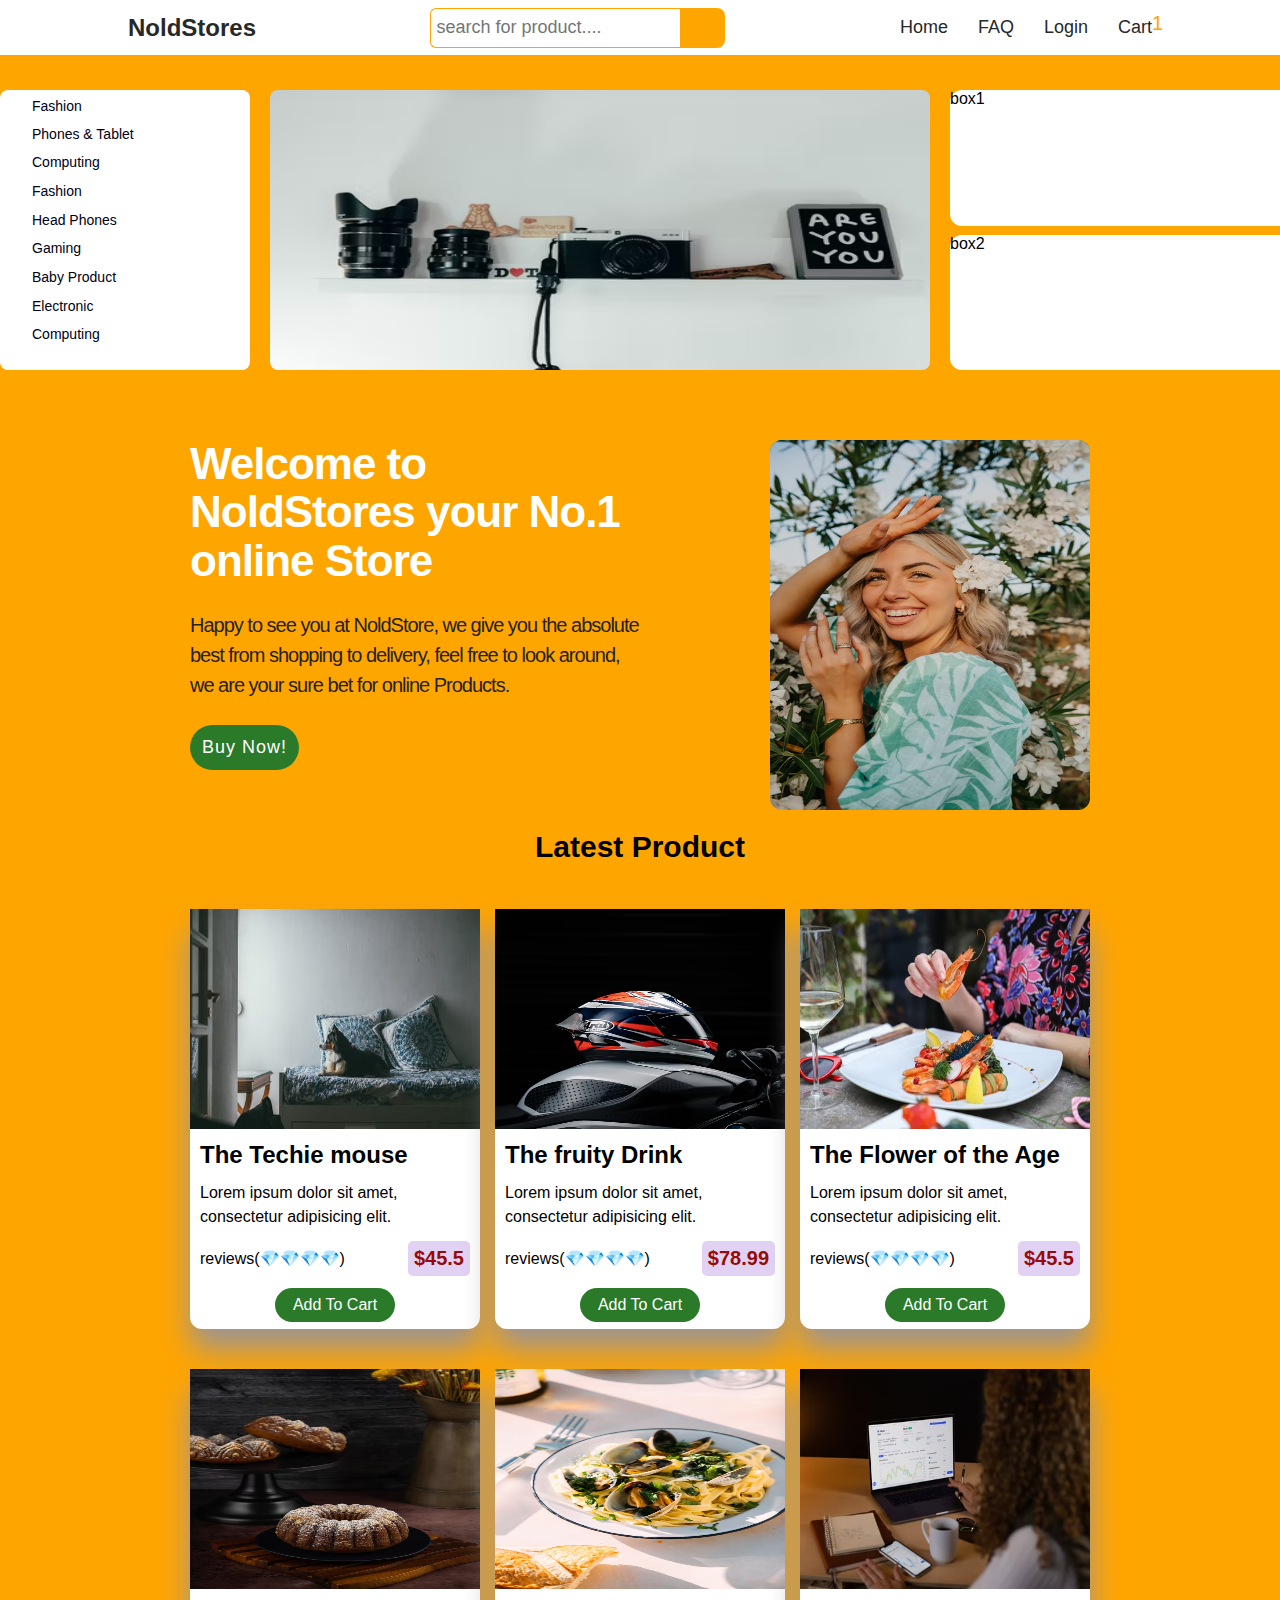
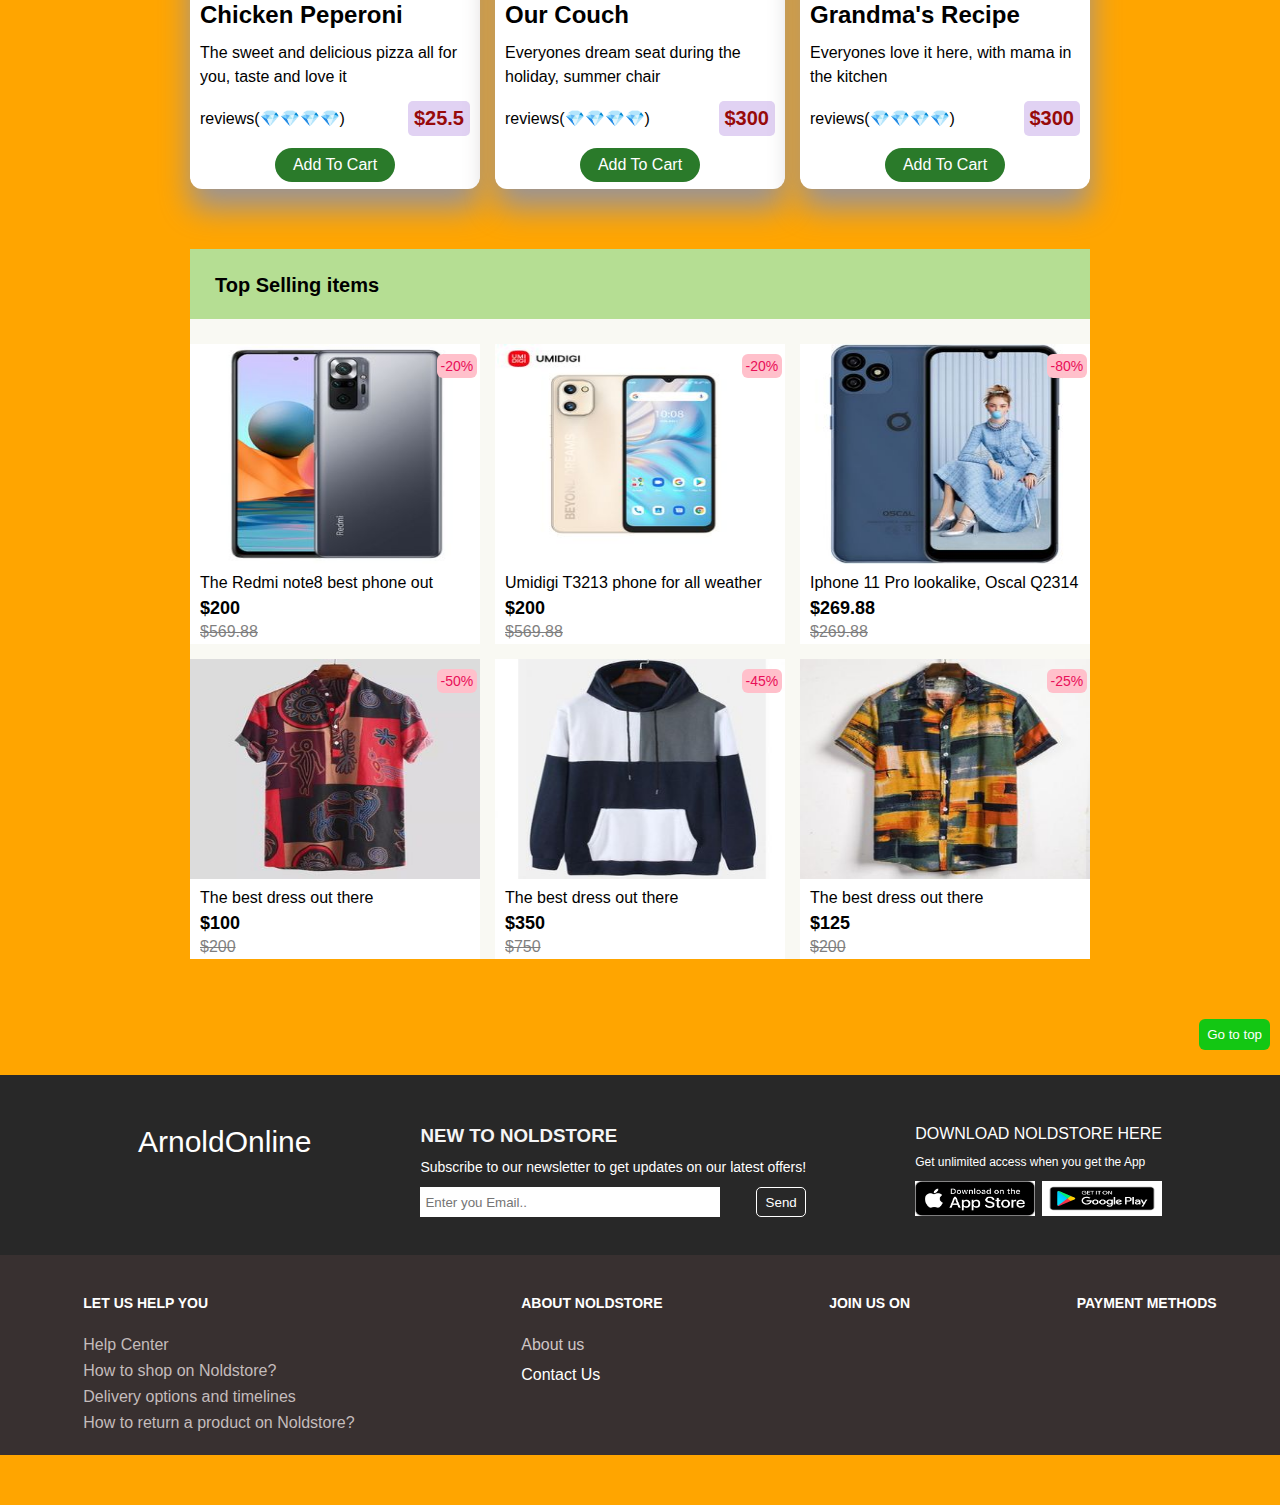
<file: index.html>
<!DOCTYPE html>
<html lang="en">
  <head>
    <meta charset="UTF-8" />
    <meta http-equiv="X-UA-Compatible" content="IE=edge" />
    <meta name="viewport" content="width=device-width, initial-scale=1.0" />
    <link rel="stylesheet" href="index.css" />
    <link
      rel="stylesheet"
      href="https://cdnjs.cloudflare.com/ajax/libs/font-awesome/6.1.1/css/all.min.css"
      integrity="sha512-KfkfwYDsLkIlwQp6LFnl8zNdLGxu9YAA1QvwINks4PhcElQSvqcyVLLD9aMhXd13uQjoXtEKNosOWaZqXgel0g=="
      crossorigin="anonymous"
      referrerpolicy="no-referrer"
    />
    <title>NoldStore</title>
  </head>

  <body>
    <!-- navbar start section -->
    <!-- navbar start section -->

    <div class="header-container-wrapper scrollClass">
      <div class="header-itemsContainer">
        <div class="header-name-title-nav">
          <a class="achor-class-header" href="index.html">NoldStores</a>
        </div>

        <div class="flex-searchAndBtn">
          <input
            type="text"
            placeholder="search for product...."
            class="search-input-headerBox"
          />
          <button class="search-nav-button">
            <i class="fa fa-search" aria-hidden="true"></i>
          </button>
        </div>

        <div class="listItems-of-header">
          <div class="header-listItems-each">
            <a class="achor-class-header" href="index.html">Home</a>
          </div>
          <div class="header-listItems-each">
            <a class="achor-class-header" href="faq.html">FAQ</a>
          </div>
          
          <div class="header-listItems-each">
            <a class="achor-class-header" href="login.html">Login</a>
          </div>
          <div class="header-listItems-each span-cart-number-wrapper">
            <a class="achor-class-header" href="cart.html">Cart</a>
            <span class="span-cart-number">1</span>
          </div>
        </div>
      </div>
    </div>

    <!-- navbar end section -->
    <!-- navbar end section -->

    <div class="header-container-first">
      <div class="container-filter-box">
        <div class="header-cont-values">
          <span>
            <i class="fa-solid fa-shirt"></i>
          </span>
          <a class="listItems-filter"  href="fashion.html">Fashion</a>
        
        </div>
        <div class="header-cont-values">
          <span><i class="fa fa-mobile" aria-hidden="true"></i></span>
         
           <a class="listItems-filter"  href="phoneTablet.html">Phones & Tablet</a>
        </div>
        <div class="header-cont-values">
          <span><i class="fa-solid fa-desktop"></i></span>
      
           <a class="listItems-filter"  href="computing.html">Computing</a>
        </div>
        <div class="header-cont-values">
          <div><i class="fa-solid fa-desktop"></i></div>
          <div>
             <a class="listItems-filter"  href="fashion.html">Fashion</a>
          </div>
        </div>
        <div class="header-cont-values">
          <span><i class="fa fa-headphones" aria-hidden="true"></i></span>
         
          <a class="listItems-filter"  href="heahPhones.html">Head Phones</a>
        </div>
        <div class="header-cont-values">
          <span><i class="fa fa-gamepad"></i></span>
          
          <a class="listItems-filter"  href="gaming.html">Gaming</a>
        </div>
        <div class="header-cont-values">
          <div><i class="fa fa-child" aria-hidden="true"></i></div>
          <div>
          
             <a class="listItems-filter"  href="babyproduct.html">Baby Product</a>
          </div>
        </div>
        <div class="header-cont-values">
          <span><i class="fa-solid fa-desktop"></i></span>
         
           <a class="listItems-filter"  href="electronics.html">Electronic</a>
        </div>
        <div class="header-cont-values">
          <span><i class="fa-solid fa-desktop"></i></span>
        
           <a class="listItems-filter"  href="computing.html">Computing</a>
        </div>
      </div>
      <div class="bilboard-container">
        <img src="/assets/iheader01.avif" alt="" class="hearder-cont-image" />
      </div>
      <div class="last-wing-container-box">
        <div class="last-wing-container-box-one">box1</div>
        <div class="last-wing-container-box-two">box2</div>
      </div>
    </div>

    <div class="container-one">
      <div class="container-one-header">
        <div class="header-writeup">
          <h1 class="header-intro">
            Welcome to NoldStores your No.1 online Store
          </h1>
          <p class="header-explana">
             Happy to see you at NoldStore, we give you the absolute best from shopping to delivery, feel free to look around, we are your sure bet for online Products. 
          </p>

          <button class="btn experiementBtn">Buy Now!</button>
        </div>
        <div class="header-img">
          <img
            class="img-first-header-container"
            src="./assets/img1.avif"
            alt=""
          />
        </div>
      </div>

      <div class="container-latest-product wereYouDeyGo">
        <h3 class="latest-product-header">Latest Product</h3>

        <div class="latest-product-display">
          <div class="latest-products">
            <div class="latest-product-box">
              <img
                src="./assets/img26.avif"
                alt=""
                class="latest-product-img"
              />
            </div>
            <div class="latest-product-container">
              <p class="latest-product-name">The Techie mouse</p>
              <p class="latest-product-des">
                Lorem ipsum dolor sit amet, consectetur adipisicing elit.
              </p>
              <div class="latest-product-rev-price">
                <p>reviews(💎💎💎💎)</p>
                <p class="latest-product-price">$45.5</p>
              </div>
              <div class="latest-product-btn">
                <p class="btn-p">Add To Cart</p>
              </div>
            </div>
          </div>
          <div class="latest-products">
            <div class="latest-product-box">
              <img
                src="./assets/img25.avif"
                alt=""
                class="latest-product-img"
              />
            </div>
            <div class="latest-product-container">
              <p class="latest-product-name">The fruity Drink</p>
              <p class="latest-product-des">
                Lorem ipsum dolor sit amet, consectetur adipisicing elit.
              </p>
              <div class="latest-product-rev-price">
                <p>reviews(💎💎💎💎)</p>
                <p class="latest-product-price">$78.99</p>
              </div>
              <div class="latest-product-btn">
                <p>Add To Cart</p>
              </div>
            </div>
          </div>
          <div class="latest-products">
            <div class="latest-product-box">
              <img
                src="./assets/img24.avif"
                alt=""
                class="latest-product-img"
              />
            </div>
            <div class="latest-product-container">
              <p class="latest-product-name">The Flower of the Age</p>
              <p class="latest-product-des">
                Lorem ipsum dolor sit amet, consectetur adipisicing elit.
              </p>
              <div class="latest-product-rev-price">
                <p>reviews(💎💎💎💎)</p>
                <p class="latest-product-price">$45.5</p>
              </div>
              <div class="latest-product-btn">
                <p>Add To Cart</p>
              </div>
            </div>
          </div>
          <div class="latest-products">
            <div class="latest-product-box">
              <img
                src="./assets/img23.avif"
                alt=""
                class="latest-product-img"
              />
            </div>
            <div class="latest-product-container">
              <p class="latest-product-name">Chicken Peperoni</p>
              <p class="latest-product-des">
                The sweet and delicious pizza all for you, taste and love it
              </p>
              <div class="latest-product-rev-price">
                <p>reviews(💎💎💎💎)</p>
                <p class="latest-product-price">$25.5</p>
              </div>
              <div class="latest-product-btn">
                <p>Add To Cart</p>
              </div>
            </div>
          </div>
          <div class="latest-products">
            <div class="latest-product-box">
              <img
                src="./assets//img20.avif"
                alt=""
                class="latest-product-img"
              />
            </div>
            <div class="latest-product-container">
              <p class="latest-product-name">Our Couch</p>
              <p class="latest-product-des">
                Everyones dream seat during the holiday, summer chair
              </p>
              <div class="latest-product-rev-price">
                <p>reviews(💎💎💎💎)</p>
                <p class="latest-product-price">$300</p>
              </div>
              <div class="latest-product-btn">
                <p>Add To Cart</p>
              </div>
            </div>
          </div>
          <div class="latest-products">
            <div class="latest-product-box">
              <img
                src="./assets//img21.avif"
                alt=""
                class="latest-product-img"
              />
            </div>
            <div class="latest-product-container">
              <p class="latest-product-name">Grandma's Recipe</p>
              <p class="latest-product-des">
                Everyones love it here, with mama in the kitchen
              </p>
              <div class="latest-product-rev-price">
                <p>reviews(💎💎💎💎)</p>
                <p class="latest-product-price">$300</p>
              </div>
              <div class="latest-product-btn">
                <p>Add To Cart</p>
              </div>
            </div>
          </div>
        </div>
      </div>

      <div class="top-selling-container">
        <div class="title-container">
          <p class="top-selling-title">Top Selling items</p>
        </div>
        <div class="top-items-container">
          <div class="top-items-cont">
            <div class="top-selling-img">
              <img src="./assets//img11.jpg" alt="" class="top-selling-image" />
            </div>
            <div class="container-checks">
              <p>The Redmi note8 best phone out</p>
              <p class="top-selling-price new-price-top">$200</p>
              <p class="top-selling-price old-top-price">$569.88</p>
              <div class="discount-price-top">-20%</div>
            </div>
          </div>
          <div class="top-items-cont">
            <div class="top-selling-img">
              <img src="./assets/img10.jpg" alt="" class="top-selling-image" />
            </div>
            <div class="container-checks">
              <p>Umidigi T3213 phone for all weather</p>
              <p class="top-selling-price new-price-top">$200</p>
              <p class="top-selling-price old-top-price">$569.88</p>
              <div class="discount-price-top">-20%</div>
            </div>
          </div>
          <div class="top-items-cont">
            <div class="top-selling-img">
              <img src="./assets/img9.jpg" alt="" class="top-selling-image" />
            </div>
            <div class="container-checks">
              <p>Iphone 11 Pro lookalike, Oscal Q2314</p>
              <p class="top-selling-price new-price-top">$269.88</p>
              <p class="top-selling-price old-top-price">$269.88</p>
              <div class="discount-price-top">-80%</div>
            </div>
          </div>
          <div class="top-items-cont">
            <div class="top-selling-img">
              <img src="./assets//img8.jpg" alt="" class="top-selling-image" />
            </div>
            <div class="container-checks">
              <p>The best dress out there</p>
              <p class="top-selling-price new-price-top">$100</p>
              <p class="top-selling-price old-top-price">$200</p>
              <div class="discount-price-top">-50%</div>
            </div>
          </div>
          <div class="top-items-cont">
            <div class="top-selling-img">
              <img src="./assets//img15.jpg" alt="" class="top-selling-image" />
            </div>
            <div class="container-checks">
              <p>The best dress out there</p>
              <p class="top-selling-price new-price-top">$350</p>
              <p class="top-selling-price old-top-price">$750</p>
              <div class="discount-price-top">-45%</div>
            </div>
          </div>
          <div class="top-items-cont">
            <div class="top-selling-img">
              <img src="./assets//img13.jpg" alt="" class="top-selling-image" />
            </div>
            <div class="container-checks">
              <p>The best dress out there</p>
              <p class="top-selling-price new-price-top">$125</p>
              <p class="top-selling-price old-top-price">$200</p>
              <div class="discount-price-top">-25%</div>
            </div>
          </div>
        </div>
      </div>
     
    </div>
    <!-- scrollTo btn -->
    <div class="gotoTop-BtnContainer">
      <button class="goToTop-Btn">Go to top</button>
    </div>

    <div class="footer-header">
      <div class="first-footer-container">
        <div class="footer-title">ArnoldOnline</div>
        <div class="middle-footer-con">
          <h3 class="new-letter-title">NEW TO NOLDSTORE</h3>
          <p class="newsletter-cont">
            Subscribe to our newsletter to get updates on our latest offers!
          </p>

          <div class="footer-input-form">
            <input
              type="text"
              class="input-newsletter"
              placeholder="Enter you Email.."
            />
            <button class="send-newsletter-btn">Send</button>
          </div>
        </div>
        <div class="footer-download-container">
          <p class="dowload-cont-footer">download NoldStore here</p>
          <p class="small-text-cont">
            Get unlimited access when you get the App
          </p>
          <div class="flex-both-link">
            <div class="dowload-store-link">
              <img
                src="/assets/appstore.png"
                alt=""
                class="download-link-image"
              />
            </div>
            <div class="dowload-store-link">
              <img
                src="/assets/google.png"
                alt=""
                class="download-link-image"
              />
            </div>
          </div>
        </div>
      </div>
    </div>
   

    <div class="footer-two-container">
      <div class="second-footer-itemContainer">
        <p class="second-footer-headingItem">LET US HELP YOU</p>
        <div class="headingItem-help-section">
          <p>Help Center</p>
          <p>How to shop on Noldstore?</p>
          <p>Delivery options and timelines</p>
          <p>How to return a product on Noldstore?</p>
        </div>
      </div>
      <div class="second-footer-itemContainer">
        <p class="second-footer-headingItem">ABOUT NOLDSTORE</p>
        <div class="second-footer-aboutUs">
          <p>About us</p>
          <p class="contact-us-page">
            <a class="contact-anchor-tag" href="contact.html">Contact Us</a>
          </p>
        </div>
      </div>
      <div class="second-footer-itemContainer">
        <p class="second-footer-headingItem">JOIN US ON</p>

        <div class="flex-social-icons">
          <span><i class="fa-brands fa-facebook-messenger"></i></span>
          <span><i class="fa-brands fa-instagram"></i></span>
          <span><i class="fa-brands fa-whatsapp"></i></span>
        </div>
      </div>
      <div class="second-footer-itemContainer">
        <p class="second-footer-headingItem">PAYMENT METHODS</p>

        <div class="second-footer-payment-section">
          <span><i class="fa-brands fa-cc-mastercard"></i></span>
          <span><i class="fa-brands fa-cc-visa"></i></span>
        </div>
      </div>
    </div>
    
    <script src="index.js"></script>
  </body>
</html>
</file>
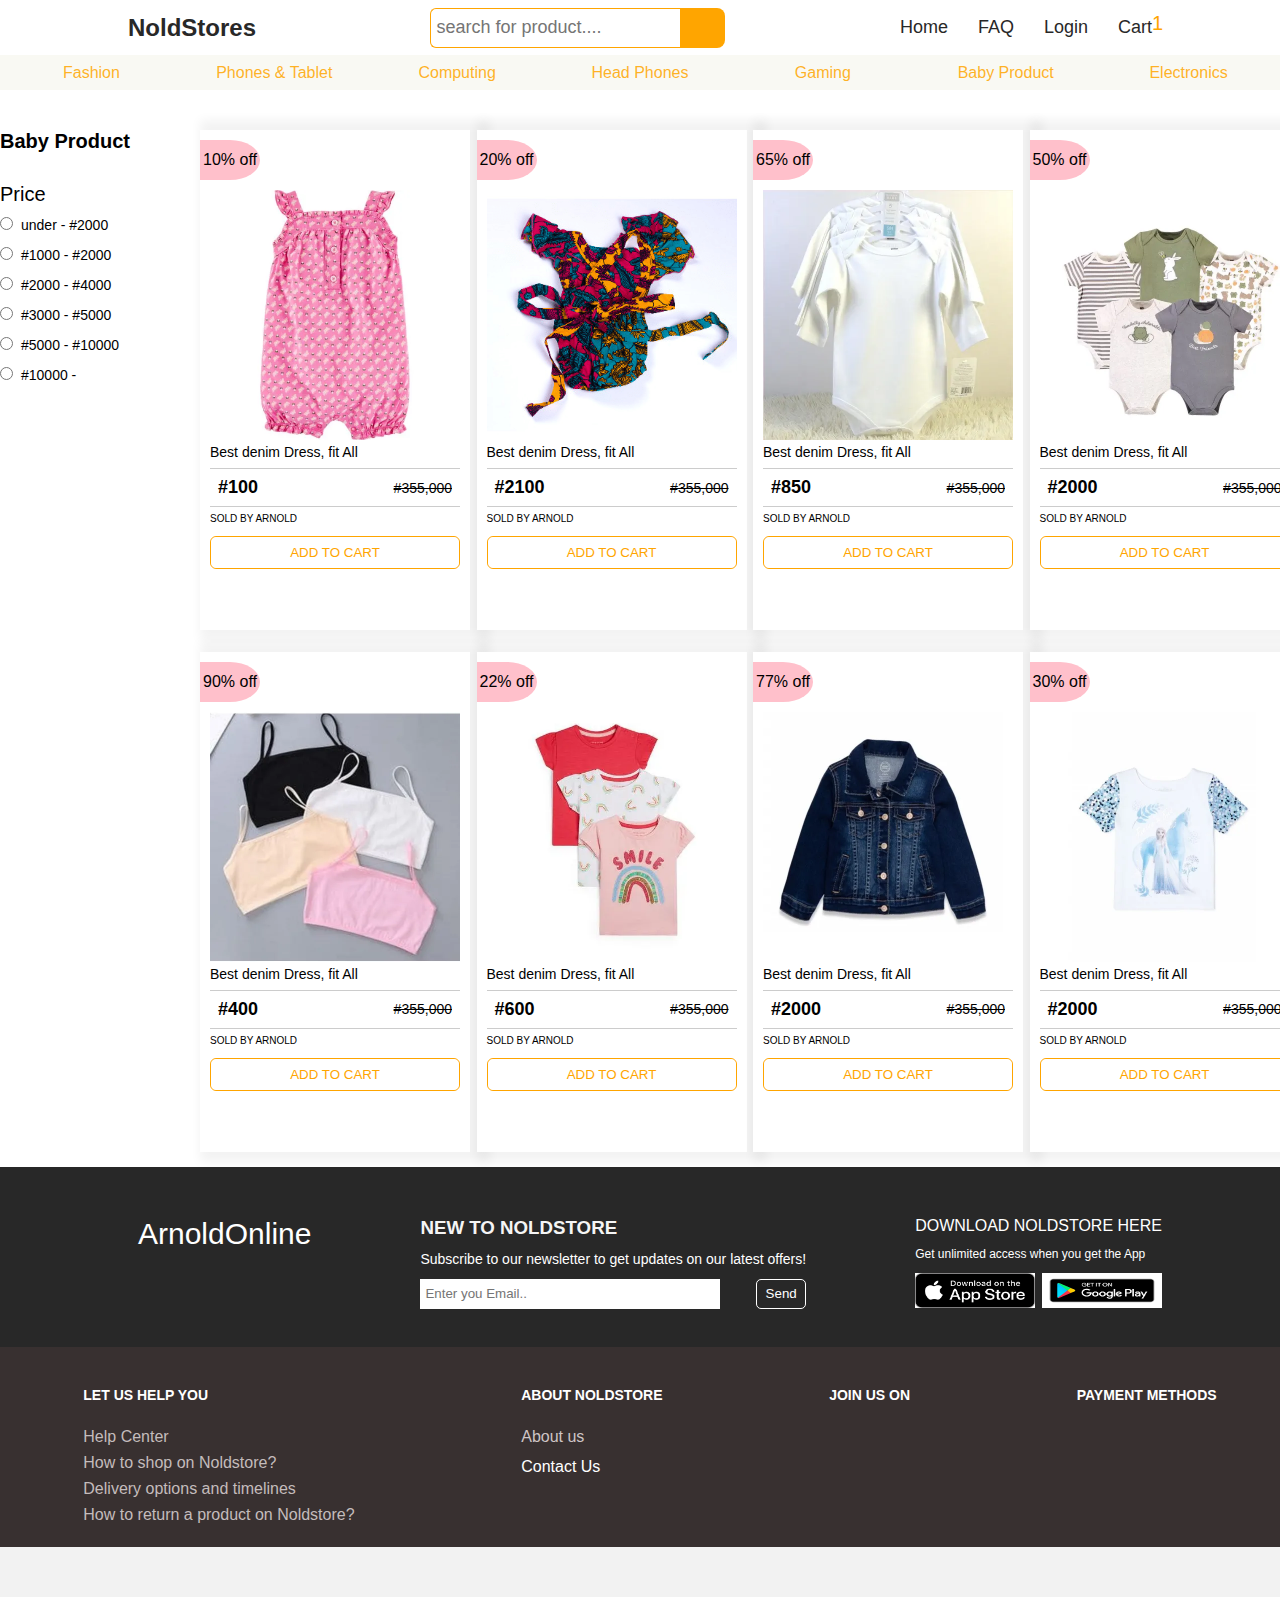
<file: babyproduct.html>
<!DOCTYPE html>
<html lang="en">
<head>
    <meta charset="UTF-8">
    <meta http-equiv="X-UA-Compatible" content="IE=edge">
    <meta name="viewport" content="width=device-width, initial-scale=1.0">
    <link rel="stylesheet" href="index.css" />
    <link
      rel="stylesheet"
      href="https://cdnjs.cloudflare.com/ajax/libs/font-awesome/6.1.1/css/all.min.css"
      integrity="sha512-KfkfwYDsLkIlwQp6LFnl8zNdLGxu9YAA1QvwINks4PhcElQSvqcyVLLD9aMhXd13uQjoXtEKNosOWaZqXgel0g=="
      crossorigin="anonymous"
      referrerpolicy="no-referrer"
    />
    <title>Baby Product</title>
</head>
<body class="change-body-pickers">
    <!-- navbar start section -->
    <!-- navbar start section -->

    <div class="header-container-wrapper">
        <div class="header-itemsContainer">
          <div class="header-name-title-nav">
            <a class="achor-class-header" href="index.html">NoldStores</a>
          </div>
  
          <div class="flex-searchAndBtn">
            <input
              type="text"
              placeholder="search for product...."
              class="search-input-headerBox"
            />
            <button class="search-nav-button">
              <i class="fa fa-search" aria-hidden="true"></i>
            </button>
          </div>
  
          <div class="listItems-of-header">
            <div class="header-listItems-each">
              <a class="achor-class-header" href="index.html">Home</a>
            </div>
            <div class="header-listItems-each">
              <a class="achor-class-header" href="faq.html">FAQ</a>
            </div>
            
            <div class="header-listItems-each">
              <a class="achor-class-header" href="login.html">Login</a>
            </div>
            <div class="header-listItems-each span-cart-number-wrapper">
              <a class="achor-class-header" href="cart.html">Cart</a>
              <span class="span-cart-number">1</span>
            </div>
          </div>
        </div>
      </div>
  
      <!-- navbar end section -->
      <!-- navbar end section -->

      <!-- search bar auto reverse section -->
      <!-- search bar auto reverse section -->


      <div class="sub-navBar-Container">
          <div class="eachFilter-link-container">
              <a class="anchor-linksClass" href="fashion.html">Fashion</a>
          </div>
          <div class="eachFilter-link-container">
              <a class="anchor-linksClass" href="phoneTablet.html">Phones & Tablet</a>
          </div>
          <div class="eachFilter-link-container">
              <a class="anchor-linksClass" href="computing.html">Computing</a>
          </div>
          <div class="eachFilter-link-container">
              <a class="anchor-linksClass" href="heahPhones.html">Head Phones</a>
          </div>
          <div class="eachFilter-link-container">
              <a class="anchor-linksClass" href="gaming.html">Gaming</a>
          </div>
          <div class="eachFilter-link-container">
              <a class="anchor-linksClass" href="babyproduct.html">Baby Product</a>
          </div>
          <div class="eachFilter-link-container">
              <a class="anchor-linksClass" href="electronics.html">Electronics</a>
          </div>
      </div>
      <!-- search bar auto reverse section -->
      <!-- search bar auto reverse section -->

      <div class="dividerContainer-LeftRight">
      <div class="dividerContainer-InnerCont">


        <div class="productSectionCont-left productSectionCont">
          <div class="topHeadingContainer-title">Baby Product</div>
          <p class="topHeadingContainer">Price</p>

          <div class="priceFilterContainer">
            <div><input type="radio" name="radioB"></div>
            <p class="priceElectronic-Cont">under - #2000</p>
          </div>
          <div class="priceFilterContainer">
            <div><input type="radio" name="radioB"></div>
            <p class="priceElectronic-Cont">#1000 - #2000</p>
          </div>
          <div class="priceFilterContainer">
            <div><input type="radio" name="radioB"></div>
            <p class="priceElectronic-Cont">#2000 - #4000</p>
          </div>
          <div class="priceFilterContainer">
            <div><input type="radio" name="radioB"></div>
            <p class="priceElectronic-Cont">#3000 - #5000</p>
          </div>
          <div class="priceFilterContainer">
            <div><input type="radio" name="radioB"></div>
            <p class="priceElectronic-Cont">#5000 - #10000</p>
          </div>
          <div class="priceFilterContainer">
            <div><input type="radio" name="radioB"></div>
            <p class="priceElectronic-Cont">#10000 - </p>
          </div>


        </div>
        
        <div class="productSectionCont-right productSectionCont">
          <div class="EachproductElectronic tester1">
          <!--  <div class="electronicProduct-cont ">
            <div class="priceTopDiscount">
              <p class="paragWriteUp">6% off</p>
              <span class="favouriteCont-electronic"><i class="fa-regular fa-heart"></i></span>
            </div>

            <div class="detailsPart-electronics">
              <div class="imageElectronicPRoduct">
                <img src="assets/bbp1.webp" alt="" class="imageElectronicPArt">
              </div>

              <p class="productTitle-electronic">Samsung 43' Full HD Smart TV- Ua43t5300</p>
             
                <hr class="hrClass-electronic">
             <div class="priceCont-electronic">
           
              <p class="newPRice-electronic">#305,000</p>
              <p class="oldPRice-electronic">#355,000</p>
          
             </div>
             <hr class="hrClass-electronic">
              <p class="soldBy-electronic">SOLD BY <span class="kongaArnold">ARNOLD</span></p>
           <div class="reviewsCont-electronics">
            <span><i class="fa-regular fa-star"></i></span>
            <span><i class="fa-regular fa-star"></i></span>
            <span><i class="fa-regular fa-star"></i></span>
            <span><i class="fa-regular fa-star"></i></span>
            <span class="reviewStyle-electronic"><i class="fa-regular fa-star"></i></span>
           </div>
           <div class="buttoncont-electronics">
            <button class="btnCont-electronic">ADD TO CART</button>
           </div>
            </div>



           </div>
           <div class="electronicProduct-cont ">
            <div class="priceTopDiscount">
              <p class="paragWriteUp">6% off</p>
              <span class="favouriteCont-electronic"><i class="fa-regular fa-heart"></i></span>
            </div>

            <div class="detailsPart-electronics">
              <div class="imageElectronicPRoduct">
                <img src="assets/bbp2.webp" alt="" class="imageElectronicPArt">
              </div>

              <p class="productTitle-electronic">Samsung 43' Full HD Smart TV- Ua43t5300</p>
             
                <hr class="hrClass-electronic">
             <div class="priceCont-electronic">
           
              <p class="newPRice-electronic">#305,000</p>
              <p class="oldPRice-electronic">#355,000</p>
          
             </div>
             <hr class="hrClass-electronic">
              <p class="soldBy-electronic">SOLD BY <span class="kongaArnold">ARNOLD</span></p>
           <div class="reviewsCont-electronics">
            <span><i class="fa-regular fa-star"></i></span>
            <span><i class="fa-regular fa-star"></i></span>
            <span><i class="fa-regular fa-star"></i></span>
            <span><i class="fa-regular fa-star"></i></span>
            <span class="reviewStyle-electronic"><i class="fa-regular fa-star"></i></span>
           </div>
           <div class="buttoncont-electronics">
            <button class="btnCont-electronic">ADD TO CART</button>
           </div>
            </div>



           </div>
           <div class="electronicProduct-cont">
            <div class="priceTopDiscount">
              <p class="paragWriteUp">6% off</p>
              <span class="favouriteCont-electronic"><i class="fa-regular fa-heart"></i></span>
            </div>

            <div class="detailsPart-electronics">
              <div class="imageElectronicPRoduct">
                <img src="assets/bbp3.webp" alt="" class="imageElectronicPArt">
              </div>

              <p class="productTitle-electronic">Samsung 43' Full HD Smart TV- Ua43t5300</p>
             
                <hr class="hrClass-electronic">
             <div class="priceCont-electronic">
           
              <p class="newPRice-electronic">#305,000</p>
              <p class="oldPRice-electronic">#355,000</p>
          
             </div>
             <hr class="hrClass-electronicD">
              <p class="soldBy-electronic">SOLD BY <span class="kongaArnold">ARNOLD</span></p>
           <div class="reviewsCont-electronics">
            <span><i class="fa-regular fa-star"></i></span>
            <span><i class="fa-regular fa-star"></i></span>
            <span><i class="fa-regular fa-star"></i></span>
            <span><i class="fa-regular fa-star"></i></span>
            <span class="reviewStyle-electronic"><i class="fa-regular fa-star"></i></span>
           </div>
           <div class="buttoncont-electronics">
            <button class="btnCont-electronic">ADD TO CART</button>
           </div>
            </div>



           </div>
           <div class="electronicProduct-cont">
            <div class="priceTopDiscount">
              <p class="paragWriteUp">6% off</p>
              <span class="favouriteCont-electronic"><i class="fa-regular fa-heart"></i></span>
            </div>

            <div class="detailsPart-electronics">
              <div class="imageElectronicPRoduct">
                <img src="assets/bbp4.webp" alt="" class="imageElectronicPArt">
              </div>

              <p class="productTitle-electronic">Samsung 43' Full HD Smart TV- Ua43t5300</p>
             
                <hr class="hrClass-electronic">
             <div class="priceCont-electronic">
           
              <p class="newPRice-electronic">#305,000</p>
              <p class="oldPRice-electronic">#355,000</p>
          
             </div>
             <hr class="hrClass-electronic">
              <p class="soldBy-electronic">SOLD BY <span class="kongaArnold">ARNOLD</span></p>
           <div class="reviewsCont-electronics">
            <span><i class="fa-regular fa-star"></i></span>
            <span><i class="fa-regular fa-star"></i></span>
            <span><i class="fa-regular fa-star"></i></span>
            <span><i class="fa-regular fa-star"></i></span>
            <span class="reviewStyle-electronic"><i class="fa-regular fa-star"></i></span>
           </div>
           <div class="buttoncont-electronics">
            <button class="btnCont-electronic">ADD TO CART</button>
           </div>
            </div>



           </div>

           <div class="electronicProduct-cont">
            <div class="priceTopDiscount">
              <p class="paragWriteUp">6% off</p>
              <span class="favouriteCont-electronic"><i class="fa-regular fa-heart"></i></span>
            </div>

            <div class="detailsPart-electronics">
              <div class="imageElectronicPRoduct">
                <img src="assets/bbp5.webp" alt="" class="imageElectronicPArt">
              </div>

              <p class="productTitle-electronic">Samsung 43' Full HD Smart TV- Ua43t5300</p>
             
                <hr class="hrClass-electronic">
             <div class="priceCont-electronic">
           
              <p class="newPRice-electronic">#305,000</p>
              <p class="oldPRice-electronic">#355,000</p>
          
             </div>
             <hr class="hrClass-electronic">
              <p class="soldBy-electronic">SOLD BY <span class="kongaArnold">ARNOLD</span></p>
           <div class="reviewsCont-electronics">
            <span><i class="fa-regular fa-star"></i></span>
            <span><i class="fa-regular fa-star"></i></span>
            <span><i class="fa-regular fa-star"></i></span>
            <span><i class="fa-regular fa-star"></i></span>
            <span class="reviewStyle-electronic"><i class="fa-regular fa-star"></i></span>
           </div>
           <div class="buttoncont-electronics">
            <button class="btnCont-electronic">ADD TO CART</button>
           </div>
            </div>



           </div>
           <div class="electronicProduct-cont">
            <div class="priceTopDiscount">
              <p class="paragWriteUp">6% off</p>
              <span class="favouriteCont-electronic"><i class="fa-regular fa-heart"></i></span>
            </div>

            <div class="detailsPart-electronics">
              <div class="imageElectronicPRoduct">
                <img src="assets/bbp6.webp" alt="" class="imageElectronicPArt">
              </div>

              <p class="productTitle-electronic">Samsung 43' Full HD Smart TV- Ua43t5300</p>
             
                <hr class="hrClass-electronic">
             <div class="priceCont-electronic">
           
              <p class="newPRice-electronic">#305,000</p>
              <p class="oldPRice-electronic">#355,000</p>
          
             </div>
             <hr class="hrClass-electronic">
              <p class="soldBy-electronic">SOLD BY <span class="kongaArnold">ARNOLD</span></p>
           <div class="reviewsCont-electronics">
            <span><i class="fa-regular fa-star"></i></span>
            <span><i class="fa-regular fa-star"></i></span>
            <span><i class="fa-regular fa-star"></i></span>
            <span><i class="fa-regular fa-star"></i></span>
            <span class="reviewStyle-electronic"><i class="fa-regular fa-star"></i></span>
           </div>
           <div class="buttoncont-electronics">
            <button class="btnCont-electronic">ADD TO CART</button>
           </div>
            </div>



           </div>
           <div class="electronicProduct-cont">
            <div class="priceTopDiscount">
              <p class="paragWriteUp">6% off</p>
              <span class="favouriteCont-electronic"><i class="fa-regular fa-heart"></i></span>
            </div>

            <div class="detailsPart-electronics">
              <div class="imageElectronicPRoduct">
                <img src="assets/bbp7.webp" alt="" class="imageElectronicPArt">
              </div>

              <p class="productTitle-electronic">Samsung 43' Full HD Smart TV- Ua43t5300</p>
             
                <hr class="hrClass-electronic">
             <div class="priceCont-electronic">
           
              <p class="newPRice-electronic">#305,000</p>
              <p class="oldPRice-electronic">#355,000</p>
          
             </div>
             <hr class="hrClass-electronic">
              <p class="soldBy-electronic">SOLD BY <span class="kongaArnold">ARNOLD</span></p>
           <div class="reviewsCont-electronics">
            <span><i class="fa-regular fa-star"></i></span>
            <span><i class="fa-regular fa-star"></i></span>
            <span><i class="fa-regular fa-star"></i></span>
            <span><i class="fa-regular fa-star"></i></span>
            <span class="reviewStyle-electronic"><i class="fa-regular fa-star"></i></span>
           </div>
           <div class="buttoncont-electronics">
            <button class="btnCont-electronic">ADD TO CART</button>
           </div>
            </div>



           </div>
           <div class="electronicProduct-cont">
            <div class="priceTopDiscount">
              <p class="paragWriteUp">6% off</p>
              <span class="favouriteCont-electronic"><i class="fa-regular fa-heart"></i></span>
            </div>

            <div class="detailsPart-electronics">
              <div class="imageElectronicPRoduct">
                <img src="assets/bbp8.webp" alt="" class="imageElectronicPArt">
              </div>

              <p class="productTitle-electronic">Samsung 43' Full HD Smart TV- Ua43t5300</p>
             
                <hr class="hrClass-electronic">
             <div class="priceCont-electronic">
           
              <p class="newPRice-electronic">#305,000</p>
              <p class="oldPRice-electronic">#355,000</p>
          
             </div>
             <hr class="hrClass-electronic">
              <p class="soldBy-electronic">SOLD BY <span class="kongaArnold">ARNOLD</span></p>
           <div class="reviewsCont-electronics">
            <span><i class="fa-regular fa-star"></i></span>
            <span><i class="fa-regular fa-star"></i></span>
            <span><i class="fa-regular fa-star"></i></span>
            <span><i class="fa-regular fa-star"></i></span>
            <span class="reviewStyle-electronic"><i class="fa-regular fa-star"></i></span>
           </div>
           <div class="buttoncont-electronics">
            <button class="btnCont-electronic">ADD TO CART</button>
           </div>
            </div>



           </div> --> 
           
          </div>
        </div>
      </div>

      </div>



      <!-- footer -->
      <!-- footer -->
      <div class="footer-header">
        <div class="first-footer-container">
          <div class="footer-title">ArnoldOnline</div>
          <div class="middle-footer-con">
            <h3 class="new-letter-title">NEW TO NOLDSTORE</h3>
            <p class="newsletter-cont">
              Subscribe to our newsletter to get updates on our latest offers!
            </p>
  
            <div class="footer-input-form">
              <input
                type="text"
                class="input-newsletter"
                placeholder="Enter you Email.."
              />
              <button class="send-newsletter-btn">Send</button>
            </div>
          </div>
          <div class="footer-download-container">
            <p class="dowload-cont-footer">download NoldStore here</p>
            <p class="small-text-cont">
              Get unlimited access when you get the App
            </p>
            <div class="flex-both-link">
              <div class="dowload-store-link">
                <img
                  src="/assets/appstore.png"
                  alt=""
                  class="download-link-image"
                />
              </div>
              <div class="dowload-store-link">
                <img
                  src="/assets/google.png"
                  alt=""
                  class="download-link-image"
                />
              </div>
            </div>
          </div>
        </div>
      </div>
     
  
      <div class="footer-two-container">
        <div class="second-footer-itemContainer">
          <p class="second-footer-headingItem">LET US HELP YOU</p>
          <div class="headingItem-help-section">
            <p>Help Center</p>
            <p>How to shop on Noldstore?</p>
            <p>Delivery options and timelines</p>
            <p>How to return a product on Noldstore?</p>
          </div>
        </div>
        <div class="second-footer-itemContainer">
          <p class="second-footer-headingItem">ABOUT NOLDSTORE</p>
          <div class="second-footer-aboutUs">
            <p>About us</p>
            <p class="contact-us-page">
              <a class="contact-anchor-tag" href="contact.html">Contact Us</a>
            </p>
          </div>
        </div>
        <div class="second-footer-itemContainer">
          <p class="second-footer-headingItem">JOIN US ON</p>
  
          <div class="flex-social-icons">
            <span><i class="fa-brands fa-facebook-messenger"></i></span>
            <span><i class="fa-brands fa-instagram"></i></span>
            <span><i class="fa-brands fa-whatsapp"></i></span>
          </div>
        </div>
        <div class="second-footer-itemContainer">
          <p class="second-footer-headingItem">PAYMENT METHODS</p>
  
          <div class="second-footer-payment-section">
            <span><i class="fa-brands fa-cc-mastercard"></i></span>
            <span><i class="fa-brands fa-cc-visa"></i></span>
          </div>
        </div>
      </div>

       <!-- footer -->
      <!-- footer -->

      <script src="babyproduct.js"></script>
    
</body>
</html>
</file>
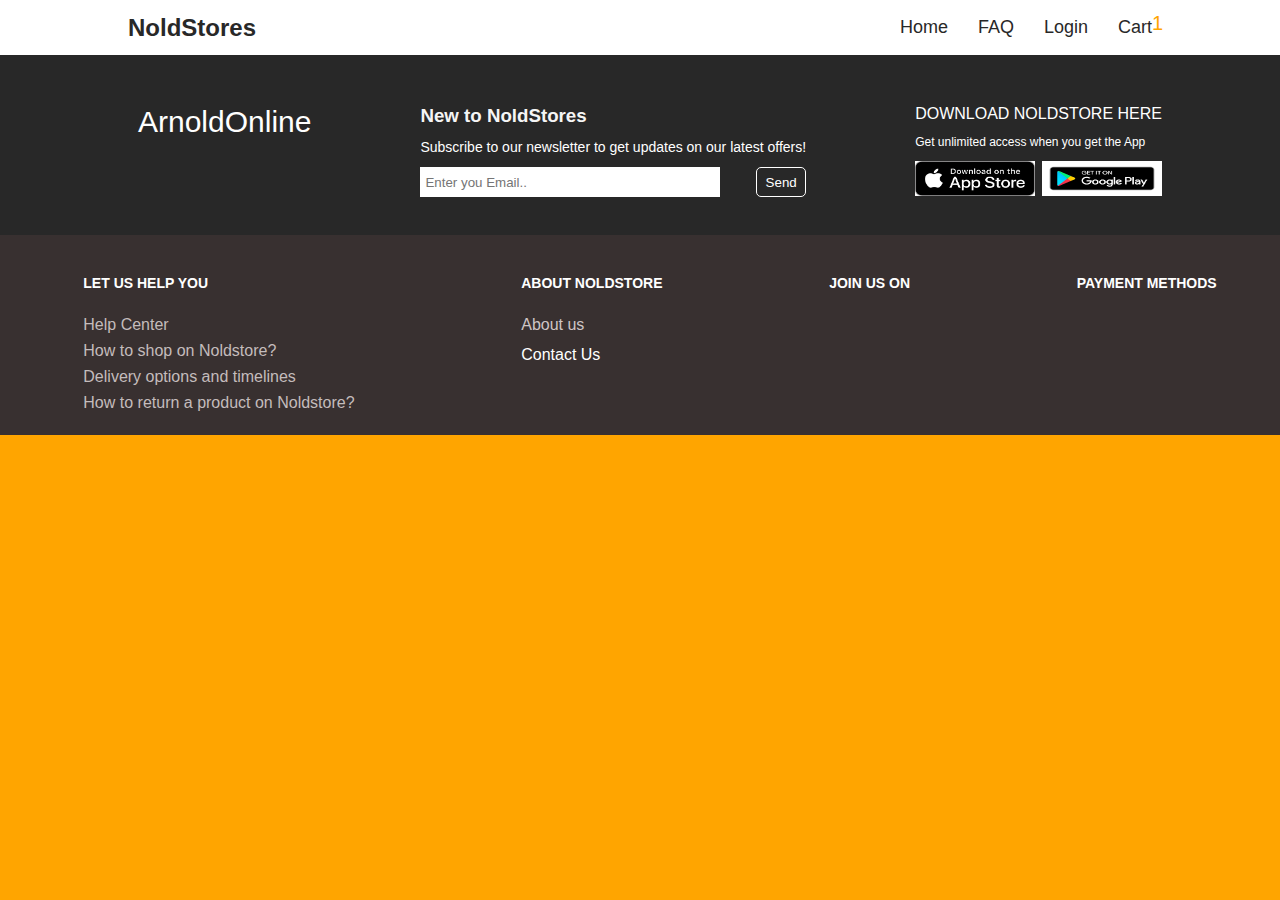
<file: cart.html>
<!DOCTYPE html>
<html lang="en">
<head>
    <meta charset="UTF-8">
    <meta http-equiv="X-UA-Compatible" content="IE=edge">
    <meta name="viewport" content="width=device-width, initial-scale=1.0" />
    <link rel="stylesheet" href="index.css" />
    <link
      rel="stylesheet"
      href="https://cdnjs.cloudflare.com/ajax/libs/font-awesome/6.1.1/css/all.min.css"
      integrity="sha512-KfkfwYDsLkIlwQp6LFnl8zNdLGxu9YAA1QvwINks4PhcElQSvqcyVLLD9aMhXd13uQjoXtEKNosOWaZqXgel0g=="
      crossorigin="anonymous"
      referrerpolicy="no-referrer"
    />
    <title>cart page</title>
</head>
<body>
    <!-- navbar start section -->
    <!-- navbar start section -->

    <div class="header-container-wrapper">
        <div class="header-itemsContainer">
            <div class="header-name-title-nav">
                <a class="achor-class-header" href="index.html">NoldStores</a>
            </div>

            <!-- <div class="flex-searchAndBtn">
            <input
              type="text"
              placeholder="search for product...."
              class="search-input-headerBox"
            />
            <button class="search-nav-button">
              <i class="fa fa-search" aria-hidden="true"></i>
            </button>
          </div> -->

            <div class="listItems-of-header">
                <div class="header-listItems-each">
                    <a class="achor-class-header" href="index.html">Home</a>
                </div>
                <div class="header-listItems-each">
                    <a class="achor-class-header" href="faq.html">FAQ</a>
                </div>
                <div class="header-listItems-each">
                    <a class="achor-class-header" href="login.html">Login</a>
                </div>
                <div class="header-listItems-each span-cart-number-wrapper">
                    <a class="achor-class-header" href="cart.html">Cart</a>
                    <span class="span-cart-number">1</span>
                </div>
            </div>
        </div>
    </div>

    <!-- navbar end section -->
    <!-- navbar end section -->








     <!-- footer start -->
    <!-- footer start -->
    <div class="footer-header">
        <div class="first-footer-container">
            <div class="footer-title">ArnoldOnline</div>
            <div class="middle-footer-con">
                <h3 class="new-letter-title">New to NoldStores</h3>
                <p class="newsletter-cont">
                    Subscribe to our newsletter to get updates on our latest offers!
                </p>

                <div class="footer-input-form">
                    <input type="text" class="input-newsletter" placeholder="Enter you Email.." />
                    <button class="send-newsletter-btn">Send</button>
                </div>
            </div>
            <div class="footer-download-container">
                <p class="dowload-cont-footer">download NoldStore here</p>
                <p class="small-text-cont">
                    Get unlimited access when you get the App
                </p>
                <div class="flex-both-link">
                    <div class="dowload-store-link">
                        <img src="/assets/appstore.png" alt="" class="download-link-image" />
                    </div>
                    <div class="dowload-store-link">
                        <img src="/assets/google.png" alt="" class="download-link-image" />
                    </div>
                </div>
            </div>
        </div>
    </div>

    <!-- second footer -->
    <!-- second footer -->

    <div class="footer-two-container">
        <div class="second-footer-itemContainer">
            <p class="second-footer-headingItem">LET US HELP YOU</p>
            <div class="headingItem-help-section">
                <p>Help Center</p>
                <p>How to shop on Noldstore?</p>
                <p>Delivery options and timelines</p>
                <p>How to return a product on Noldstore?</p>
            </div>
        </div>
        <div class="second-footer-itemContainer">
            <p class="second-footer-headingItem">ABOUT NOLDSTORE</p>
            <div class="second-footer-aboutUs">
                <p>About us</p>
                <p class="contact-us-page">
                    <a class="contact-anchor-tag" href="contact.html">Contact Us</a>
                </p>
            </div>
        </div>
        <div class="second-footer-itemContainer">
            <p class="second-footer-headingItem">JOIN US ON</p>

            <div class="flex-social-icons">
                <span><i class="fa-brands fa-facebook-messenger"></i></span>
                <span><i class="fa-brands fa-instagram"></i></span>
                <span><i class="fa-brands fa-whatsapp"></i></span>
            </div>
        </div>
        <div class="second-footer-itemContainer">
            <p class="second-footer-headingItem">PAYMENT METHODS</p>

            <div class="second-footer-payment-section">
                <span><i class="fa-brands fa-cc-mastercard"></i></span>
                <span><i class="fa-brands fa-cc-visa"></i></span>
            </div>
        </div>
    </div>

    <!-- second footer ends-->
    <!-- second footer ends -->

    <!-- footer end -->
    <!-- footer end -->

</body>
</html>
</file>
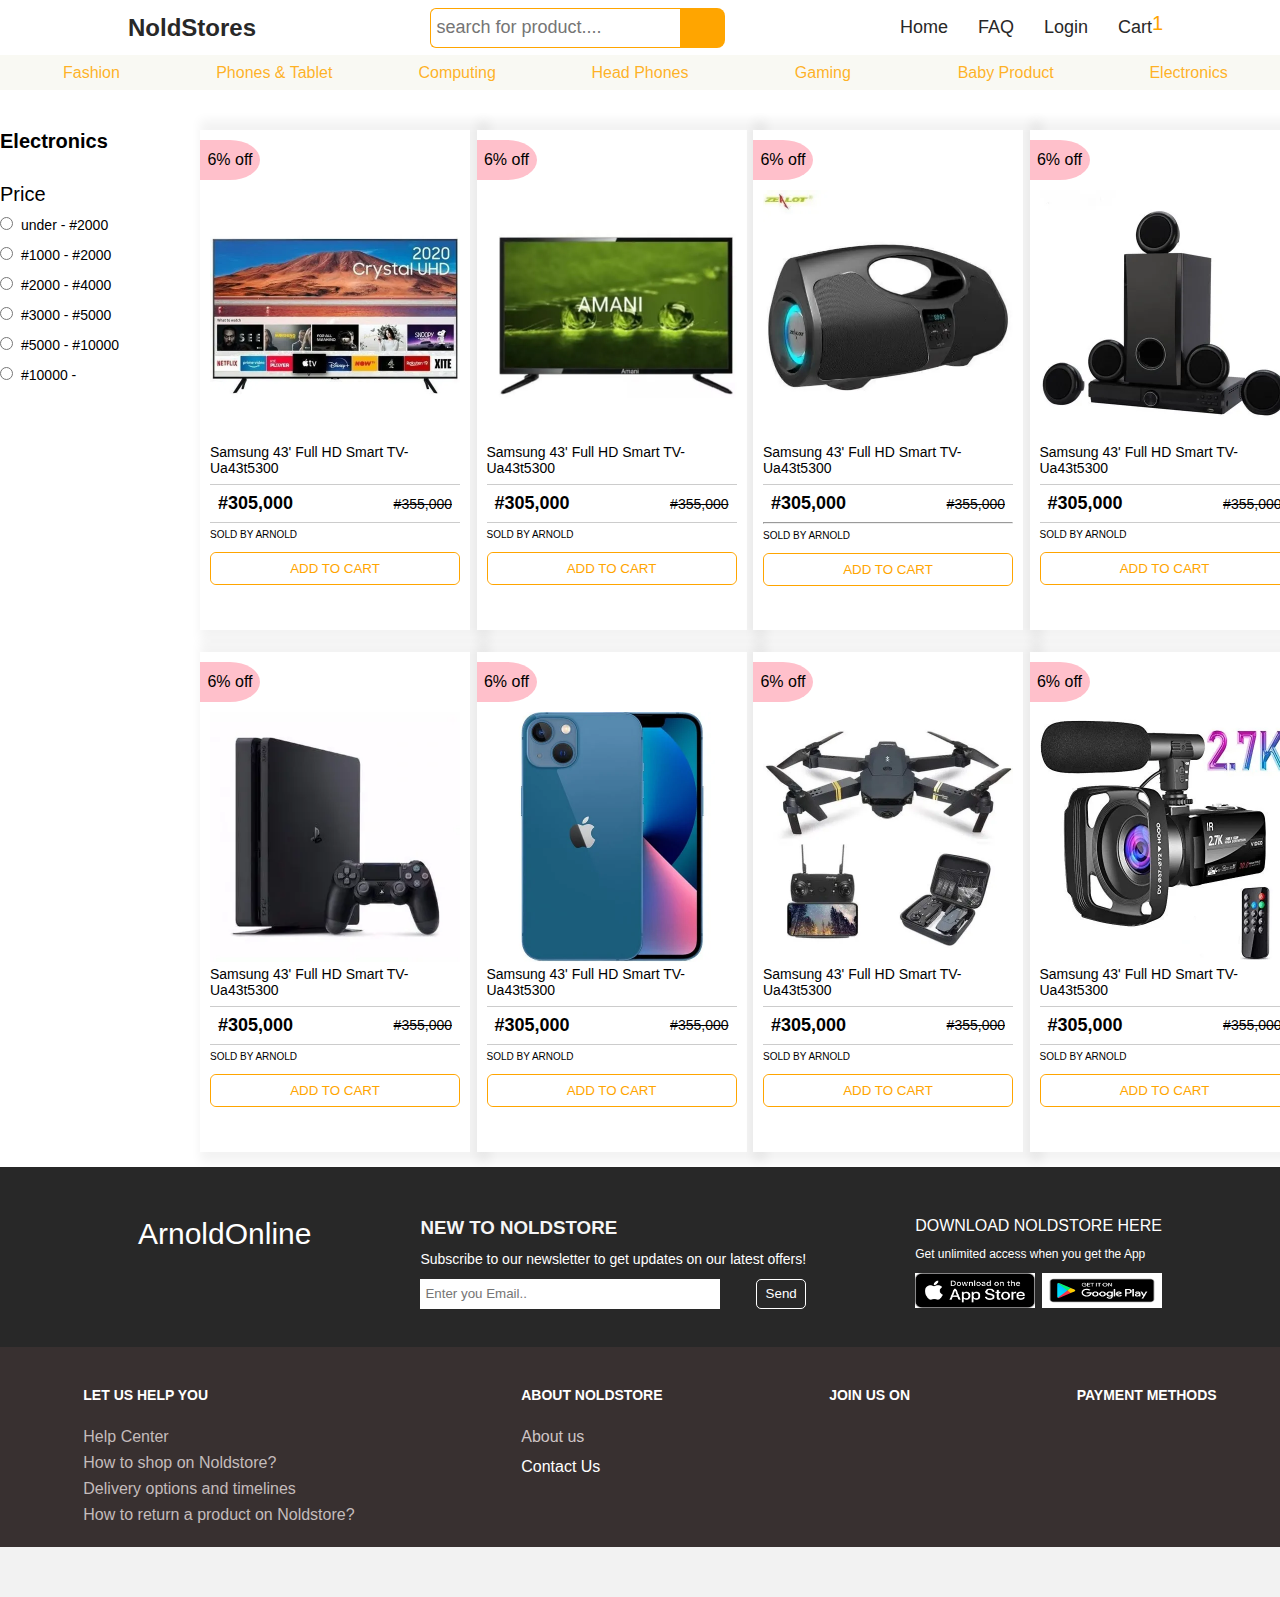
<file: computing.html>
<!DOCTYPE html>
<html lang="en">
<head>
    <meta charset="UTF-8">
    <meta http-equiv="X-UA-Compatible" content="IE=edge">
    <meta name="viewport" content="width=device-width, initial-scale=1.0">
    <link rel="stylesheet" href="index.css" />
    <link
      rel="stylesheet"
      href="https://cdnjs.cloudflare.com/ajax/libs/font-awesome/6.1.1/css/all.min.css"
      integrity="sha512-KfkfwYDsLkIlwQp6LFnl8zNdLGxu9YAA1QvwINks4PhcElQSvqcyVLLD9aMhXd13uQjoXtEKNosOWaZqXgel0g=="
      crossorigin="anonymous"
      referrerpolicy="no-referrer"
    />
    <title>Computing</title>
</head>
<body class="change-body-pickers">
    <!-- navbar start section -->
    <!-- navbar start section -->

    <div class="header-container-wrapper">
        <div class="header-itemsContainer">
          <div class="header-name-title-nav">
            <a class="achor-class-header" href="index.html">NoldStores</a>
          </div>
  
          <div class="flex-searchAndBtn">
            <input
              type="text"
              placeholder="search for product...."
              class="search-input-headerBox"
            />
            <button class="search-nav-button">
              <i class="fa fa-search" aria-hidden="true"></i>
            </button>
          </div>
  
          <div class="listItems-of-header">
            <div class="header-listItems-each">
              <a class="achor-class-header" href="index.html">Home</a>
            </div>
            <div class="header-listItems-each">
              <a class="achor-class-header" href="faq.html">FAQ</a>
            </div>
            
            <div class="header-listItems-each">
              <a class="achor-class-header" href="login.html">Login</a>
            </div>
            <div class="header-listItems-each span-cart-number-wrapper">
              <a class="achor-class-header" href="cart.html">Cart</a>
              <span class="span-cart-number">1</span>
            </div>
          </div>
        </div>
      </div>
  
      <!-- navbar end section -->
      <!-- navbar end section -->

      <!-- search bar auto reverse section -->
      <!-- search bar auto reverse section -->


      <div class="sub-navBar-Container">
          <div class="eachFilter-link-container">
              <a class="anchor-linksClass" href="fashion.html">Fashion</a>
          </div>
          <div class="eachFilter-link-container">
              <a class="anchor-linksClass" href="phoneTablet.html">Phones & Tablet</a>
          </div>
          <div class="eachFilter-link-container">
              <a class="anchor-linksClass" href="computing.html">Computing</a>
          </div>
          <div class="eachFilter-link-container">
              <a class="anchor-linksClass" href="heahPhones.html">Head Phones</a>
          </div>
          <div class="eachFilter-link-container">
              <a class="anchor-linksClass" href="gaming.html">Gaming</a>
          </div>
          <div class="eachFilter-link-container">
              <a class="anchor-linksClass" href="babyproduct.html">Baby Product</a>
          </div>
          <div class="eachFilter-link-container">
              <a class="anchor-linksClass" href="electronics.html">Electronics</a>
          </div>
      </div>
      <!-- search bar auto reverse section -->
      <!-- search bar auto reverse section -->

      <div class="dividerContainer-LeftRight">
      <div class="dividerContainer-InnerCont">


        <div class="productSectionCont-left productSectionCont">
          <div class="topHeadingContainer-title">Electronics</div>
          <p class="topHeadingContainer">Price</p>

          <div class="priceFilterContainer">
            <div><input type="radio" name="radioB"></div>
            <p class="priceElectronic-Cont">under - #2000</p>
          </div>
          <div class="priceFilterContainer">
            <div><input type="radio" name="radioB"></div>
            <p class="priceElectronic-Cont">#1000 - #2000</p>
          </div>
          <div class="priceFilterContainer">
            <div><input type="radio" name="radioB"></div>
            <p class="priceElectronic-Cont">#2000 - #4000</p>
          </div>
          <div class="priceFilterContainer">
            <div><input type="radio" name="radioB"></div>
            <p class="priceElectronic-Cont">#3000 - #5000</p>
          </div>
          <div class="priceFilterContainer">
            <div><input type="radio" name="radioB"></div>
            <p class="priceElectronic-Cont">#5000 - #10000</p>
          </div>
          <div class="priceFilterContainer">
            <div><input type="radio" name="radioB"></div>
            <p class="priceElectronic-Cont">#10000 - </p>
          </div>


        </div>
        
        <div class="productSectionCont-right productSectionCont">
          <div class="EachproductElectronic">
           <div class="electronicProduct-cont">
            <div class="priceTopDiscount">
              <p class="paragWriteUp">6% off</p>
              <span class="favouriteCont-electronic"><i class="fa-regular fa-heart"></i></span>
            </div>

            <div class="detailsPart-electronics">
              <div class="imageElectronicPRoduct">
                <img src="assets/elect1.webp" alt="" class="imageElectronicPArt">
              </div>

              <p class="productTitle-electronic">Samsung 43' Full HD Smart TV- Ua43t5300</p>
             
                <hr class="hrClass-electronic">
             <div class="priceCont-electronic">
           
              <p class="newPRice-electronic">#305,000</p>
              <p class="oldPRice-electronic">#355,000</p>
          
             </div>
             <hr class="hrClass-electronic">
              <p class="soldBy-electronic">SOLD BY <span class="kongaArnold">ARNOLD</span></p>
           <div class="reviewsCont-electronics">
            <span><i class="fa-regular fa-star"></i></span>
            <span><i class="fa-regular fa-star"></i></span>
            <span><i class="fa-regular fa-star"></i></span>
            <span><i class="fa-regular fa-star"></i></span>
            <span class="reviewStyle-electronic"><i class="fa-regular fa-star"></i></span>
           </div>
           <div class="buttoncont-electronics">
            <button class="btnCont-electronic">ADD TO CART</button>
           </div>
            </div>



           </div>
           <div class="electronicProduct-cont">
            <div class="priceTopDiscount">
              <p class="paragWriteUp">6% off</p>
              <span class="favouriteCont-electronic"><i class="fa-regular fa-heart"></i></span>
            </div>

            <div class="detailsPart-electronics">
              <div class="imageElectronicPRoduct">
                <img src="assets/elect2.webp" alt="" class="imageElectronicPArt">
              </div>

              <p class="productTitle-electronic">Samsung 43' Full HD Smart TV- Ua43t5300</p>
             
                <hr class="hrClass-electronic">
             <div class="priceCont-electronic">
           
              <p class="newPRice-electronic">#305,000</p>
              <p class="oldPRice-electronic">#355,000</p>
          
             </div>
             <hr class="hrClass-electronic">
              <p class="soldBy-electronic">SOLD BY <span class="kongaArnold">ARNOLD</span></p>
           <div class="reviewsCont-electronics">
            <span><i class="fa-regular fa-star"></i></span>
            <span><i class="fa-regular fa-star"></i></span>
            <span><i class="fa-regular fa-star"></i></span>
            <span><i class="fa-regular fa-star"></i></span>
            <span class="reviewStyle-electronic"><i class="fa-regular fa-star"></i></span>
           </div>
           <div class="buttoncont-electronics">
            <button class="btnCont-electronic">ADD TO CART</button>
           </div>
            </div>



           </div>
           <div class="electronicProduct-cont">
            <div class="priceTopDiscount">
              <p class="paragWriteUp">6% off</p>
              <span class="favouriteCont-electronic"><i class="fa-regular fa-heart"></i></span>
            </div>

            <div class="detailsPart-electronics">
              <div class="imageElectronicPRoduct">
                <img src="assets/elect3.webp" alt="" class="imageElectronicPArt">
              </div>

              <p class="productTitle-electronic">Samsung 43' Full HD Smart TV- Ua43t5300</p>
             
                <hr class="hrClass-electronic">
             <div class="priceCont-electronic">
           
              <p class="newPRice-electronic">#305,000</p>
              <p class="oldPRice-electronic">#355,000</p>
          
             </div>
             <hr class="hrClass-electronicD">
              <p class="soldBy-electronic">SOLD BY <span class="kongaArnold">ARNOLD</span></p>
           <div class="reviewsCont-electronics">
            <span><i class="fa-regular fa-star"></i></span>
            <span><i class="fa-regular fa-star"></i></span>
            <span><i class="fa-regular fa-star"></i></span>
            <span><i class="fa-regular fa-star"></i></span>
            <span class="reviewStyle-electronic"><i class="fa-regular fa-star"></i></span>
           </div>
           <div class="buttoncont-electronics">
            <button class="btnCont-electronic">ADD TO CART</button>
           </div>
            </div>



           </div>
           <div class="electronicProduct-cont">
            <div class="priceTopDiscount">
              <p class="paragWriteUp">6% off</p>
              <span class="favouriteCont-electronic"><i class="fa-regular fa-heart"></i></span>
            </div>

            <div class="detailsPart-electronics">
              <div class="imageElectronicPRoduct">
                <img src="assets/elect4.webp" alt="" class="imageElectronicPArt">
              </div>

              <p class="productTitle-electronic">Samsung 43' Full HD Smart TV- Ua43t5300</p>
             
                <hr class="hrClass-electronic">
             <div class="priceCont-electronic">
           
              <p class="newPRice-electronic">#305,000</p>
              <p class="oldPRice-electronic">#355,000</p>
          
             </div>
             <hr class="hrClass-electronic">
              <p class="soldBy-electronic">SOLD BY <span class="kongaArnold">ARNOLD</span></p>
           <div class="reviewsCont-electronics">
            <span><i class="fa-regular fa-star"></i></span>
            <span><i class="fa-regular fa-star"></i></span>
            <span><i class="fa-regular fa-star"></i></span>
            <span><i class="fa-regular fa-star"></i></span>
            <span class="reviewStyle-electronic"><i class="fa-regular fa-star"></i></span>
           </div>
           <div class="buttoncont-electronics">
            <button class="btnCont-electronic">ADD TO CART</button>
           </div>
            </div>



           </div>

           <div class="electronicProduct-cont">
            <div class="priceTopDiscount">
              <p class="paragWriteUp">6% off</p>
              <span class="favouriteCont-electronic"><i class="fa-regular fa-heart"></i></span>
            </div>

            <div class="detailsPart-electronics">
              <div class="imageElectronicPRoduct">
                <img src="assets/elect5.webp" alt="" class="imageElectronicPArt">
              </div>

              <p class="productTitle-electronic">Samsung 43' Full HD Smart TV- Ua43t5300</p>
             
                <hr class="hrClass-electronic">
             <div class="priceCont-electronic">
           
              <p class="newPRice-electronic">#305,000</p>
              <p class="oldPRice-electronic">#355,000</p>
          
             </div>
             <hr class="hrClass-electronic">
              <p class="soldBy-electronic">SOLD BY <span class="kongaArnold">ARNOLD</span></p>
           <div class="reviewsCont-electronics">
            <span><i class="fa-regular fa-star"></i></span>
            <span><i class="fa-regular fa-star"></i></span>
            <span><i class="fa-regular fa-star"></i></span>
            <span><i class="fa-regular fa-star"></i></span>
            <span class="reviewStyle-electronic"><i class="fa-regular fa-star"></i></span>
           </div>
           <div class="buttoncont-electronics">
            <button class="btnCont-electronic">ADD TO CART</button>
           </div>
            </div>



           </div>
           <div class="electronicProduct-cont">
            <div class="priceTopDiscount">
              <p class="paragWriteUp">6% off</p>
              <span class="favouriteCont-electronic"><i class="fa-regular fa-heart"></i></span>
            </div>

            <div class="detailsPart-electronics">
              <div class="imageElectronicPRoduct">
                <img src="assets/elect6.webp" alt="" class="imageElectronicPArt">
              </div>

              <p class="productTitle-electronic">Samsung 43' Full HD Smart TV- Ua43t5300</p>
             
                <hr class="hrClass-electronic">
             <div class="priceCont-electronic">
           
              <p class="newPRice-electronic">#305,000</p>
              <p class="oldPRice-electronic">#355,000</p>
          
             </div>
             <hr class="hrClass-electronic">
              <p class="soldBy-electronic">SOLD BY <span class="kongaArnold">ARNOLD</span></p>
           <div class="reviewsCont-electronics">
            <span><i class="fa-regular fa-star"></i></span>
            <span><i class="fa-regular fa-star"></i></span>
            <span><i class="fa-regular fa-star"></i></span>
            <span><i class="fa-regular fa-star"></i></span>
            <span class="reviewStyle-electronic"><i class="fa-regular fa-star"></i></span>
           </div>
           <div class="buttoncont-electronics">
            <button class="btnCont-electronic">ADD TO CART</button>
           </div>
            </div>



           </div>
           <div class="electronicProduct-cont">
            <div class="priceTopDiscount">
              <p class="paragWriteUp">6% off</p>
              <span class="favouriteCont-electronic"><i class="fa-regular fa-heart"></i></span>
            </div>

            <div class="detailsPart-electronics">
              <div class="imageElectronicPRoduct">
                <img src="assets/elect7.webp" alt="" class="imageElectronicPArt">
              </div>

              <p class="productTitle-electronic">Samsung 43' Full HD Smart TV- Ua43t5300</p>
             
                <hr class="hrClass-electronic">
             <div class="priceCont-electronic">
           
              <p class="newPRice-electronic">#305,000</p>
              <p class="oldPRice-electronic">#355,000</p>
          
             </div>
             <hr class="hrClass-electronic">
              <p class="soldBy-electronic">SOLD BY <span class="kongaArnold">ARNOLD</span></p>
           <div class="reviewsCont-electronics">
            <span><i class="fa-regular fa-star"></i></span>
            <span><i class="fa-regular fa-star"></i></span>
            <span><i class="fa-regular fa-star"></i></span>
            <span><i class="fa-regular fa-star"></i></span>
            <span class="reviewStyle-electronic"><i class="fa-regular fa-star"></i></span>
           </div>
           <div class="buttoncont-electronics">
            <button class="btnCont-electronic">ADD TO CART</button>
           </div>
            </div>



           </div>
           <div class="electronicProduct-cont">
            <div class="priceTopDiscount">
              <p class="paragWriteUp">6% off</p>
              <span class="favouriteCont-electronic"><i class="fa-regular fa-heart"></i></span>
            </div>

            <div class="detailsPart-electronics">
              <div class="imageElectronicPRoduct">
                <img src="assets/elect8.webp" alt="" class="imageElectronicPArt">
              </div>

              <p class="productTitle-electronic">Samsung 43' Full HD Smart TV- Ua43t5300</p>
             
                <hr class="hrClass-electronic">
             <div class="priceCont-electronic">
           
              <p class="newPRice-electronic">#305,000</p>
              <p class="oldPRice-electronic">#355,000</p>
          
             </div>
             <hr class="hrClass-electronic">
              <p class="soldBy-electronic">SOLD BY <span class="kongaArnold">ARNOLD</span></p>
           <div class="reviewsCont-electronics">
            <span><i class="fa-regular fa-star"></i></span>
            <span><i class="fa-regular fa-star"></i></span>
            <span><i class="fa-regular fa-star"></i></span>
            <span><i class="fa-regular fa-star"></i></span>
            <span class="reviewStyle-electronic"><i class="fa-regular fa-star"></i></span>
           </div>
           <div class="buttoncont-electronics">
            <button class="btnCont-electronic">ADD TO CART</button>
           </div>
            </div>



           </div>
          
          </div>
        </div>
      </div>

      </div>



      <!-- footer -->
      <!-- footer -->
      <div class="footer-header">
        <div class="first-footer-container">
          <div class="footer-title">ArnoldOnline</div>
          <div class="middle-footer-con">
            <h3 class="new-letter-title">NEW TO NOLDSTORE</h3>
            <p class="newsletter-cont">
              Subscribe to our newsletter to get updates on our latest offers!
            </p>
  
            <div class="footer-input-form">
              <input
                type="text"
                class="input-newsletter"
                placeholder="Enter you Email.."
              />
              <button class="send-newsletter-btn">Send</button>
            </div>
          </div>
          <div class="footer-download-container">
            <p class="dowload-cont-footer">download NoldStore here</p>
            <p class="small-text-cont">
              Get unlimited access when you get the App
            </p>
            <div class="flex-both-link">
              <div class="dowload-store-link">
                <img
                  src="/assets/appstore.png"
                  alt=""
                  class="download-link-image"
                />
              </div>
              <div class="dowload-store-link">
                <img
                  src="/assets/google.png"
                  alt=""
                  class="download-link-image"
                />
              </div>
            </div>
          </div>
        </div>
      </div>
     
  
      <div class="footer-two-container">
        <div class="second-footer-itemContainer">
          <p class="second-footer-headingItem">LET US HELP YOU</p>
          <div class="headingItem-help-section">
            <p>Help Center</p>
            <p>How to shop on Noldstore?</p>
            <p>Delivery options and timelines</p>
            <p>How to return a product on Noldstore?</p>
          </div>
        </div>
        <div class="second-footer-itemContainer">
          <p class="second-footer-headingItem">ABOUT NOLDSTORE</p>
          <div class="second-footer-aboutUs">
            <p>About us</p>
            <p class="contact-us-page">
              <a class="contact-anchor-tag" href="contact.html">Contact Us</a>
            </p>
          </div>
        </div>
        <div class="second-footer-itemContainer">
          <p class="second-footer-headingItem">JOIN US ON</p>
  
          <div class="flex-social-icons">
            <span><i class="fa-brands fa-facebook-messenger"></i></span>
            <span><i class="fa-brands fa-instagram"></i></span>
            <span><i class="fa-brands fa-whatsapp"></i></span>
          </div>
        </div>
        <div class="second-footer-itemContainer">
          <p class="second-footer-headingItem">PAYMENT METHODS</p>
  
          <div class="second-footer-payment-section">
            <span><i class="fa-brands fa-cc-mastercard"></i></span>
            <span><i class="fa-brands fa-cc-visa"></i></span>
          </div>
        </div>
      </div>

       <!-- footer -->
      <!-- footer -->
    
</body>
</html>
</file>
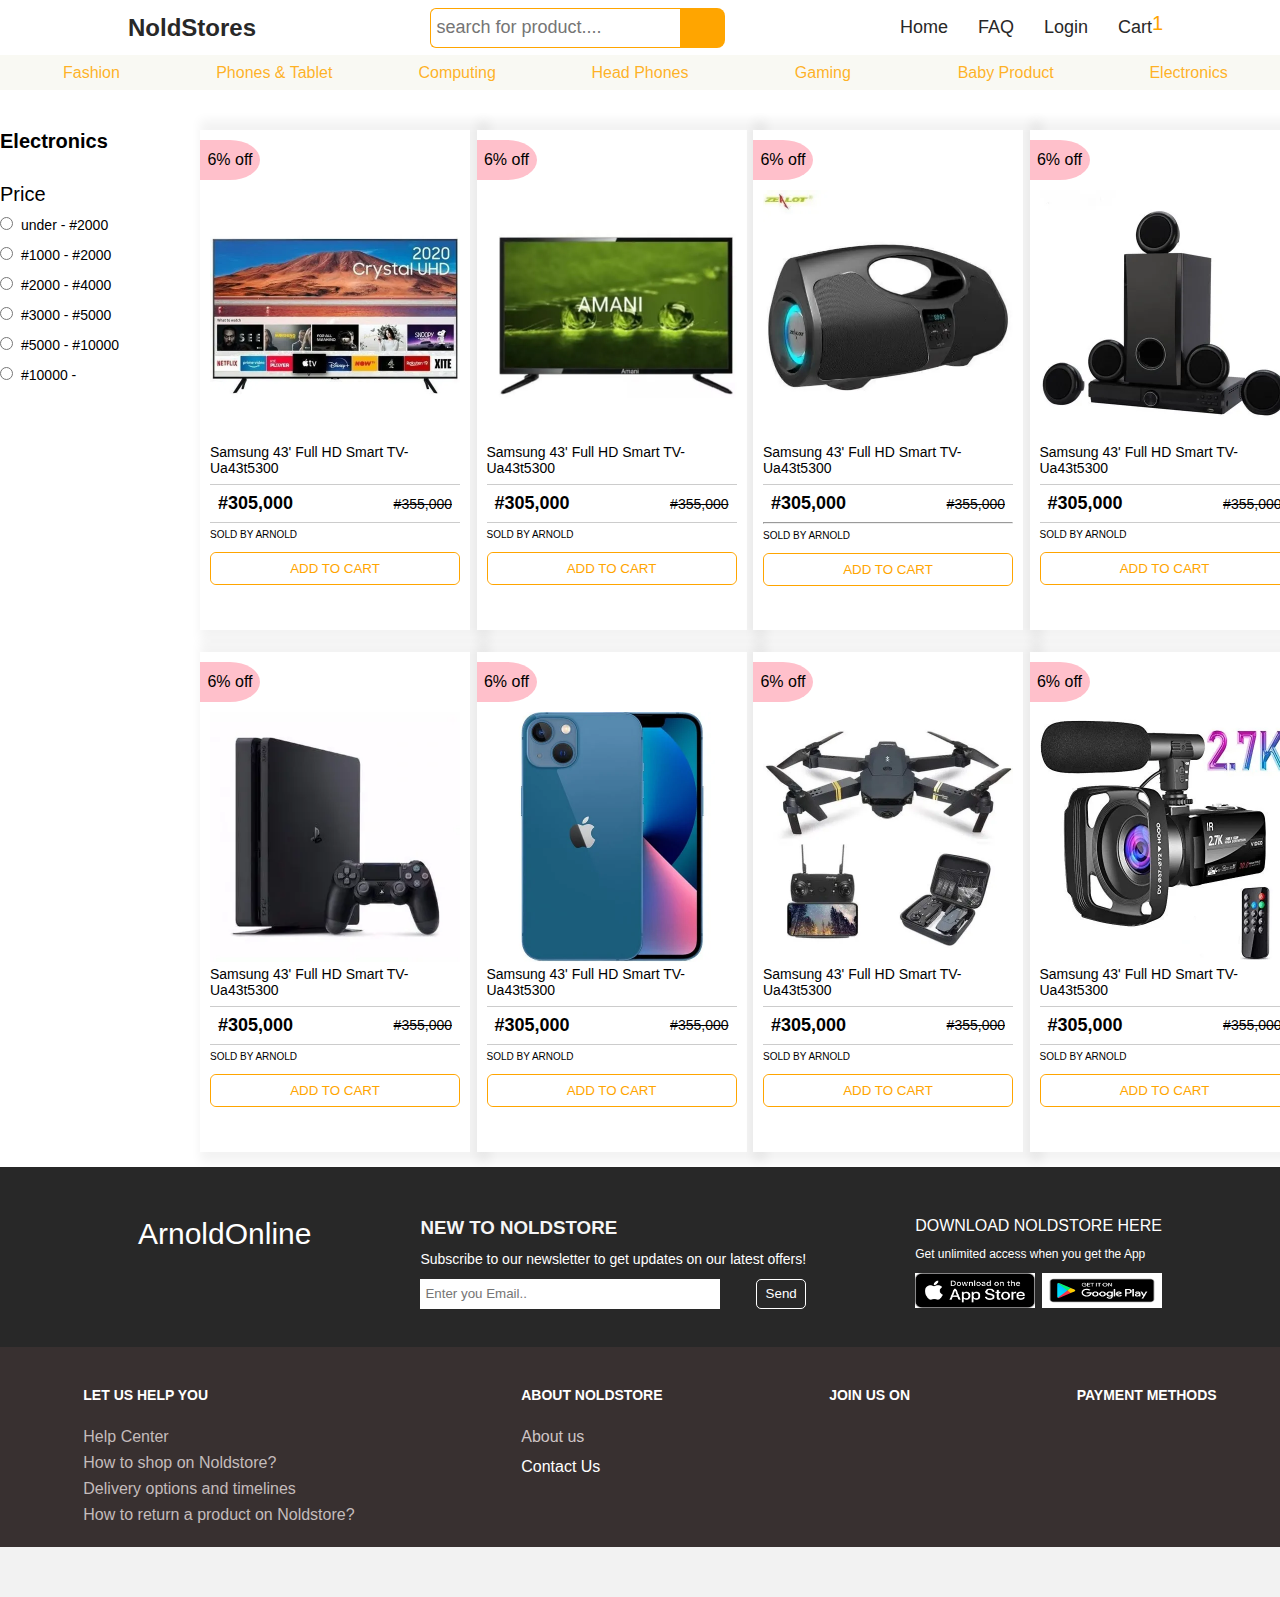
<file: electronics.html>
<!DOCTYPE html>
<html lang="en">
<head>
    <meta charset="UTF-8">
    <meta http-equiv="X-UA-Compatible" content="IE=edge">
    <meta name="viewport" content="width=device-width, initial-scale=1.0">
    <link rel="stylesheet" href="index.css" />
    <link
      rel="stylesheet"
      href="https://cdnjs.cloudflare.com/ajax/libs/font-awesome/6.1.1/css/all.min.css"
      integrity="sha512-KfkfwYDsLkIlwQp6LFnl8zNdLGxu9YAA1QvwINks4PhcElQSvqcyVLLD9aMhXd13uQjoXtEKNosOWaZqXgel0g=="
      crossorigin="anonymous"
      referrerpolicy="no-referrer"
    />
    <title>Electronics</title>
</head>
<body class="change-body-pickers">
    <!-- navbar start section -->
    <!-- navbar start section -->

    <div class="header-container-wrapper">
        <div class="header-itemsContainer">
          <div class="header-name-title-nav">
            <a class="achor-class-header" href="index.html">NoldStores</a>
          </div>
  
          <div class="flex-searchAndBtn">
            <input
              type="text"
              placeholder="search for product...."
              class="search-input-headerBox"
            />
            <button class="search-nav-button">
              <i class="fa fa-search" aria-hidden="true"></i>
            </button>
          </div>
  
          <div class="listItems-of-header">
            <div class="header-listItems-each">
              <a class="achor-class-header" href="index.html">Home</a>
            </div>
            <div class="header-listItems-each">
              <a class="achor-class-header" href="faq.html">FAQ</a>
            </div>
            
            <div class="header-listItems-each">
              <a class="achor-class-header" href="login.html">Login</a>
            </div>
            <div class="header-listItems-each span-cart-number-wrapper">
              <a class="achor-class-header" href="cart.html">Cart</a>
              <span class="span-cart-number">1</span>
            </div>
          </div>
        </div>
      </div>
  
      <!-- navbar end section -->
      <!-- navbar end section -->

      <!-- search bar auto reverse section -->
      <!-- search bar auto reverse section -->


      <div class="sub-navBar-Container">
          <div class="eachFilter-link-container">
              <a class="anchor-linksClass" href="fashion.html">Fashion</a>
          </div>
          <div class="eachFilter-link-container">
              <a class="anchor-linksClass" href="phoneTablet.html">Phones & Tablet</a>
          </div>
          <div class="eachFilter-link-container">
              <a class="anchor-linksClass" href="computing.html">Computing</a>
          </div>
          <div class="eachFilter-link-container">
              <a class="anchor-linksClass" href="heahPhones.html">Head Phones</a>
          </div>
          <div class="eachFilter-link-container">
              <a class="anchor-linksClass" href="gaming.html">Gaming</a>
          </div>
          <div class="eachFilter-link-container">
              <a class="anchor-linksClass" href="babyproduct.html">Baby Product</a>
          </div>
          <div class="eachFilter-link-container">
              <a class="anchor-linksClass" href="electronics.html">Electronics</a>
          </div>
      </div>
      <!-- search bar auto reverse section -->
      <!-- search bar auto reverse section -->

      <div class="dividerContainer-LeftRight">
      <div class="dividerContainer-InnerCont">


        <div class="productSectionCont-left productSectionCont">
          <div class="topHeadingContainer-title">Electronics</div>
          <p class="topHeadingContainer">Price</p>

          <div class="priceFilterContainer">
            <div><input type="radio" name="radioB"></div>
            <p class="priceElectronic-Cont">under - #2000</p>
          </div>
          <div class="priceFilterContainer">
            <div><input type="radio" name="radioB"></div>
            <p class="priceElectronic-Cont">#1000 - #2000</p>
          </div>
          <div class="priceFilterContainer">
            <div><input type="radio" name="radioB"></div>
            <p class="priceElectronic-Cont">#2000 - #4000</p>
          </div>
          <div class="priceFilterContainer">
            <div><input type="radio" name="radioB"></div>
            <p class="priceElectronic-Cont">#3000 - #5000</p>
          </div>
          <div class="priceFilterContainer">
            <div><input type="radio" name="radioB"></div>
            <p class="priceElectronic-Cont">#5000 - #10000</p>
          </div>
          <div class="priceFilterContainer">
            <div><input type="radio" name="radioB"></div>
            <p class="priceElectronic-Cont">#10000 - </p>
          </div>


        </div>
        
        <div class="productSectionCont-right productSectionCont">
          <div class="EachproductElectronic">
           <div class="electronicProduct-cont">
            <div class="priceTopDiscount">
              <p class="paragWriteUp">6% off</p>
              <span class="favouriteCont-electronic"><i class="fa-regular fa-heart"></i></span>
            </div>

            <div class="detailsPart-electronics">
              <div class="imageElectronicPRoduct">
                <img src="assets/elect1.webp" alt="" class="imageElectronicPArt">
              </div>

              <p class="productTitle-electronic">Samsung 43' Full HD Smart TV- Ua43t5300</p>
             
                <hr class="hrClass-electronic">
             <div class="priceCont-electronic">
           
              <p class="newPRice-electronic">#305,000</p>
              <p class="oldPRice-electronic">#355,000</p>
          
             </div>
             <hr class="hrClass-electronic">
              <p class="soldBy-electronic">SOLD BY <span class="kongaArnold">ARNOLD</span></p>
           <div class="reviewsCont-electronics">
            <span><i class="fa-regular fa-star"></i></span>
            <span><i class="fa-regular fa-star"></i></span>
            <span><i class="fa-regular fa-star"></i></span>
            <span><i class="fa-regular fa-star"></i></span>
            <span class="reviewStyle-electronic"><i class="fa-regular fa-star"></i></span>
           </div>
           <div class="buttoncont-electronics">
            <button class="btnCont-electronic">ADD TO CART</button>
           </div>
            </div>



           </div>
           <div class="electronicProduct-cont">
            <div class="priceTopDiscount">
              <p class="paragWriteUp">6% off</p>
              <span class="favouriteCont-electronic"><i class="fa-regular fa-heart"></i></span>
            </div>

            <div class="detailsPart-electronics">
              <div class="imageElectronicPRoduct">
                <img src="assets/elect2.webp" alt="" class="imageElectronicPArt">
              </div>

              <p class="productTitle-electronic">Samsung 43' Full HD Smart TV- Ua43t5300</p>
             
                <hr class="hrClass-electronic">
             <div class="priceCont-electronic">
           
              <p class="newPRice-electronic">#305,000</p>
              <p class="oldPRice-electronic">#355,000</p>
          
             </div>
             <hr class="hrClass-electronic">
              <p class="soldBy-electronic">SOLD BY <span class="kongaArnold">ARNOLD</span></p>
           <div class="reviewsCont-electronics">
            <span><i class="fa-regular fa-star"></i></span>
            <span><i class="fa-regular fa-star"></i></span>
            <span><i class="fa-regular fa-star"></i></span>
            <span><i class="fa-regular fa-star"></i></span>
            <span class="reviewStyle-electronic"><i class="fa-regular fa-star"></i></span>
           </div>
           <div class="buttoncont-electronics">
            <button class="btnCont-electronic">ADD TO CART</button>
           </div>
            </div>



           </div>
           <div class="electronicProduct-cont">
            <div class="priceTopDiscount">
              <p class="paragWriteUp">6% off</p>
              <span class="favouriteCont-electronic"><i class="fa-regular fa-heart"></i></span>
            </div>

            <div class="detailsPart-electronics">
              <div class="imageElectronicPRoduct">
                <img src="assets/elect3.webp" alt="" class="imageElectronicPArt">
              </div>

              <p class="productTitle-electronic">Samsung 43' Full HD Smart TV- Ua43t5300</p>
             
                <hr class="hrClass-electronic">
             <div class="priceCont-electronic">
           
              <p class="newPRice-electronic">#305,000</p>
              <p class="oldPRice-electronic">#355,000</p>
          
             </div>
             <hr class="hrClass-electronicD">
              <p class="soldBy-electronic">SOLD BY <span class="kongaArnold">ARNOLD</span></p>
           <div class="reviewsCont-electronics">
            <span><i class="fa-regular fa-star"></i></span>
            <span><i class="fa-regular fa-star"></i></span>
            <span><i class="fa-regular fa-star"></i></span>
            <span><i class="fa-regular fa-star"></i></span>
            <span class="reviewStyle-electronic"><i class="fa-regular fa-star"></i></span>
           </div>
           <div class="buttoncont-electronics">
            <button class="btnCont-electronic">ADD TO CART</button>
           </div>
            </div>



           </div>
           <div class="electronicProduct-cont">
            <div class="priceTopDiscount">
              <p class="paragWriteUp">6% off</p>
              <span class="favouriteCont-electronic"><i class="fa-regular fa-heart"></i></span>
            </div>

            <div class="detailsPart-electronics">
              <div class="imageElectronicPRoduct">
                <img src="assets/elect4.webp" alt="" class="imageElectronicPArt">
              </div>

              <p class="productTitle-electronic">Samsung 43' Full HD Smart TV- Ua43t5300</p>
             
                <hr class="hrClass-electronic">
             <div class="priceCont-electronic">
           
              <p class="newPRice-electronic">#305,000</p>
              <p class="oldPRice-electronic">#355,000</p>
          
             </div>
             <hr class="hrClass-electronic">
              <p class="soldBy-electronic">SOLD BY <span class="kongaArnold">ARNOLD</span></p>
           <div class="reviewsCont-electronics">
            <span><i class="fa-regular fa-star"></i></span>
            <span><i class="fa-regular fa-star"></i></span>
            <span><i class="fa-regular fa-star"></i></span>
            <span><i class="fa-regular fa-star"></i></span>
            <span class="reviewStyle-electronic"><i class="fa-regular fa-star"></i></span>
           </div>
           <div class="buttoncont-electronics">
            <button class="btnCont-electronic">ADD TO CART</button>
           </div>
            </div>



           </div>

           <div class="electronicProduct-cont">
            <div class="priceTopDiscount">
              <p class="paragWriteUp">6% off</p>
              <span class="favouriteCont-electronic"><i class="fa-regular fa-heart"></i></span>
            </div>

            <div class="detailsPart-electronics">
              <div class="imageElectronicPRoduct">
                <img src="assets/elect5.webp" alt="" class="imageElectronicPArt">
              </div>

              <p class="productTitle-electronic">Samsung 43' Full HD Smart TV- Ua43t5300</p>
             
                <hr class="hrClass-electronic">
             <div class="priceCont-electronic">
           
              <p class="newPRice-electronic">#305,000</p>
              <p class="oldPRice-electronic">#355,000</p>
          
             </div>
             <hr class="hrClass-electronic">
              <p class="soldBy-electronic">SOLD BY <span class="kongaArnold">ARNOLD</span></p>
           <div class="reviewsCont-electronics">
            <span><i class="fa-regular fa-star"></i></span>
            <span><i class="fa-regular fa-star"></i></span>
            <span><i class="fa-regular fa-star"></i></span>
            <span><i class="fa-regular fa-star"></i></span>
            <span class="reviewStyle-electronic"><i class="fa-regular fa-star"></i></span>
           </div>
           <div class="buttoncont-electronics">
            <button class="btnCont-electronic">ADD TO CART</button>
           </div>
            </div>



           </div>
           <div class="electronicProduct-cont">
            <div class="priceTopDiscount">
              <p class="paragWriteUp">6% off</p>
              <span class="favouriteCont-electronic"><i class="fa-regular fa-heart"></i></span>
            </div>

            <div class="detailsPart-electronics">
              <div class="imageElectronicPRoduct">
                <img src="assets/elect6.webp" alt="" class="imageElectronicPArt">
              </div>

              <p class="productTitle-electronic">Samsung 43' Full HD Smart TV- Ua43t5300</p>
             
                <hr class="hrClass-electronic">
             <div class="priceCont-electronic">
           
              <p class="newPRice-electronic">#305,000</p>
              <p class="oldPRice-electronic">#355,000</p>
          
             </div>
             <hr class="hrClass-electronic">
              <p class="soldBy-electronic">SOLD BY <span class="kongaArnold">ARNOLD</span></p>
           <div class="reviewsCont-electronics">
            <span><i class="fa-regular fa-star"></i></span>
            <span><i class="fa-regular fa-star"></i></span>
            <span><i class="fa-regular fa-star"></i></span>
            <span><i class="fa-regular fa-star"></i></span>
            <span class="reviewStyle-electronic"><i class="fa-regular fa-star"></i></span>
           </div>
           <div class="buttoncont-electronics">
            <button class="btnCont-electronic">ADD TO CART</button>
           </div>
            </div>



           </div>
           <div class="electronicProduct-cont">
            <div class="priceTopDiscount">
              <p class="paragWriteUp">6% off</p>
              <span class="favouriteCont-electronic"><i class="fa-regular fa-heart"></i></span>
            </div>

            <div class="detailsPart-electronics">
              <div class="imageElectronicPRoduct">
                <img src="assets/elect7.webp" alt="" class="imageElectronicPArt">
              </div>

              <p class="productTitle-electronic">Samsung 43' Full HD Smart TV- Ua43t5300</p>
             
                <hr class="hrClass-electronic">
             <div class="priceCont-electronic">
           
              <p class="newPRice-electronic">#305,000</p>
              <p class="oldPRice-electronic">#355,000</p>
          
             </div>
             <hr class="hrClass-electronic">
              <p class="soldBy-electronic">SOLD BY <span class="kongaArnold">ARNOLD</span></p>
           <div class="reviewsCont-electronics">
            <span><i class="fa-regular fa-star"></i></span>
            <span><i class="fa-regular fa-star"></i></span>
            <span><i class="fa-regular fa-star"></i></span>
            <span><i class="fa-regular fa-star"></i></span>
            <span class="reviewStyle-electronic"><i class="fa-regular fa-star"></i></span>
           </div>
           <div class="buttoncont-electronics">
            <button class="btnCont-electronic">ADD TO CART</button>
           </div>
            </div>



           </div>
           <div class="electronicProduct-cont">
            <div class="priceTopDiscount">
              <p class="paragWriteUp">6% off</p>
              <span class="favouriteCont-electronic"><i class="fa-regular fa-heart"></i></span>
            </div>

            <div class="detailsPart-electronics">
              <div class="imageElectronicPRoduct">
                <img src="assets/elect8.webp" alt="" class="imageElectronicPArt">
              </div>

              <p class="productTitle-electronic">Samsung 43' Full HD Smart TV- Ua43t5300</p>
             
                <hr class="hrClass-electronic">
             <div class="priceCont-electronic">
           
              <p class="newPRice-electronic">#305,000</p>
              <p class="oldPRice-electronic">#355,000</p>
          
             </div>
             <hr class="hrClass-electronic">
              <p class="soldBy-electronic">SOLD BY <span class="kongaArnold">ARNOLD</span></p>
           <div class="reviewsCont-electronics">
            <span><i class="fa-regular fa-star"></i></span>
            <span><i class="fa-regular fa-star"></i></span>
            <span><i class="fa-regular fa-star"></i></span>
            <span><i class="fa-regular fa-star"></i></span>
            <span class="reviewStyle-electronic"><i class="fa-regular fa-star"></i></span>
           </div>
           <div class="buttoncont-electronics">
            <button class="btnCont-electronic">ADD TO CART</button>
           </div>
            </div>



           </div>
          
          </div>
        </div>
      </div>

      </div>



      <!-- footer -->
      <!-- footer -->
      <div class="footer-header">
        <div class="first-footer-container">
          <div class="footer-title">ArnoldOnline</div>
          <div class="middle-footer-con">
            <h3 class="new-letter-title">NEW TO NOLDSTORE</h3>
            <p class="newsletter-cont">
              Subscribe to our newsletter to get updates on our latest offers!
            </p>
  
            <div class="footer-input-form">
              <input
                type="text"
                class="input-newsletter"
                placeholder="Enter you Email.."
              />
              <button class="send-newsletter-btn">Send</button>
            </div>
          </div>
          <div class="footer-download-container">
            <p class="dowload-cont-footer">download NoldStore here</p>
            <p class="small-text-cont">
              Get unlimited access when you get the App
            </p>
            <div class="flex-both-link">
              <div class="dowload-store-link">
                <img
                  src="/assets/appstore.png"
                  alt=""
                  class="download-link-image"
                />
              </div>
              <div class="dowload-store-link">
                <img
                  src="/assets/google.png"
                  alt=""
                  class="download-link-image"
                />
              </div>
            </div>
          </div>
        </div>
      </div>
     
  
      <div class="footer-two-container">
        <div class="second-footer-itemContainer">
          <p class="second-footer-headingItem">LET US HELP YOU</p>
          <div class="headingItem-help-section">
            <p>Help Center</p>
            <p>How to shop on Noldstore?</p>
            <p>Delivery options and timelines</p>
            <p>How to return a product on Noldstore?</p>
          </div>
        </div>
        <div class="second-footer-itemContainer">
          <p class="second-footer-headingItem">ABOUT NOLDSTORE</p>
          <div class="second-footer-aboutUs">
            <p>About us</p>
            <p class="contact-us-page">
              <a class="contact-anchor-tag" href="contact.html">Contact Us</a>
            </p>
          </div>
        </div>
        <div class="second-footer-itemContainer">
          <p class="second-footer-headingItem">JOIN US ON</p>
  
          <div class="flex-social-icons">
            <span><i class="fa-brands fa-facebook-messenger"></i></span>
            <span><i class="fa-brands fa-instagram"></i></span>
            <span><i class="fa-brands fa-whatsapp"></i></span>
          </div>
        </div>
        <div class="second-footer-itemContainer">
          <p class="second-footer-headingItem">PAYMENT METHODS</p>
  
          <div class="second-footer-payment-section">
            <span><i class="fa-brands fa-cc-mastercard"></i></span>
            <span><i class="fa-brands fa-cc-visa"></i></span>
          </div>
        </div>
      </div>

       <!-- footer -->
      <!-- footer -->
    
</body>
</html>
</file>
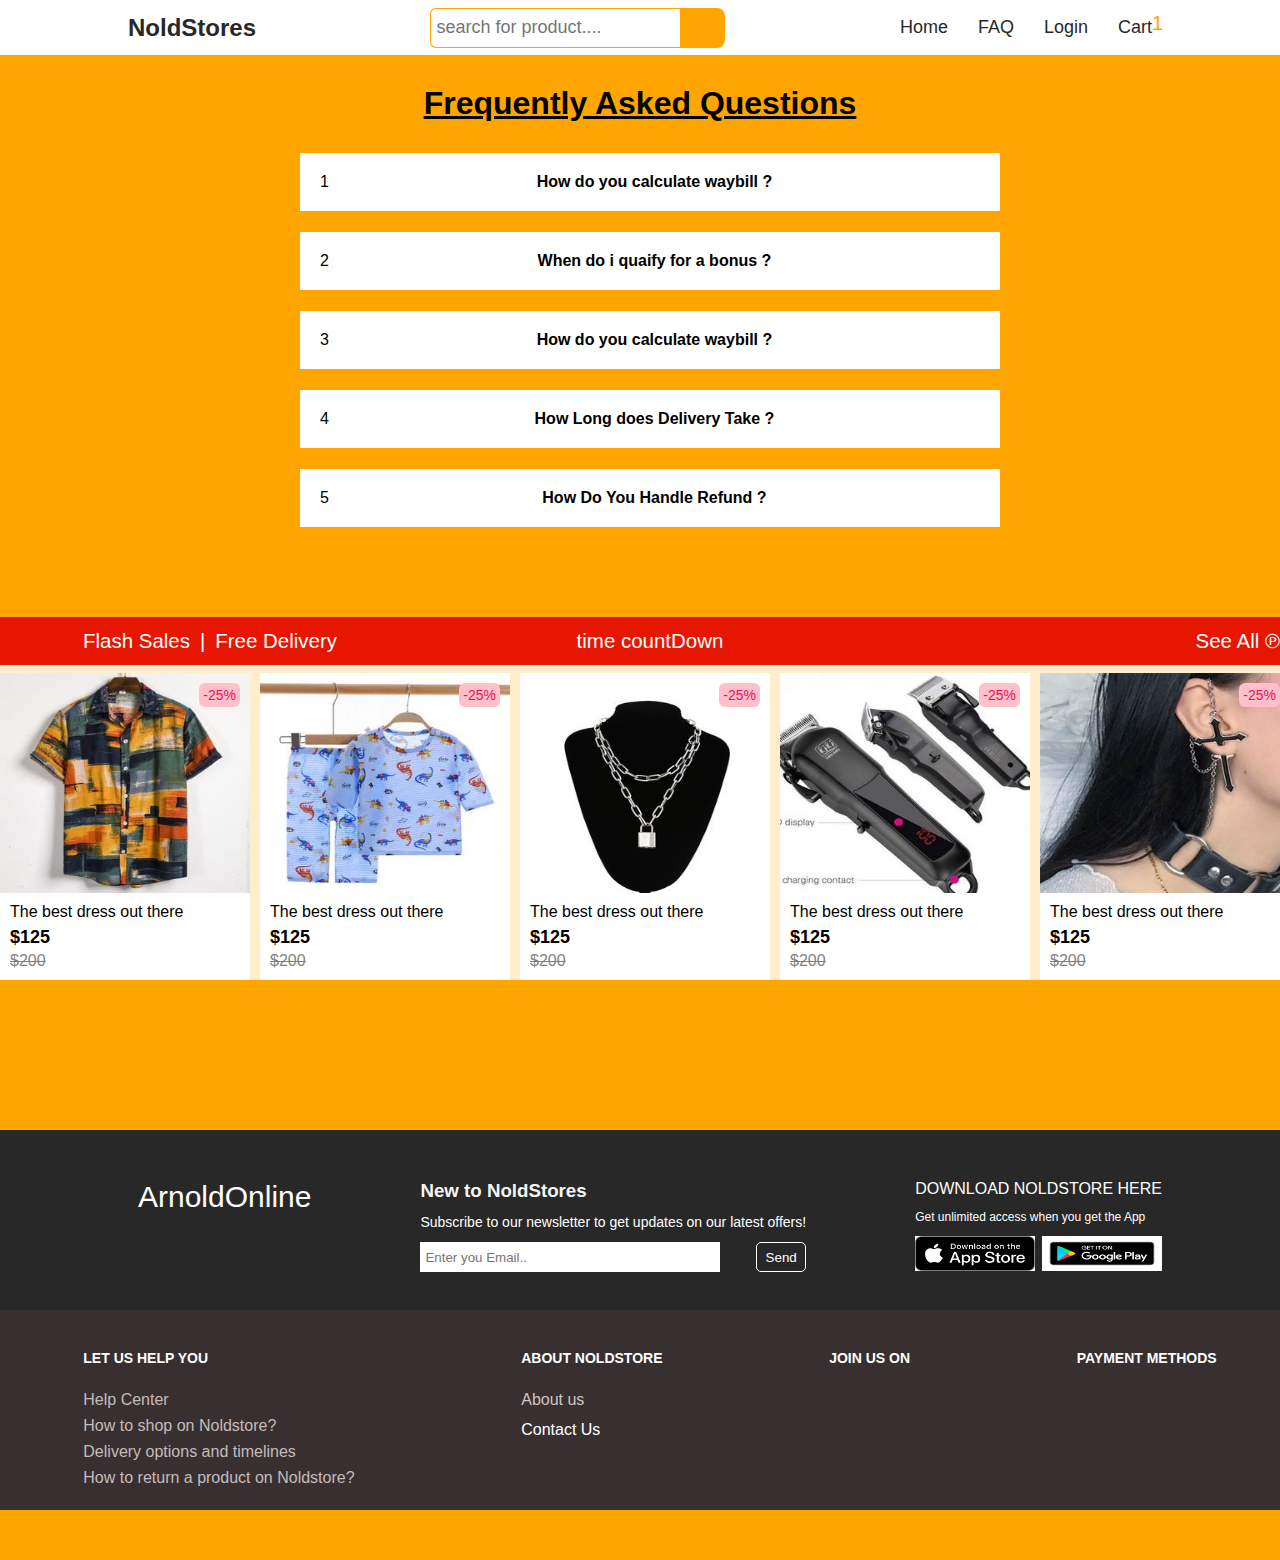
<file: faq.html>
<!DOCTYPE html>
<html lang="en">
  <head>
    <meta charset="UTF-8" />
    <meta http-equiv="X-UA-Compatible" content="IE=edge" />
    <meta name="viewport" content="width=device-width, initial-scale=1.0" />
    <link
      rel="stylesheet"
      href="https://cdnjs.cloudflare.com/ajax/libs/font-awesome/6.1.1/css/all.min.css"
      integrity="sha512-KfkfwYDsLkIlwQp6LFnl8zNdLGxu9YAA1QvwINks4PhcElQSvqcyVLLD9aMhXd13uQjoXtEKNosOWaZqXgel0g=="
      crossorigin="anonymous"
      referrerpolicy="no-referrer"
    />
    <link rel="stylesheet" href="index.css" />
    <title>FAQ</title>
  </head>
  <body>
    <!-- navbar start section -->
    <!-- navbar start section -->

    <div class="header-container-wrapper">
      <div class="header-itemsContainer">
        <div class="header-name-title-nav">
          <a class="achor-class-header" href="index.html">NoldStores</a>
        </div>

        <div class="flex-searchAndBtn">
          <input
            type="text"
            placeholder="search for product...."
            class="search-input-headerBox"
          />
          <button class="search-nav-button">
            <i class="fa fa-search" aria-hidden="true"></i>
          </button>
        </div>

        <div class="listItems-of-header">
          <div class="header-listItems-each">
            <a class="achor-class-header" href="index.html">Home</a>
          </div>
          <div class="header-listItems-each">
            <a class="achor-class-header" href="faq.html">FAQ</a>
          </div>
          <div class="header-listItems-each">
            <a class="achor-class-header" href="login.html">Login</a>
          </div>
          <div class="header-listItems-each span-cart-number-wrapper">
            <a class="achor-class-header" href="cart.html">Cart</a>
            <span class="span-cart-number">1</span>
          </div>
        </div>
      </div>
    </div>

    <!-- navbar end section -->
    <!-- navbar end section -->

    <h1 class="faq-header-title">Frequently Asked Questions</h1>

    <div class="faq-header-first-container">
      <!-- <div class="faq-container-box">
            <span>1</span>
            <p>How do i place my Order ?</p>
            <span><i class="fa-solid fa-angle-down"></i></span>
        </div>
        <div class="faq-container-box">
            <span>2</span>
            <p>How do i get my parcel ?</p>
            <span class=""><i class="fa-solid fa-angle-down "></i></span>
        </div> -->
      <div class="faq-container-box main-box-border-above">
        <span>1</span>
        <div>
          <p class="fag-cont-top-heading adder">
            How do you calculate waybill ?
          </p>
          <div class="inner-div-questions first hidden">
            <p class="the-answer-container-back-back">
              Lorem ipsum dolor, sit amet consectetur adipisicing elit. Modi
              corporis iste quia. Lorem ipsum dolor sit, amet consectetur
              adipisicing elit. Nostrum ducimus ea labore?
            </p>
            <ul>
              <li>
                Lorem ipsum dolor, sit amet consectetur adipisicing elit.
                Voluptas, praesentium.
              </li>
              <li>
                Lorem ipsum dolor, sit amet consectetur adipisicing elit.
                Voluptas, praesentium.
              </li>
              <li>
                Lorem ipsum dolor, sit amet consectetur adipisicing elit.
                Voluptas, praesentium.
              </li>
              <li>
                Lorem ipsum dolor, sit amet consectetur adipisicing elit.
                Voluptas, praesentium.
              </li>
            </ul>
          </div>
        </div>
        <span class="takeItDown"><i class="fa-solid fa-angle-down"></i></span>

        <span class="hidden the-other-angle secondAgle"
          ><i class="fa-solid fa-angle-up"></i
        ></span>
      </div>
      <div class="faq-container-box main-box-border-above">
        <span>2</span>
        <div>
          <p class="fag-cont-top-heading adder">
            When do i quaify for a bonus ?
          </p>
          <div class="inner-div-questions first hidden">
            <p class="the-answer-container-back-back">
              Lorem ipsum dolor, sit amet consectetur adipisicing elit. Modi
              corporis iste quia. Lorem ipsum dolor sit, amet consectetur
              adipisicing elit. Nostrum ducimus ea labore?
            </p>
            <ul>
              <li>
                Lorem ipsum dolor, sit amet consectetur adipisicing elit.
                Voluptas, praesentium.
              </li>
              <li>
                Lorem ipsum dolor, sit amet consectetur adipisicing elit.
                Voluptas, praesentium.
              </li>
              <li>
                Lorem ipsum dolor, sit amet consectetur adipisicing elit.
                Voluptas, praesentium.
              </li>
              <li>
                Lorem ipsum dolor, sit amet consectetur adipisicing elit.
                Voluptas, praesentium.
              </li>
            </ul>
          </div>
        </div>
        <span class="takeItDown"><i class="fa-solid fa-angle-down"></i></span>

        <span class="hidden the-other-angle secondAgle"
          ><i class="fa-solid fa-angle-up"></i
        ></span>
      </div>
      <div class="faq-container-box main-box-border-above">
        <span>3</span>
        <div>
          <p class="fag-cont-top-heading adder">
            How do you calculate waybill ?
          </p>
          <div class="inner-div-questions first hidden">
            <p class="the-answer-container-back-back">
              Lorem ipsum dolor, sit amet consectetur adipisicing elit. Modi
              corporis iste quia. Lorem ipsum dolor sit, amet consectetur
              adipisicing elit. Nostrum ducimus ea labore?
            </p>
            <ul>
              <li>
                Lorem ipsum dolor, sit amet consectetur adipisicing elit.
                Voluptas, praesentium.
              </li>
              <li>
                Lorem ipsum dolor, sit amet consectetur adipisicing elit.
                Voluptas, praesentium.
              </li>
              <li>
                Lorem ipsum dolor, sit amet consectetur adipisicing elit.
                Voluptas, praesentium.
              </li>
              <li>
                Lorem ipsum dolor, sit amet consectetur adipisicing elit.
                Voluptas, praesentium.
              </li>
            </ul>
          </div>
        </div>
        <span class="takeItDown"><i class="fa-solid fa-angle-down"></i></span>

        <span class="hidden the-other-angle secondAgle"
          ><i class="fa-solid fa-angle-up"></i
        ></span>
      </div>
      <div class="faq-container-box main-box-border-above">
        <span>4</span>
        <div>
          <p class="fag-cont-top-heading adder">
            How Long does Delivery Take ?
          </p>
          <div class="inner-div-questions first hidden">
            <p class="the-answer-container-back-back">
              Lorem ipsum dolor, sit amet consectetur adipisicing elit. Modi
              corporis iste quia. Lorem ipsum dolor sit, amet consectetur
              adipisicing elit. Nostrum ducimus ea labore?
            </p>
            <ul>
              <li>
                Lorem ipsum dolor, sit amet consectetur adipisicing elit.
                Voluptas, praesentium.
              </li>
              <li>
                Lorem ipsum dolor, sit amet consectetur adipisicing elit.
                Voluptas, praesentium.
              </li>
              <li>
                Lorem ipsum dolor, sit amet consectetur adipisicing elit.
                Voluptas, praesentium.
              </li>
              <li>
                Lorem ipsum dolor, sit amet consectetur adipisicing elit.
                Voluptas, praesentium.
              </li>
            </ul>
          </div>
        </div>
        <span class="takeItDown"><i class="fa-solid fa-angle-down"></i></span>

        <span class="hidden the-other-angle secondAgle"
          ><i class="fa-solid fa-angle-up"></i
        ></span>
      </div>
      <div class="faq-container-box main-box-border-above">
        <span>5</span>
        <div>
          <p class="fag-cont-top-heading adder">How Do You Handle Refund ?</p>
          <div class="inner-div-questions first hidden">
            <p class="the-answer-container-back-back">
              Lorem ipsum dolor, sit amet consectetur adipisicing elit. Modi
              corporis iste quia. Lorem ipsum dolor sit, amet consectetur
              adipisicing elit. Nostrum ducimus ea labore?
            </p>
            <ul>
              <li>
                Lorem ipsum dolor, sit amet consectetur adipisicing elit.
                Voluptas, praesentium.
              </li>
              <li>
                Lorem ipsum dolor, sit amet consectetur adipisicing elit.
                Voluptas, praesentium.
              </li>
              <li>
                Lorem ipsum dolor, sit amet consectetur adipisicing elit.
                Voluptas, praesentium.
              </li>
              <li>
                Lorem ipsum dolor, sit amet consectetur adipisicing elit.
                Voluptas, praesentium.
              </li>
            </ul>
          </div>
        </div>
        <span class="takeItDown"><i class="fa-solid fa-angle-down"></i></span>

        <span class="hidden the-other-angle secondAgle"
          ><i class="fa-solid fa-angle-up"></i
        ></span>
      </div>
    </div>

    <div class="flash-first-container">
      <div class="flash-sales-container">
        <p>Flash Sales</p>
        <span>|</span>
        <p>Free Delivery</p>
      </div>

      <div class="time-fixing-javascript">time countDown</div>

      <div class="flash-sales-see-more">See All &copysr;</div>
    </div>

    <div class="flash-all-goods-flash-sales">
      <div class="flash-top-items-cont">
        <div class="flash-top-selling-img">
          <img
            src="./assets//img13.jpg"
            alt=""
            class="flash-top-selling-image"
          />
        </div>
        <div class="flash-container-checks">
          <p>The best dress out there</p>
          <p class="top-selling-price flash-new-price-top">$125</p>
          <p class="top-selling-price flash-old-top-price">$200</p>
          <div class="flash-discount-price-top">-25%</div>
        </div>
      </div>
      <div class="flash-top-items-cont">
        <div class="flash-top-selling-img">
          <img
            src="./assets//img18.jpg"
            alt=""
            class="flash-top-selling-image"
          />
        </div>
        <div class="flash-container-checks">
          <p>The best dress out there</p>
          <p class="top-selling-price flash-new-price-top">$125</p>
          <p class="top-selling-price flash-old-top-price">$200</p>
          <div class="flash-discount-price-top">-25%</div>
        </div>
      </div>
      <div class="flash-top-items-cont">
        <div class="flash-top-selling-img">
          <img
            src="./assets//img12.jpg"
            alt=""
            class="flash-top-selling-image"
          />
        </div>
        <div class="flash-container-checks">
          <p>The best dress out there</p>
          <p class="top-selling-price flash-new-price-top">$125</p>
          <p class="top-selling-price flash-old-top-price">$200</p>
          <div class="flash-discount-price-top">-25%</div>
        </div>
      </div>
      <div class="flash-top-items-cont">
        <div class="flash-top-selling-img">
          <img
            src="./assets/img16.jpg"
            alt=""
            class="flash-top-selling-image"
          />
        </div>
        <div class="flash-container-checks">
          <p>The best dress out there</p>
          <p class="top-selling-price flash-new-price-top">$125</p>
          <p class="top-selling-price flash-old-top-price">$200</p>
          <div class="flash-discount-price-top">-25%</div>
        </div>
      </div>
      <div class="flash-top-items-cont">
        <div class="flash-top-selling-img">
          <img
            src="./assets//img17.jpg"
            alt=""
            class="flash-top-selling-image"
          />
        </div>
        <div class="flash-container-checks">
          <p>The best dress out there</p>
          <p class="top-selling-price flash-new-price-top">$125</p>
          <p class="top-selling-price flash-old-top-price">$200</p>
          <div class="flash-discount-price-top">-25%</div>
        </div>
      </div>
    </div>

    <!-- footer start -->
    <!-- footer start -->
    <div class="footer-header">
      <div class="first-footer-container">
        <div class="footer-title">ArnoldOnline</div>
        <div class="middle-footer-con">
          <h3 class="new-letter-title">New to NoldStores</h3>
          <p class="newsletter-cont">
            Subscribe to our newsletter to get updates on our latest offers!
          </p>

          <div class="footer-input-form">
            <input
              type="text"
              class="input-newsletter"
              placeholder="Enter you Email.."
            />
            <button class="send-newsletter-btn">Send</button>
          </div>
        </div>
        <div class="footer-download-container">
          <p class="dowload-cont-footer">download NoldStore here</p>
          <p class="small-text-cont">
            Get unlimited access when you get the App
          </p>
          <div class="flex-both-link">
            <div class="dowload-store-link">
              <img
                src="/assets/appstore.png"
                alt=""
                class="download-link-image"
              />
            </div>
            <div class="dowload-store-link">
              <img
                src="/assets/google.png"
                alt=""
                class="download-link-image"
              />
            </div>
          </div>
        </div>
      </div>
    </div>

    <!-- second footer -->
    <!-- second footer -->

    <div class="footer-two-container">
      <div class="second-footer-itemContainer">
        <p class="second-footer-headingItem">LET US HELP YOU</p>
        <div class="headingItem-help-section">
          <p>Help Center</p>
          <p>How to shop on Noldstore?</p>
          <p>Delivery options and timelines</p>
          <p>How to return a product on Noldstore?</p>
        </div>
      </div>
      <div class="second-footer-itemContainer">
        <p class="second-footer-headingItem">ABOUT NOLDSTORE</p>
        <div class="second-footer-aboutUs">
          <p>About us</p>
          <p class="contact-us-page">
            <a class="contact-anchor-tag" href="contact.html">Contact Us</a>
          </p>
        </div>
      </div>
      <div class="second-footer-itemContainer">
        <p class="second-footer-headingItem">JOIN US ON</p>

        <div class="flex-social-icons">
          <span><i class="fa-brands fa-facebook-messenger"></i></span>
          <span><i class="fa-brands fa-instagram"></i></span>
          <span><i class="fa-brands fa-whatsapp"></i></span>
        </div>
      </div>
      <div class="second-footer-itemContainer">
        <p class="second-footer-headingItem">PAYMENT METHODS</p>

        <div class="second-footer-payment-section">
          <span><i class="fa-brands fa-cc-mastercard"></i></span>
          <span><i class="fa-brands fa-cc-visa"></i></span>
        </div>
      </div>
    </div>

    <!-- second footer ends-->
    <!-- second footer ends -->

    <!-- footer end -->
    <!-- footer end -->

    <script src="index.js"></script>
  </body>
</html>
</file>
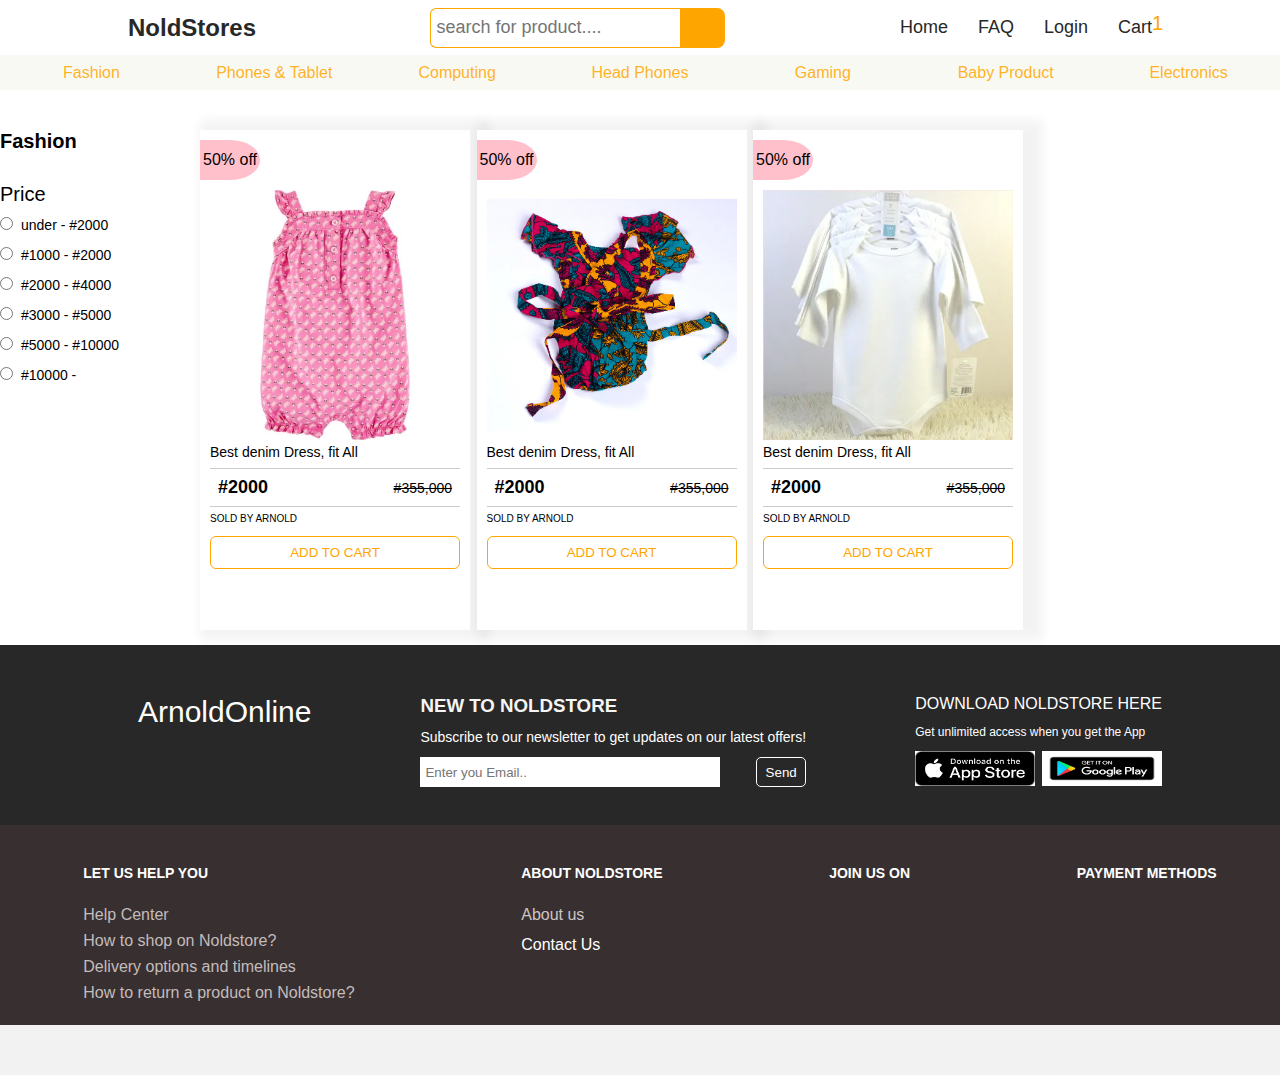
<file: fashion.html>
<!DOCTYPE html>
<html lang="en">
<head>
    <meta charset="UTF-8">
    <meta http-equiv="X-UA-Compatible" content="IE=edge">
    <meta name="viewport" content="width=device-width, initial-scale=1.0">
    <link rel="stylesheet" href="index.css" />
    <link
      rel="stylesheet"
      href="https://cdnjs.cloudflare.com/ajax/libs/font-awesome/6.1.1/css/all.min.css"
      integrity="sha512-KfkfwYDsLkIlwQp6LFnl8zNdLGxu9YAA1QvwINks4PhcElQSvqcyVLLD9aMhXd13uQjoXtEKNosOWaZqXgel0g=="
      crossorigin="anonymous"
      referrerpolicy="no-referrer"
    />
    <title>Fashion</title>
</head>
<body class="change-body-pickers">
    <!-- navbar start section -->
    <!-- navbar start section -->

    <div class="header-container-wrapper">
        <div class="header-itemsContainer">
          <div class="header-name-title-nav">
            <a class="achor-class-header" href="index.html">NoldStores</a>
          </div>
  
          <div class="flex-searchAndBtn">
            <input
              type="text"
              placeholder="search for product...."
              class="search-input-headerBox"
            />
            <button class="search-nav-button">
              <i class="fa fa-search" aria-hidden="true"></i>
            </button>
          </div>
  
          <div class="listItems-of-header">
            <div class="header-listItems-each">
              <a class="achor-class-header" href="index.html">Home</a>
            </div>
            <div class="header-listItems-each">
              <a class="achor-class-header" href="faq.html">FAQ</a>
            </div>
            
            <div class="header-listItems-each">
              <a class="achor-class-header" href="login.html">Login</a>
            </div>
            <div class="header-listItems-each span-cart-number-wrapper">
              <a class="achor-class-header" href="cart.html">Cart</a>
              <span class="span-cart-number">1</span>
            </div>
          </div>
        </div>
      </div>
  
      <!-- navbar end section -->
      <!-- navbar end section -->

      <!-- search bar auto reverse section -->
      <!-- search bar auto reverse section -->


      <div class="sub-navBar-Container">
          <div class="eachFilter-link-container">
              <a class="anchor-linksClass" href="fashion.html">Fashion</a>
          </div>
          <div class="eachFilter-link-container">
              <a class="anchor-linksClass" href="phoneTablet.html">Phones & Tablet</a>
          </div>
          <div class="eachFilter-link-container">
              <a class="anchor-linksClass" href="computing.html">Computing</a>
          </div>
          <div class="eachFilter-link-container">
              <a class="anchor-linksClass" href="heahPhones.html">Head Phones</a>
          </div>
          <div class="eachFilter-link-container">
              <a class="anchor-linksClass" href="gaming.html">Gaming</a>
          </div>
          <div class="eachFilter-link-container">
              <a class="anchor-linksClass" href="babyproduct.html">Baby Product</a>
          </div>
          <div class="eachFilter-link-container">
              <a class="anchor-linksClass" href="electronics.html">Electronics</a>
          </div>
      </div>
      <!-- search bar auto reverse section -->
      <!-- search bar auto reverse section -->

      <div class="dividerContainer-LeftRight">
      <div class="dividerContainer-InnerCont">


        <div class="productSectionCont-left productSectionCont">
          <div class="topHeadingContainer-title">Fashion</div>
          <p class="topHeadingContainer">Price</p>

          <div class="priceFilterContainer">
            <div><input type="radio" name="radioB"></div>
            <p class="priceElectronic-Cont">under - #2000</p>
          </div>
          <div class="priceFilterContainer">
            <div><input type="radio" name="radioB"></div>
            <p class="priceElectronic-Cont">#1000 - #2000</p>
          </div>
          <div class="priceFilterContainer">
            <div><input type="radio" name="radioB"></div>
            <p class="priceElectronic-Cont">#2000 - #4000</p>
          </div>
          <div class="priceFilterContainer">
            <div><input type="radio" name="radioB"></div>
            <p class="priceElectronic-Cont">#3000 - #5000</p>
          </div>
          <div class="priceFilterContainer">
            <div><input type="radio" name="radioB"></div>
            <p class="priceElectronic-Cont">#5000 - #10000</p>
          </div>
          <div class="priceFilterContainer">
            <div><input type="radio" name="radioB"></div>
            <p class="priceElectronic-Cont">#10000 - </p>
          </div>


        </div>
        
        <div class="productSectionCont-right productSectionCont">
          <div class="EachproductElectronic fashionDiv">
           <!-- <div class="electronicProduct-cont">
            <div class="priceTopDiscount">
              <p class="paragWriteUp">6% off</p>
              <span class="favouriteCont-electronic"><i class="fa-regular fa-heart"></i></span>
            </div>

            <div class="detailsPart-electronics">
              <div class="imageElectronicPRoduct">
                <img src="assets/fash1.webp" alt="" class="imageElectronicPArt">
              </div>

              <p class="productTitle-electronic">Samsung 43' Full HD Smart TV- Ua43t5300</p>
             
                <hr class="hrClass-electronic">
             <div class="priceCont-electronic">
           
              <p class="newPRice-electronic">#305,000</p>
              <p class="oldPRice-electronic">#355,000</p>
          
             </div>
             <hr class="hrClass-electronic">
              <p class="soldBy-electronic">SOLD BY <span class="kongaArnold">ARNOLD</span></p>
           <div class="reviewsCont-electronics">
            <span><i class="fa-regular fa-star"></i></span>
            <span><i class="fa-regular fa-star"></i></span>
            <span><i class="fa-regular fa-star"></i></span>
            <span><i class="fa-regular fa-star"></i></span>
            <span class="reviewStyle-electronic"><i class="fa-regular fa-star"></i></span>
           </div>
           <div class="buttoncont-electronics">
            <button class="btnCont-electronic">ADD TO CART</button>
           </div>
            </div>



           </div>
           <div class="electronicProduct-cont">
            <div class="priceTopDiscount">
              <p class="paragWriteUp">6% off</p>
              <span class="favouriteCont-electronic"><i class="fa-regular fa-heart"></i></span>
            </div>

            <div class="detailsPart-electronics">
              <div class="imageElectronicPRoduct">
                <img src="assets/fash2.webp" alt="" class="imageElectronicPArt">
              </div>

              <p class="productTitle-electronic">Samsung 43' Full HD Smart TV- Ua43t5300</p>
             
                <hr class="hrClass-electronic">
             <div class="priceCont-electronic">
           
              <p class="newPRice-electronic">#305,000</p>
              <p class="oldPRice-electronic">#355,000</p>
          
             </div>
             <hr class="hrClass-electronic">
              <p class="soldBy-electronic">SOLD BY <span class="kongaArnold">ARNOLD</span></p>
           <div class="reviewsCont-electronics">
            <span><i class="fa-regular fa-star"></i></span>
            <span><i class="fa-regular fa-star"></i></span>
            <span><i class="fa-regular fa-star"></i></span>
            <span><i class="fa-regular fa-star"></i></span>
            <span class="reviewStyle-electronic"><i class="fa-regular fa-star"></i></span>
           </div>
           <div class="buttoncont-electronics">
            <button class="btnCont-electronic">ADD TO CART</button>
           </div>
            </div>



           </div>
           <div class="electronicProduct-cont">
            <div class="priceTopDiscount">
              <p class="paragWriteUp">6% off</p>
              <span class="favouriteCont-electronic"><i class="fa-regular fa-heart"></i></span>
            </div>

            <div class="detailsPart-electronics">
              <div class="imageElectronicPRoduct">
                <img src="assets/fash3.webp" alt="" class="imageElectronicPArt">
              </div>

              <p class="productTitle-electronic">Samsung 43' Full HD Smart TV- Ua43t5300</p>
             
                <hr class="hrClass-electronic">
             <div class="priceCont-electronic">
           
              <p class="newPRice-electronic">#305,000</p>
              <p class="oldPRice-electronic">#355,000</p>
          
             </div>
             <hr class="hrClass-electronicD">
              <p class="soldBy-electronic">SOLD BY <span class="kongaArnold">ARNOLD</span></p>
           <div class="reviewsCont-electronics">
            <span><i class="fa-regular fa-star"></i></span>
            <span><i class="fa-regular fa-star"></i></span>
            <span><i class="fa-regular fa-star"></i></span>
            <span><i class="fa-regular fa-star"></i></span>
            <span class="reviewStyle-electronic"><i class="fa-regular fa-star"></i></span>
           </div>
           <div class="buttoncont-electronics">
            <button class="btnCont-electronic">ADD TO CART</button>
           </div>
            </div>



           </div>
           <div class="electronicProduct-cont">
            <div class="priceTopDiscount">
              <p class="paragWriteUp">6% off</p>
              <span class="favouriteCont-electronic"><i class="fa-regular fa-heart"></i></span>
            </div>

            <div class="detailsPart-electronics">
              <div class="imageElectronicPRoduct">
                <img src="assets/fash4.webp" alt="" class="imageElectronicPArt">
              </div>

              <p class="productTitle-electronic">Samsung 43' Full HD Smart TV- Ua43t5300</p>
             
                <hr class="hrClass-electronic">
             <div class="priceCont-electronic">
           
              <p class="newPRice-electronic">#305,000</p>
              <p class="oldPRice-electronic">#355,000</p>
          
             </div>
             <hr class="hrClass-electronic">
              <p class="soldBy-electronic">SOLD BY <span class="kongaArnold">ARNOLD</span></p>
           <div class="reviewsCont-electronics">
            <span><i class="fa-regular fa-star"></i></span>
            <span><i class="fa-regular fa-star"></i></span>
            <span><i class="fa-regular fa-star"></i></span>
            <span><i class="fa-regular fa-star"></i></span>
            <span class="reviewStyle-electronic"><i class="fa-regular fa-star"></i></span>
           </div>
           <div class="buttoncont-electronics">
            <button class="btnCont-electronic">ADD TO CART</button>
           </div>
            </div>



           </div>

           <div class="electronicProduct-cont">
            <div class="priceTopDiscount">
              <p class="paragWriteUp">6% off</p>
              <span class="favouriteCont-electronic"><i class="fa-regular fa-heart"></i></span>
            </div>

            <div class="detailsPart-electronics">
              <div class="imageElectronicPRoduct">
                <img src="assets/fash5.webp" alt="" class="imageElectronicPArt">
              </div>

              <p class="productTitle-electronic">Samsung 43' Full HD Smart TV- Ua43t5300</p>
             
                <hr class="hrClass-electronic">
             <div class="priceCont-electronic">
           
              <p class="newPRice-electronic">#305,000</p>
              <p class="oldPRice-electronic">#355,000</p>
          
             </div>
             <hr class="hrClass-electronic">
              <p class="soldBy-electronic">SOLD BY <span class="kongaArnold">ARNOLD</span></p>
           <div class="reviewsCont-electronics">
            <span><i class="fa-regular fa-star"></i></span>
            <span><i class="fa-regular fa-star"></i></span>
            <span><i class="fa-regular fa-star"></i></span>
            <span><i class="fa-regular fa-star"></i></span>
            <span class="reviewStyle-electronic"><i class="fa-regular fa-star"></i></span>
           </div>
           <div class="buttoncont-electronics">
            <button class="btnCont-electronic">ADD TO CART</button>
           </div>
            </div>



           </div>
           <div class="electronicProduct-cont">
            <div class="priceTopDiscount">
              <p class="paragWriteUp">6% off</p>
              <span class="favouriteCont-electronic"><i class="fa-regular fa-heart"></i></span>
            </div>

            <div class="detailsPart-electronics">
              <div class="imageElectronicPRoduct">
                <img src="assets/fash6.webp" alt="" class="imageElectronicPArt">
              </div>

              <p class="productTitle-electronic">Samsung 43' Full HD Smart TV- Ua43t5300</p>
             
                <hr class="hrClass-electronic">
             <div class="priceCont-electronic">
           
              <p class="newPRice-electronic">#305,000</p>
              <p class="oldPRice-electronic">#355,000</p>
          
             </div>
             <hr class="hrClass-electronic">
              <p class="soldBy-electronic">SOLD BY <span class="kongaArnold">ARNOLD</span></p>
           <div class="reviewsCont-electronics">
            <span><i class="fa-regular fa-star"></i></span>
            <span><i class="fa-regular fa-star"></i></span>
            <span><i class="fa-regular fa-star"></i></span>
            <span><i class="fa-regular fa-star"></i></span>
            <span class="reviewStyle-electronic"><i class="fa-regular fa-star"></i></span>
           </div>
           <div class="buttoncont-electronics">
            <button class="btnCont-electronic">ADD TO CART</button>
           </div>
            </div>



           </div>
           <div class="electronicProduct-cont">
            <div class="priceTopDiscount">
              <p class="paragWriteUp">6% off</p>
              <span class="favouriteCont-electronic"><i class="fa-regular fa-heart"></i></span>
            </div>

            <div class="detailsPart-electronics">
              <div class="imageElectronicPRoduct">
                <img src="assets/fash7.webp" alt="" class="imageElectronicPArt">
              </div>

              <p class="productTitle-electronic">Samsung 43' Full HD Smart TV- Ua43t5300</p>
             
                <hr class="hrClass-electronic">
             <div class="priceCont-electronic">
           
              <p class="newPRice-electronic">#305,000</p>
              <p class="oldPRice-electronic">#355,000</p>
          
             </div>
             <hr class="hrClass-electronic">
              <p class="soldBy-electronic">SOLD BY <span class="kongaArnold">ARNOLD</span></p>
           <div class="reviewsCont-electronics">
            <span><i class="fa-regular fa-star"></i></span>
            <span><i class="fa-regular fa-star"></i></span>
            <span><i class="fa-regular fa-star"></i></span>
            <span><i class="fa-regular fa-star"></i></span>
            <span class="reviewStyle-electronic"><i class="fa-regular fa-star"></i></span>
           </div>
           <div class="buttoncont-electronics">
            <button class="btnCont-electronic">ADD TO CART</button>
           </div>
            </div>



           </div>
           <div class="electronicProduct-cont">
            <div class="priceTopDiscount">
              <p class="paragWriteUp">6% off</p>
              <span class="favouriteCont-electronic"><i class="fa-regular fa-heart"></i></span>
            </div>

            <div class="detailsPart-electronics">
              <div class="imageElectronicPRoduct">
                <img src="assets/fash8.webp" alt="" class="imageElectronicPArt">
              </div>

              <p class="productTitle-electronic">Samsung 43' Full HD Smart TV- Ua43t5300</p>
             
                <hr class="hrClass-electronic">
             <div class="priceCont-electronic">
           
              <p class="newPRice-electronic">#305,000</p>
              <p class="oldPRice-electronic">#355,000</p>
          
             </div>
             <hr class="hrClass-electronic">
              <p class="soldBy-electronic">SOLD BY <span class="kongaArnold">ARNOLD</span></p>
           <div class="reviewsCont-electronics">
            <span><i class="fa-regular fa-star"></i></span>
            <span><i class="fa-regular fa-star"></i></span>
            <span><i class="fa-regular fa-star"></i></span>
            <span><i class="fa-regular fa-star"></i></span>
            <span class="reviewStyle-electronic"><i class="fa-regular fa-star"></i></span>
           </div>
           <div class="buttoncont-electronics">
            <button class="btnCont-electronic">ADD TO CART</button>
           </div>
            </div>



           </div> -->
          
          </div>
        </div>
      </div>

      </div>



      <!-- footer -->
      <!-- footer -->
      <div class="footer-header">
        <div class="first-footer-container">
          <div class="footer-title">ArnoldOnline</div>
          <div class="middle-footer-con">
            <h3 class="new-letter-title">NEW TO NOLDSTORE</h3>
            <p class="newsletter-cont">
              Subscribe to our newsletter to get updates on our latest offers!
            </p>
  
            <div class="footer-input-form">
              <input
                type="text"
                class="input-newsletter"
                placeholder="Enter you Email.."
              />
              <button class="send-newsletter-btn">Send</button>
            </div>
          </div>
          <div class="footer-download-container">
            <p class="dowload-cont-footer">download NoldStore here</p>
            <p class="small-text-cont">
              Get unlimited access when you get the App
            </p>
            <div class="flex-both-link">
              <div class="dowload-store-link">
                <img
                  src="/assets/appstore.png"
                  alt=""
                  class="download-link-image"
                />
              </div>
              <div class="dowload-store-link">
                <img
                  src="/assets/google.png"
                  alt=""
                  class="download-link-image"
                />
              </div>
            </div>
          </div>
        </div>
      </div>
     
  
      <div class="footer-two-container">
        <div class="second-footer-itemContainer">
          <p class="second-footer-headingItem">LET US HELP YOU</p>
          <div class="headingItem-help-section">
            <p>Help Center</p>
            <p>How to shop on Noldstore?</p>
            <p>Delivery options and timelines</p>
            <p>How to return a product on Noldstore?</p>
          </div>
        </div>
        <div class="second-footer-itemContainer">
          <p class="second-footer-headingItem">ABOUT NOLDSTORE</p>
          <div class="second-footer-aboutUs">
            <p>About us</p>
            <p class="contact-us-page">
              <a class="contact-anchor-tag" href="contact.html">Contact Us</a>
            </p>
          </div>
        </div>
        <div class="second-footer-itemContainer">
          <p class="second-footer-headingItem">JOIN US ON</p>
  
          <div class="flex-social-icons">
            <span><i class="fa-brands fa-facebook-messenger"></i></span>
            <span><i class="fa-brands fa-instagram"></i></span>
            <span><i class="fa-brands fa-whatsapp"></i></span>
          </div>
        </div>
        <div class="second-footer-itemContainer">
          <p class="second-footer-headingItem">PAYMENT METHODS</p>
  
          <div class="second-footer-payment-section">
            <span><i class="fa-brands fa-cc-mastercard"></i></span>
            <span><i class="fa-brands fa-cc-visa"></i></span>
          </div>
        </div>
      </div>

       <!-- footer -->
      <!-- footer -->
    <script src="fash.js"></script>
</body>
</html>
</file>
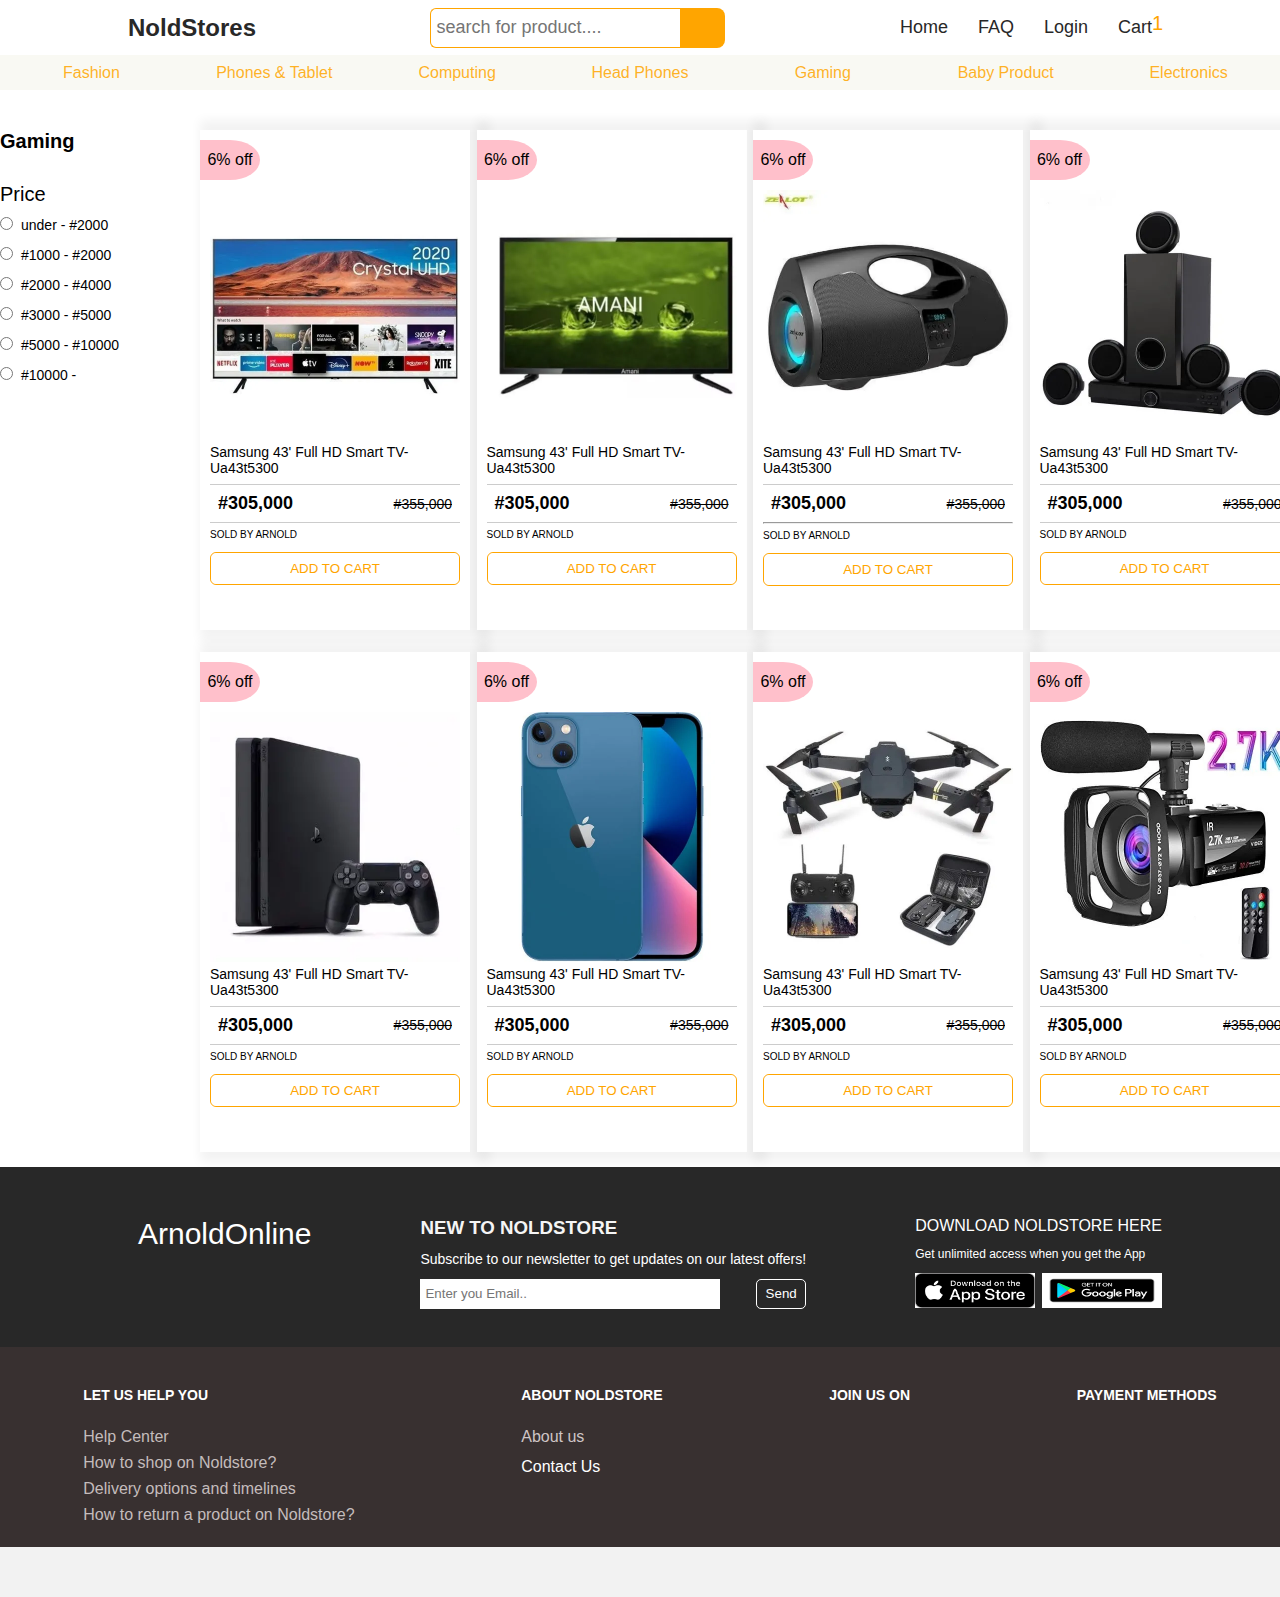
<file: gaming.html>
<!DOCTYPE html>
<html lang="en">
<head>
    <meta charset="UTF-8">
    <meta http-equiv="X-UA-Compatible" content="IE=edge">
    <meta name="viewport" content="width=device-width, initial-scale=1.0">
    <link rel="stylesheet" href="index.css" />
    <link
      rel="stylesheet"
      href="https://cdnjs.cloudflare.com/ajax/libs/font-awesome/6.1.1/css/all.min.css"
      integrity="sha512-KfkfwYDsLkIlwQp6LFnl8zNdLGxu9YAA1QvwINks4PhcElQSvqcyVLLD9aMhXd13uQjoXtEKNosOWaZqXgel0g=="
      crossorigin="anonymous"
      referrerpolicy="no-referrer"
    />
    <title>Gaming</title>
</head>
<body class="change-body-pickers">
    <!-- navbar start section -->
    <!-- navbar start section -->

    <div class="header-container-wrapper">
        <div class="header-itemsContainer">
          <div class="header-name-title-nav">
            <a class="achor-class-header" href="index.html">NoldStores</a>
          </div>
  
          <div class="flex-searchAndBtn">
            <input
              type="text"
              placeholder="search for product...."
              class="search-input-headerBox"
            />
            <button class="search-nav-button">
              <i class="fa fa-search" aria-hidden="true"></i>
            </button>
          </div>
  
          <div class="listItems-of-header">
            <div class="header-listItems-each">
              <a class="achor-class-header" href="index.html">Home</a>
            </div>
            <div class="header-listItems-each">
              <a class="achor-class-header" href="faq.html">FAQ</a>
            </div>
            
            <div class="header-listItems-each">
              <a class="achor-class-header" href="login.html">Login</a>
            </div>
            <div class="header-listItems-each span-cart-number-wrapper">
              <a class="achor-class-header" href="cart.html">Cart</a>
              <span class="span-cart-number">1</span>
            </div>
          </div>
        </div>
      </div>
  
      <!-- navbar end section -->
      <!-- navbar end section -->

      <!-- search bar auto reverse section -->
      <!-- search bar auto reverse section -->


      <div class="sub-navBar-Container">
          <div class="eachFilter-link-container">
              <a class="anchor-linksClass" href="fashion.html">Fashion</a>
          </div>
          <div class="eachFilter-link-container">
              <a class="anchor-linksClass" href="phoneTablet.html">Phones & Tablet</a>
          </div>
          <div class="eachFilter-link-container">
              <a class="anchor-linksClass" href="computing.html">Computing</a>
          </div>
          <div class="eachFilter-link-container">
              <a class="anchor-linksClass" href="heahPhones.html">Head Phones</a>
          </div>
          <div class="eachFilter-link-container">
              <a class="anchor-linksClass" href="gaming.html">Gaming</a>
          </div>
          <div class="eachFilter-link-container">
              <a class="anchor-linksClass" href="babyproduct.html">Baby Product</a>
          </div>
          <div class="eachFilter-link-container">
              <a class="anchor-linksClass" href="electronics.html">Electronics</a>
          </div>
      </div>
      <!-- search bar auto reverse section -->
      <!-- search bar auto reverse section -->

      <div class="dividerContainer-LeftRight">
      <div class="dividerContainer-InnerCont">


        <div class="productSectionCont-left productSectionCont">
          <div class="topHeadingContainer-title">Gaming</div>
          <p class="topHeadingContainer">Price</p>

          <div class="priceFilterContainer">
            <div><input type="radio" name="radioB"></div>
            <p class="priceElectronic-Cont">under - #2000</p>
          </div>
          <div class="priceFilterContainer">
            <div><input type="radio" name="radioB"></div>
            <p class="priceElectronic-Cont">#1000 - #2000</p>
          </div>
          <div class="priceFilterContainer">
            <div><input type="radio" name="radioB"></div>
            <p class="priceElectronic-Cont">#2000 - #4000</p>
          </div>
          <div class="priceFilterContainer">
            <div><input type="radio" name="radioB"></div>
            <p class="priceElectronic-Cont">#3000 - #5000</p>
          </div>
          <div class="priceFilterContainer">
            <div><input type="radio" name="radioB"></div>
            <p class="priceElectronic-Cont">#5000 - #10000</p>
          </div>
          <div class="priceFilterContainer">
            <div><input type="radio" name="radioB"></div>
            <p class="priceElectronic-Cont">#10000 - </p>
          </div>


        </div>
        
        <div class="productSectionCont-right productSectionCont">
          <div class="EachproductElectronic">
           <div class="electronicProduct-cont">
            <div class="priceTopDiscount">
              <p class="paragWriteUp">6% off</p>
              <span class="favouriteCont-electronic"><i class="fa-regular fa-heart"></i></span>
            </div>

            <div class="detailsPart-electronics">
              <div class="imageElectronicPRoduct">
                <img src="assets/elect1.webp" alt="" class="imageElectronicPArt">
              </div>

              <p class="productTitle-electronic">Samsung 43' Full HD Smart TV- Ua43t5300</p>
             
                <hr class="hrClass-electronic">
             <div class="priceCont-electronic">
           
              <p class="newPRice-electronic">#305,000</p>
              <p class="oldPRice-electronic">#355,000</p>
          
             </div>
             <hr class="hrClass-electronic">
              <p class="soldBy-electronic">SOLD BY <span class="kongaArnold">ARNOLD</span></p>
           <div class="reviewsCont-electronics">
            <span><i class="fa-regular fa-star"></i></span>
            <span><i class="fa-regular fa-star"></i></span>
            <span><i class="fa-regular fa-star"></i></span>
            <span><i class="fa-regular fa-star"></i></span>
            <span class="reviewStyle-electronic"><i class="fa-regular fa-star"></i></span>
           </div>
           <div class="buttoncont-electronics">
            <button class="btnCont-electronic">ADD TO CART</button>
           </div>
            </div>



           </div>
           <div class="electronicProduct-cont">
            <div class="priceTopDiscount">
              <p class="paragWriteUp">6% off</p>
              <span class="favouriteCont-electronic"><i class="fa-regular fa-heart"></i></span>
            </div>

            <div class="detailsPart-electronics">
              <div class="imageElectronicPRoduct">
                <img src="assets/elect2.webp" alt="" class="imageElectronicPArt">
              </div>

              <p class="productTitle-electronic">Samsung 43' Full HD Smart TV- Ua43t5300</p>
             
                <hr class="hrClass-electronic">
             <div class="priceCont-electronic">
           
              <p class="newPRice-electronic">#305,000</p>
              <p class="oldPRice-electronic">#355,000</p>
          
             </div>
             <hr class="hrClass-electronic">
              <p class="soldBy-electronic">SOLD BY <span class="kongaArnold">ARNOLD</span></p>
           <div class="reviewsCont-electronics">
            <span><i class="fa-regular fa-star"></i></span>
            <span><i class="fa-regular fa-star"></i></span>
            <span><i class="fa-regular fa-star"></i></span>
            <span><i class="fa-regular fa-star"></i></span>
            <span class="reviewStyle-electronic"><i class="fa-regular fa-star"></i></span>
           </div>
           <div class="buttoncont-electronics">
            <button class="btnCont-electronic">ADD TO CART</button>
           </div>
            </div>



           </div>
           <div class="electronicProduct-cont">
            <div class="priceTopDiscount">
              <p class="paragWriteUp">6% off</p>
              <span class="favouriteCont-electronic"><i class="fa-regular fa-heart"></i></span>
            </div>

            <div class="detailsPart-electronics">
              <div class="imageElectronicPRoduct">
                <img src="assets/elect3.webp" alt="" class="imageElectronicPArt">
              </div>

              <p class="productTitle-electronic">Samsung 43' Full HD Smart TV- Ua43t5300</p>
             
                <hr class="hrClass-electronic">
             <div class="priceCont-electronic">
           
              <p class="newPRice-electronic">#305,000</p>
              <p class="oldPRice-electronic">#355,000</p>
          
             </div>
             <hr class="hrClass-electronicD">
              <p class="soldBy-electronic">SOLD BY <span class="kongaArnold">ARNOLD</span></p>
           <div class="reviewsCont-electronics">
            <span><i class="fa-regular fa-star"></i></span>
            <span><i class="fa-regular fa-star"></i></span>
            <span><i class="fa-regular fa-star"></i></span>
            <span><i class="fa-regular fa-star"></i></span>
            <span class="reviewStyle-electronic"><i class="fa-regular fa-star"></i></span>
           </div>
           <div class="buttoncont-electronics">
            <button class="btnCont-electronic">ADD TO CART</button>
           </div>
            </div>



           </div>
           <div class="electronicProduct-cont">
            <div class="priceTopDiscount">
              <p class="paragWriteUp">6% off</p>
              <span class="favouriteCont-electronic"><i class="fa-regular fa-heart"></i></span>
            </div>

            <div class="detailsPart-electronics">
              <div class="imageElectronicPRoduct">
                <img src="assets/elect4.webp" alt="" class="imageElectronicPArt">
              </div>

              <p class="productTitle-electronic">Samsung 43' Full HD Smart TV- Ua43t5300</p>
             
                <hr class="hrClass-electronic">
             <div class="priceCont-electronic">
           
              <p class="newPRice-electronic">#305,000</p>
              <p class="oldPRice-electronic">#355,000</p>
          
             </div>
             <hr class="hrClass-electronic">
              <p class="soldBy-electronic">SOLD BY <span class="kongaArnold">ARNOLD</span></p>
           <div class="reviewsCont-electronics">
            <span><i class="fa-regular fa-star"></i></span>
            <span><i class="fa-regular fa-star"></i></span>
            <span><i class="fa-regular fa-star"></i></span>
            <span><i class="fa-regular fa-star"></i></span>
            <span class="reviewStyle-electronic"><i class="fa-regular fa-star"></i></span>
           </div>
           <div class="buttoncont-electronics">
            <button class="btnCont-electronic">ADD TO CART</button>
           </div>
            </div>



           </div>

           <div class="electronicProduct-cont">
            <div class="priceTopDiscount">
              <p class="paragWriteUp">6% off</p>
              <span class="favouriteCont-electronic"><i class="fa-regular fa-heart"></i></span>
            </div>

            <div class="detailsPart-electronics">
              <div class="imageElectronicPRoduct">
                <img src="assets/elect5.webp" alt="" class="imageElectronicPArt">
              </div>

              <p class="productTitle-electronic">Samsung 43' Full HD Smart TV- Ua43t5300</p>
             
                <hr class="hrClass-electronic">
             <div class="priceCont-electronic">
           
              <p class="newPRice-electronic">#305,000</p>
              <p class="oldPRice-electronic">#355,000</p>
          
             </div>
             <hr class="hrClass-electronic">
              <p class="soldBy-electronic">SOLD BY <span class="kongaArnold">ARNOLD</span></p>
           <div class="reviewsCont-electronics">
            <span><i class="fa-regular fa-star"></i></span>
            <span><i class="fa-regular fa-star"></i></span>
            <span><i class="fa-regular fa-star"></i></span>
            <span><i class="fa-regular fa-star"></i></span>
            <span class="reviewStyle-electronic"><i class="fa-regular fa-star"></i></span>
           </div>
           <div class="buttoncont-electronics">
            <button class="btnCont-electronic">ADD TO CART</button>
           </div>
            </div>



           </div>
           <div class="electronicProduct-cont">
            <div class="priceTopDiscount">
              <p class="paragWriteUp">6% off</p>
              <span class="favouriteCont-electronic"><i class="fa-regular fa-heart"></i></span>
            </div>

            <div class="detailsPart-electronics">
              <div class="imageElectronicPRoduct">
                <img src="assets/elect6.webp" alt="" class="imageElectronicPArt">
              </div>

              <p class="productTitle-electronic">Samsung 43' Full HD Smart TV- Ua43t5300</p>
             
                <hr class="hrClass-electronic">
             <div class="priceCont-electronic">
           
              <p class="newPRice-electronic">#305,000</p>
              <p class="oldPRice-electronic">#355,000</p>
          
             </div>
             <hr class="hrClass-electronic">
              <p class="soldBy-electronic">SOLD BY <span class="kongaArnold">ARNOLD</span></p>
           <div class="reviewsCont-electronics">
            <span><i class="fa-regular fa-star"></i></span>
            <span><i class="fa-regular fa-star"></i></span>
            <span><i class="fa-regular fa-star"></i></span>
            <span><i class="fa-regular fa-star"></i></span>
            <span class="reviewStyle-electronic"><i class="fa-regular fa-star"></i></span>
           </div>
           <div class="buttoncont-electronics">
            <button class="btnCont-electronic">ADD TO CART</button>
           </div>
            </div>



           </div>
           <div class="electronicProduct-cont">
            <div class="priceTopDiscount">
              <p class="paragWriteUp">6% off</p>
              <span class="favouriteCont-electronic"><i class="fa-regular fa-heart"></i></span>
            </div>

            <div class="detailsPart-electronics">
              <div class="imageElectronicPRoduct">
                <img src="assets/elect7.webp" alt="" class="imageElectronicPArt">
              </div>

              <p class="productTitle-electronic">Samsung 43' Full HD Smart TV- Ua43t5300</p>
             
                <hr class="hrClass-electronic">
             <div class="priceCont-electronic">
           
              <p class="newPRice-electronic">#305,000</p>
              <p class="oldPRice-electronic">#355,000</p>
          
             </div>
             <hr class="hrClass-electronic">
              <p class="soldBy-electronic">SOLD BY <span class="kongaArnold">ARNOLD</span></p>
           <div class="reviewsCont-electronics">
            <span><i class="fa-regular fa-star"></i></span>
            <span><i class="fa-regular fa-star"></i></span>
            <span><i class="fa-regular fa-star"></i></span>
            <span><i class="fa-regular fa-star"></i></span>
            <span class="reviewStyle-electronic"><i class="fa-regular fa-star"></i></span>
           </div>
           <div class="buttoncont-electronics">
            <button class="btnCont-electronic">ADD TO CART</button>
           </div>
            </div>



           </div>
           <div class="electronicProduct-cont">
            <div class="priceTopDiscount">
              <p class="paragWriteUp">6% off</p>
              <span class="favouriteCont-electronic"><i class="fa-regular fa-heart"></i></span>
            </div>

            <div class="detailsPart-electronics">
              <div class="imageElectronicPRoduct">
                <img src="assets/elect8.webp" alt="" class="imageElectronicPArt">
              </div>

              <p class="productTitle-electronic">Samsung 43' Full HD Smart TV- Ua43t5300</p>
             
                <hr class="hrClass-electronic">
             <div class="priceCont-electronic">
           
              <p class="newPRice-electronic">#305,000</p>
              <p class="oldPRice-electronic">#355,000</p>
          
             </div>
             <hr class="hrClass-electronic">
              <p class="soldBy-electronic">SOLD BY <span class="kongaArnold">ARNOLD</span></p>
           <div class="reviewsCont-electronics">
            <span><i class="fa-regular fa-star"></i></span>
            <span><i class="fa-regular fa-star"></i></span>
            <span><i class="fa-regular fa-star"></i></span>
            <span><i class="fa-regular fa-star"></i></span>
            <span class="reviewStyle-electronic"><i class="fa-regular fa-star"></i></span>
           </div>
           <div class="buttoncont-electronics">
            <button class="btnCont-electronic">ADD TO CART</button>
           </div>
            </div>



           </div>
          
          </div>
        </div>
      </div>

      </div>



      <!-- footer -->
      <!-- footer -->
      <div class="footer-header">
        <div class="first-footer-container">
          <div class="footer-title">ArnoldOnline</div>
          <div class="middle-footer-con">
            <h3 class="new-letter-title">NEW TO NOLDSTORE</h3>
            <p class="newsletter-cont">
              Subscribe to our newsletter to get updates on our latest offers!
            </p>
  
            <div class="footer-input-form">
              <input
                type="text"
                class="input-newsletter"
                placeholder="Enter you Email.."
              />
              <button class="send-newsletter-btn">Send</button>
            </div>
          </div>
          <div class="footer-download-container">
            <p class="dowload-cont-footer">download NoldStore here</p>
            <p class="small-text-cont">
              Get unlimited access when you get the App
            </p>
            <div class="flex-both-link">
              <div class="dowload-store-link">
                <img
                  src="/assets/appstore.png"
                  alt=""
                  class="download-link-image"
                />
              </div>
              <div class="dowload-store-link">
                <img
                  src="/assets/google.png"
                  alt=""
                  class="download-link-image"
                />
              </div>
            </div>
          </div>
        </div>
      </div>
     
  
      <div class="footer-two-container">
        <div class="second-footer-itemContainer">
          <p class="second-footer-headingItem">LET US HELP YOU</p>
          <div class="headingItem-help-section">
            <p>Help Center</p>
            <p>How to shop on Noldstore?</p>
            <p>Delivery options and timelines</p>
            <p>How to return a product on Noldstore?</p>
          </div>
        </div>
        <div class="second-footer-itemContainer">
          <p class="second-footer-headingItem">ABOUT NOLDSTORE</p>
          <div class="second-footer-aboutUs">
            <p>About us</p>
            <p class="contact-us-page">
              <a class="contact-anchor-tag" href="contact.html">Contact Us</a>
            </p>
          </div>
        </div>
        <div class="second-footer-itemContainer">
          <p class="second-footer-headingItem">JOIN US ON</p>
  
          <div class="flex-social-icons">
            <span><i class="fa-brands fa-facebook-messenger"></i></span>
            <span><i class="fa-brands fa-instagram"></i></span>
            <span><i class="fa-brands fa-whatsapp"></i></span>
          </div>
        </div>
        <div class="second-footer-itemContainer">
          <p class="second-footer-headingItem">PAYMENT METHODS</p>
  
          <div class="second-footer-payment-section">
            <span><i class="fa-brands fa-cc-mastercard"></i></span>
            <span><i class="fa-brands fa-cc-visa"></i></span>
          </div>
        </div>
      </div>

       <!-- footer -->
      <!-- footer -->
    
</body>
</html>
</file>
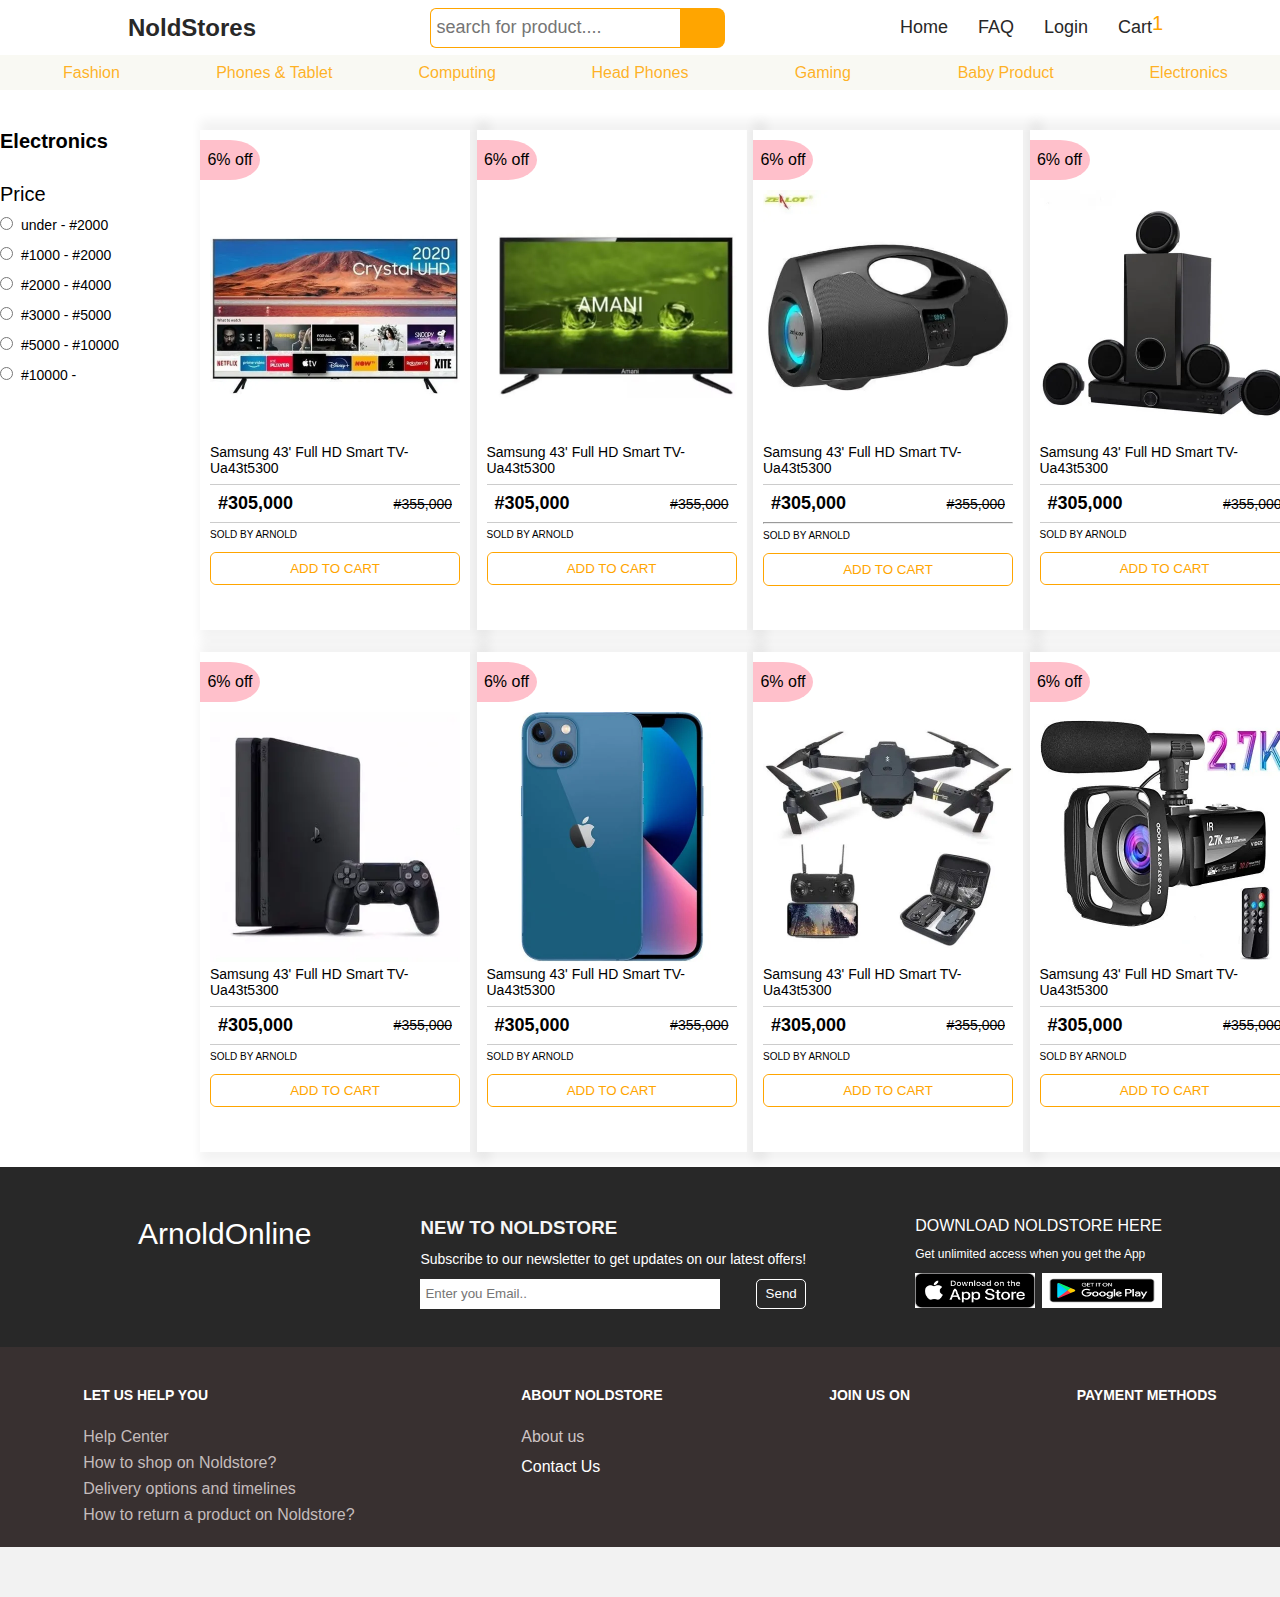
<file: heahPhones.html>
<!DOCTYPE html>
<html lang="en">
<head>
    <meta charset="UTF-8">
    <meta http-equiv="X-UA-Compatible" content="IE=edge">
    <meta name="viewport" content="width=device-width, initial-scale=1.0">
    <link rel="stylesheet" href="index.css" />
    <link
      rel="stylesheet"
      href="https://cdnjs.cloudflare.com/ajax/libs/font-awesome/6.1.1/css/all.min.css"
      integrity="sha512-KfkfwYDsLkIlwQp6LFnl8zNdLGxu9YAA1QvwINks4PhcElQSvqcyVLLD9aMhXd13uQjoXtEKNosOWaZqXgel0g=="
      crossorigin="anonymous"
      referrerpolicy="no-referrer"
    />
    <title>HeadPhones</title>
</head>
<body class="change-body-pickers">
    <!-- navbar start section -->
    <!-- navbar start section -->

    <div class="header-container-wrapper">
        <div class="header-itemsContainer">
          <div class="header-name-title-nav">
            <a class="achor-class-header" href="index.html">NoldStores</a>
          </div>
  
          <div class="flex-searchAndBtn">
            <input
              type="text"
              placeholder="search for product...."
              class="search-input-headerBox"
            />
            <button class="search-nav-button">
              <i class="fa fa-search" aria-hidden="true"></i>
            </button>
          </div>
  
          <div class="listItems-of-header">
            <div class="header-listItems-each">
              <a class="achor-class-header" href="index.html">Home</a>
            </div>
            <div class="header-listItems-each">
              <a class="achor-class-header" href="faq.html">FAQ</a>
            </div>
            
            <div class="header-listItems-each">
              <a class="achor-class-header" href="login.html">Login</a>
            </div>
            <div class="header-listItems-each span-cart-number-wrapper">
              <a class="achor-class-header" href="cart.html">Cart</a>
              <span class="span-cart-number">1</span>
            </div>
          </div>
        </div>
      </div>
  
      <!-- navbar end section -->
      <!-- navbar end section -->

      <!-- search bar auto reverse section -->
      <!-- search bar auto reverse section -->


      <div class="sub-navBar-Container">
          <div class="eachFilter-link-container">
              <a class="anchor-linksClass" href="fashion.html">Fashion</a>
          </div>
          <div class="eachFilter-link-container">
              <a class="anchor-linksClass" href="phoneTablet.html">Phones & Tablet</a>
          </div>
          <div class="eachFilter-link-container">
              <a class="anchor-linksClass" href="computing.html">Computing</a>
          </div>
          <div class="eachFilter-link-container">
              <a class="anchor-linksClass" href="heahPhones.html">Head Phones</a>
          </div>
          <div class="eachFilter-link-container">
              <a class="anchor-linksClass" href="gaming.html">Gaming</a>
          </div>
          <div class="eachFilter-link-container">
              <a class="anchor-linksClass" href="babyproduct.html">Baby Product</a>
          </div>
          <div class="eachFilter-link-container">
              <a class="anchor-linksClass" href="electronics.html">Electronics</a>
          </div>
      </div>
      <!-- search bar auto reverse section -->
      <!-- search bar auto reverse section -->

      <div class="dividerContainer-LeftRight">
      <div class="dividerContainer-InnerCont">


        <div class="productSectionCont-left productSectionCont">
          <div class="topHeadingContainer-title">Electronics</div>
          <p class="topHeadingContainer">Price</p>

          <div class="priceFilterContainer">
            <div><input type="radio" name="radioB"></div>
            <p class="priceElectronic-Cont">under - #2000</p>
          </div>
          <div class="priceFilterContainer">
            <div><input type="radio" name="radioB"></div>
            <p class="priceElectronic-Cont">#1000 - #2000</p>
          </div>
          <div class="priceFilterContainer">
            <div><input type="radio" name="radioB"></div>
            <p class="priceElectronic-Cont">#2000 - #4000</p>
          </div>
          <div class="priceFilterContainer">
            <div><input type="radio" name="radioB"></div>
            <p class="priceElectronic-Cont">#3000 - #5000</p>
          </div>
          <div class="priceFilterContainer">
            <div><input type="radio" name="radioB"></div>
            <p class="priceElectronic-Cont">#5000 - #10000</p>
          </div>
          <div class="priceFilterContainer">
            <div><input type="radio" name="radioB"></div>
            <p class="priceElectronic-Cont">#10000 - </p>
          </div>


        </div>
        
        <div class="productSectionCont-right productSectionCont">
          <div class="EachproductElectronic">
           <div class="electronicProduct-cont">
            <div class="priceTopDiscount">
              <p class="paragWriteUp">6% off</p>
              <span class="favouriteCont-electronic"><i class="fa-regular fa-heart"></i></span>
            </div>

            <div class="detailsPart-electronics">
              <div class="imageElectronicPRoduct">
                <img src="assets/elect1.webp" alt="" class="imageElectronicPArt">
              </div>

              <p class="productTitle-electronic">Samsung 43' Full HD Smart TV- Ua43t5300</p>
             
                <hr class="hrClass-electronic">
             <div class="priceCont-electronic">
           
              <p class="newPRice-electronic">#305,000</p>
              <p class="oldPRice-electronic">#355,000</p>
          
             </div>
             <hr class="hrClass-electronic">
              <p class="soldBy-electronic">SOLD BY <span class="kongaArnold">ARNOLD</span></p>
           <div class="reviewsCont-electronics">
            <span><i class="fa-regular fa-star"></i></span>
            <span><i class="fa-regular fa-star"></i></span>
            <span><i class="fa-regular fa-star"></i></span>
            <span><i class="fa-regular fa-star"></i></span>
            <span class="reviewStyle-electronic"><i class="fa-regular fa-star"></i></span>
           </div>
           <div class="buttoncont-electronics">
            <button class="btnCont-electronic">ADD TO CART</button>
           </div>
            </div>



           </div>
           <div class="electronicProduct-cont">
            <div class="priceTopDiscount">
              <p class="paragWriteUp">6% off</p>
              <span class="favouriteCont-electronic"><i class="fa-regular fa-heart"></i></span>
            </div>

            <div class="detailsPart-electronics">
              <div class="imageElectronicPRoduct">
                <img src="assets/elect2.webp" alt="" class="imageElectronicPArt">
              </div>

              <p class="productTitle-electronic">Samsung 43' Full HD Smart TV- Ua43t5300</p>
             
                <hr class="hrClass-electronic">
             <div class="priceCont-electronic">
           
              <p class="newPRice-electronic">#305,000</p>
              <p class="oldPRice-electronic">#355,000</p>
          
             </div>
             <hr class="hrClass-electronic">
              <p class="soldBy-electronic">SOLD BY <span class="kongaArnold">ARNOLD</span></p>
           <div class="reviewsCont-electronics">
            <span><i class="fa-regular fa-star"></i></span>
            <span><i class="fa-regular fa-star"></i></span>
            <span><i class="fa-regular fa-star"></i></span>
            <span><i class="fa-regular fa-star"></i></span>
            <span class="reviewStyle-electronic"><i class="fa-regular fa-star"></i></span>
           </div>
           <div class="buttoncont-electronics">
            <button class="btnCont-electronic">ADD TO CART</button>
           </div>
            </div>



           </div>
           <div class="electronicProduct-cont">
            <div class="priceTopDiscount">
              <p class="paragWriteUp">6% off</p>
              <span class="favouriteCont-electronic"><i class="fa-regular fa-heart"></i></span>
            </div>

            <div class="detailsPart-electronics">
              <div class="imageElectronicPRoduct">
                <img src="assets/elect3.webp" alt="" class="imageElectronicPArt">
              </div>

              <p class="productTitle-electronic">Samsung 43' Full HD Smart TV- Ua43t5300</p>
             
                <hr class="hrClass-electronic">
             <div class="priceCont-electronic">
           
              <p class="newPRice-electronic">#305,000</p>
              <p class="oldPRice-electronic">#355,000</p>
          
             </div>
             <hr class="hrClass-electronicD">
              <p class="soldBy-electronic">SOLD BY <span class="kongaArnold">ARNOLD</span></p>
           <div class="reviewsCont-electronics">
            <span><i class="fa-regular fa-star"></i></span>
            <span><i class="fa-regular fa-star"></i></span>
            <span><i class="fa-regular fa-star"></i></span>
            <span><i class="fa-regular fa-star"></i></span>
            <span class="reviewStyle-electronic"><i class="fa-regular fa-star"></i></span>
           </div>
           <div class="buttoncont-electronics">
            <button class="btnCont-electronic">ADD TO CART</button>
           </div>
            </div>



           </div>
           <div class="electronicProduct-cont">
            <div class="priceTopDiscount">
              <p class="paragWriteUp">6% off</p>
              <span class="favouriteCont-electronic"><i class="fa-regular fa-heart"></i></span>
            </div>

            <div class="detailsPart-electronics">
              <div class="imageElectronicPRoduct">
                <img src="assets/elect4.webp" alt="" class="imageElectronicPArt">
              </div>

              <p class="productTitle-electronic">Samsung 43' Full HD Smart TV- Ua43t5300</p>
             
                <hr class="hrClass-electronic">
             <div class="priceCont-electronic">
           
              <p class="newPRice-electronic">#305,000</p>
              <p class="oldPRice-electronic">#355,000</p>
          
             </div>
             <hr class="hrClass-electronic">
              <p class="soldBy-electronic">SOLD BY <span class="kongaArnold">ARNOLD</span></p>
           <div class="reviewsCont-electronics">
            <span><i class="fa-regular fa-star"></i></span>
            <span><i class="fa-regular fa-star"></i></span>
            <span><i class="fa-regular fa-star"></i></span>
            <span><i class="fa-regular fa-star"></i></span>
            <span class="reviewStyle-electronic"><i class="fa-regular fa-star"></i></span>
           </div>
           <div class="buttoncont-electronics">
            <button class="btnCont-electronic">ADD TO CART</button>
           </div>
            </div>



           </div>

           <div class="electronicProduct-cont">
            <div class="priceTopDiscount">
              <p class="paragWriteUp">6% off</p>
              <span class="favouriteCont-electronic"><i class="fa-regular fa-heart"></i></span>
            </div>

            <div class="detailsPart-electronics">
              <div class="imageElectronicPRoduct">
                <img src="assets/elect5.webp" alt="" class="imageElectronicPArt">
              </div>

              <p class="productTitle-electronic">Samsung 43' Full HD Smart TV- Ua43t5300</p>
             
                <hr class="hrClass-electronic">
             <div class="priceCont-electronic">
           
              <p class="newPRice-electronic">#305,000</p>
              <p class="oldPRice-electronic">#355,000</p>
          
             </div>
             <hr class="hrClass-electronic">
              <p class="soldBy-electronic">SOLD BY <span class="kongaArnold">ARNOLD</span></p>
           <div class="reviewsCont-electronics">
            <span><i class="fa-regular fa-star"></i></span>
            <span><i class="fa-regular fa-star"></i></span>
            <span><i class="fa-regular fa-star"></i></span>
            <span><i class="fa-regular fa-star"></i></span>
            <span class="reviewStyle-electronic"><i class="fa-regular fa-star"></i></span>
           </div>
           <div class="buttoncont-electronics">
            <button class="btnCont-electronic">ADD TO CART</button>
           </div>
            </div>



           </div>
           <div class="electronicProduct-cont">
            <div class="priceTopDiscount">
              <p class="paragWriteUp">6% off</p>
              <span class="favouriteCont-electronic"><i class="fa-regular fa-heart"></i></span>
            </div>

            <div class="detailsPart-electronics">
              <div class="imageElectronicPRoduct">
                <img src="assets/elect6.webp" alt="" class="imageElectronicPArt">
              </div>

              <p class="productTitle-electronic">Samsung 43' Full HD Smart TV- Ua43t5300</p>
             
                <hr class="hrClass-electronic">
             <div class="priceCont-electronic">
           
              <p class="newPRice-electronic">#305,000</p>
              <p class="oldPRice-electronic">#355,000</p>
          
             </div>
             <hr class="hrClass-electronic">
              <p class="soldBy-electronic">SOLD BY <span class="kongaArnold">ARNOLD</span></p>
           <div class="reviewsCont-electronics">
            <span><i class="fa-regular fa-star"></i></span>
            <span><i class="fa-regular fa-star"></i></span>
            <span><i class="fa-regular fa-star"></i></span>
            <span><i class="fa-regular fa-star"></i></span>
            <span class="reviewStyle-electronic"><i class="fa-regular fa-star"></i></span>
           </div>
           <div class="buttoncont-electronics">
            <button class="btnCont-electronic">ADD TO CART</button>
           </div>
            </div>



           </div>
           <div class="electronicProduct-cont">
            <div class="priceTopDiscount">
              <p class="paragWriteUp">6% off</p>
              <span class="favouriteCont-electronic"><i class="fa-regular fa-heart"></i></span>
            </div>

            <div class="detailsPart-electronics">
              <div class="imageElectronicPRoduct">
                <img src="assets/elect7.webp" alt="" class="imageElectronicPArt">
              </div>

              <p class="productTitle-electronic">Samsung 43' Full HD Smart TV- Ua43t5300</p>
             
                <hr class="hrClass-electronic">
             <div class="priceCont-electronic">
           
              <p class="newPRice-electronic">#305,000</p>
              <p class="oldPRice-electronic">#355,000</p>
          
             </div>
             <hr class="hrClass-electronic">
              <p class="soldBy-electronic">SOLD BY <span class="kongaArnold">ARNOLD</span></p>
           <div class="reviewsCont-electronics">
            <span><i class="fa-regular fa-star"></i></span>
            <span><i class="fa-regular fa-star"></i></span>
            <span><i class="fa-regular fa-star"></i></span>
            <span><i class="fa-regular fa-star"></i></span>
            <span class="reviewStyle-electronic"><i class="fa-regular fa-star"></i></span>
           </div>
           <div class="buttoncont-electronics">
            <button class="btnCont-electronic">ADD TO CART</button>
           </div>
            </div>



           </div>
           <div class="electronicProduct-cont">
            <div class="priceTopDiscount">
              <p class="paragWriteUp">6% off</p>
              <span class="favouriteCont-electronic"><i class="fa-regular fa-heart"></i></span>
            </div>

            <div class="detailsPart-electronics">
              <div class="imageElectronicPRoduct">
                <img src="assets/elect8.webp" alt="" class="imageElectronicPArt">
              </div>

              <p class="productTitle-electronic">Samsung 43' Full HD Smart TV- Ua43t5300</p>
             
                <hr class="hrClass-electronic">
             <div class="priceCont-electronic">
           
              <p class="newPRice-electronic">#305,000</p>
              <p class="oldPRice-electronic">#355,000</p>
          
             </div>
             <hr class="hrClass-electronic">
              <p class="soldBy-electronic">SOLD BY <span class="kongaArnold">ARNOLD</span></p>
           <div class="reviewsCont-electronics">
            <span><i class="fa-regular fa-star"></i></span>
            <span><i class="fa-regular fa-star"></i></span>
            <span><i class="fa-regular fa-star"></i></span>
            <span><i class="fa-regular fa-star"></i></span>
            <span class="reviewStyle-electronic"><i class="fa-regular fa-star"></i></span>
           </div>
           <div class="buttoncont-electronics">
            <button class="btnCont-electronic">ADD TO CART</button>
           </div>
            </div>



           </div>
          
          </div>
        </div>
      </div>

      </div>



      <!-- footer -->
      <!-- footer -->
      <div class="footer-header">
        <div class="first-footer-container">
          <div class="footer-title">ArnoldOnline</div>
          <div class="middle-footer-con">
            <h3 class="new-letter-title">NEW TO NOLDSTORE</h3>
            <p class="newsletter-cont">
              Subscribe to our newsletter to get updates on our latest offers!
            </p>
  
            <div class="footer-input-form">
              <input
                type="text"
                class="input-newsletter"
                placeholder="Enter you Email.."
              />
              <button class="send-newsletter-btn">Send</button>
            </div>
          </div>
          <div class="footer-download-container">
            <p class="dowload-cont-footer">download NoldStore here</p>
            <p class="small-text-cont">
              Get unlimited access when you get the App
            </p>
            <div class="flex-both-link">
              <div class="dowload-store-link">
                <img
                  src="/assets/appstore.png"
                  alt=""
                  class="download-link-image"
                />
              </div>
              <div class="dowload-store-link">
                <img
                  src="/assets/google.png"
                  alt=""
                  class="download-link-image"
                />
              </div>
            </div>
          </div>
        </div>
      </div>
     
  
      <div class="footer-two-container">
        <div class="second-footer-itemContainer">
          <p class="second-footer-headingItem">LET US HELP YOU</p>
          <div class="headingItem-help-section">
            <p>Help Center</p>
            <p>How to shop on Noldstore?</p>
            <p>Delivery options and timelines</p>
            <p>How to return a product on Noldstore?</p>
          </div>
        </div>
        <div class="second-footer-itemContainer">
          <p class="second-footer-headingItem">ABOUT NOLDSTORE</p>
          <div class="second-footer-aboutUs">
            <p>About us</p>
            <p class="contact-us-page">
              <a class="contact-anchor-tag" href="contact.html">Contact Us</a>
            </p>
          </div>
        </div>
        <div class="second-footer-itemContainer">
          <p class="second-footer-headingItem">JOIN US ON</p>
  
          <div class="flex-social-icons">
            <span><i class="fa-brands fa-facebook-messenger"></i></span>
            <span><i class="fa-brands fa-instagram"></i></span>
            <span><i class="fa-brands fa-whatsapp"></i></span>
          </div>
        </div>
        <div class="second-footer-itemContainer">
          <p class="second-footer-headingItem">PAYMENT METHODS</p>
  
          <div class="second-footer-payment-section">
            <span><i class="fa-brands fa-cc-mastercard"></i></span>
            <span><i class="fa-brands fa-cc-visa"></i></span>
          </div>
        </div>
      </div>

       <!-- footer -->
      <!-- footer -->
    
</body>
</html>
</file>
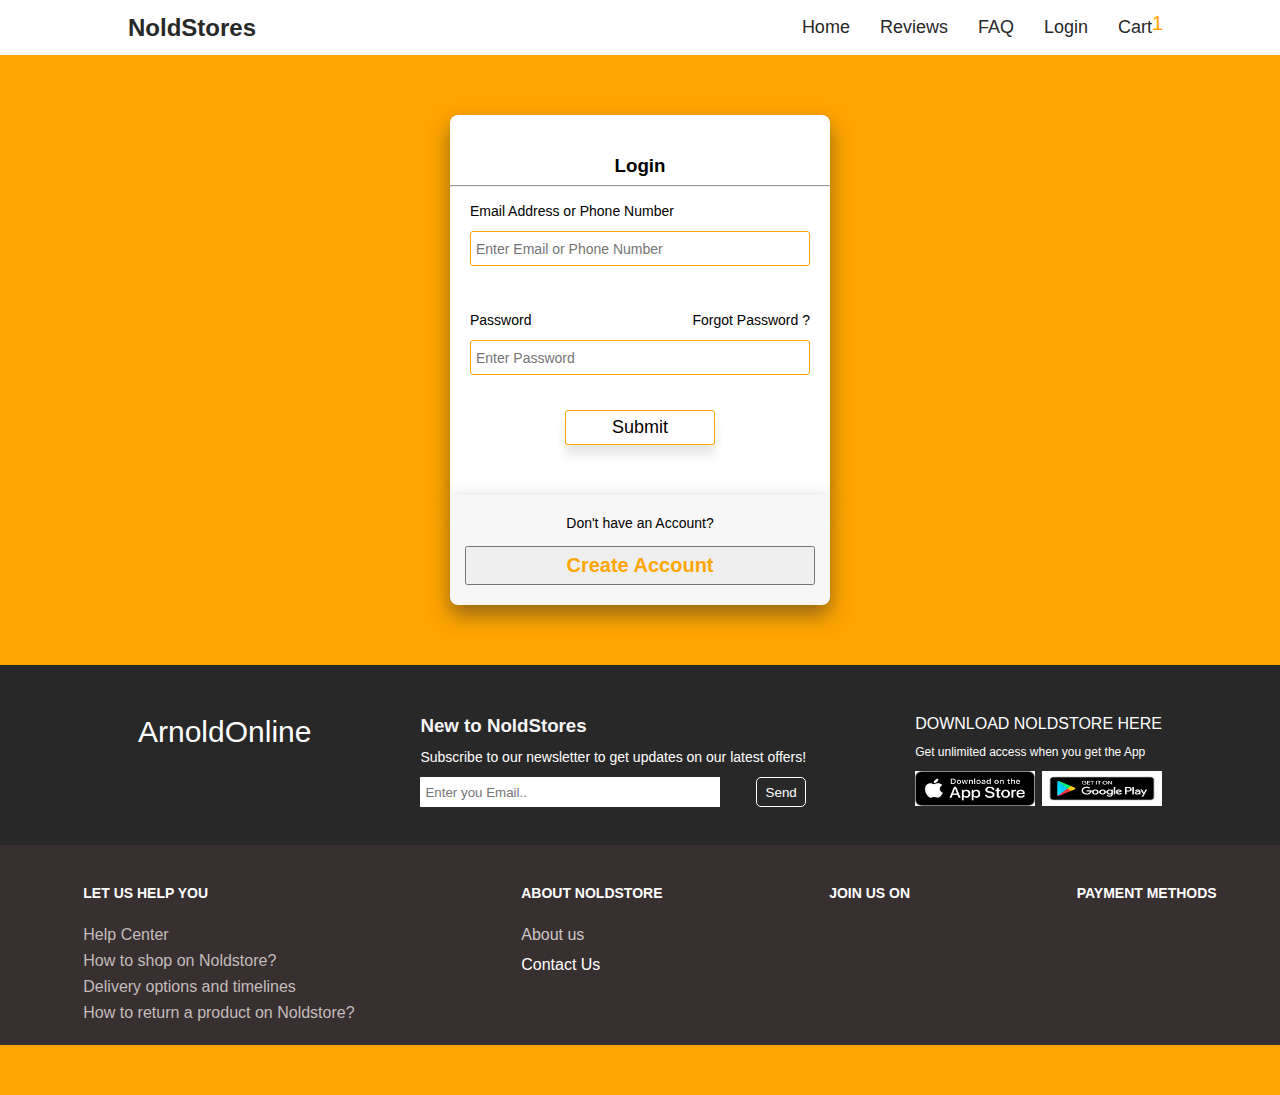
<file: login.html>
<!DOCTYPE html>
<html lang="en">

<head>
  <meta charset="UTF-8">
  <meta http-equiv="X-UA-Compatible" content="IE=edge">
  <meta name="viewport" content="width=device-width, initial-scale=1.0">
  <link rel="stylesheet" href="https://cdnjs.cloudflare.com/ajax/libs/font-awesome/6.1.1/css/all.min.css"
    integrity="sha512-KfkfwYDsLkIlwQp6LFnl8zNdLGxu9YAA1QvwINks4PhcElQSvqcyVLLD9aMhXd13uQjoXtEKNosOWaZqXgel0g=="
    crossorigin="anonymous" referrerpolicy="no-referrer" />
  <link rel="stylesheet" href="index.css">
  <title>login</title>
</head>

<body>
  <!-- navbar start section -->
  <!-- navbar start section -->

  <div class="header-container-wrapper">
    <div class="header-itemsContainer">
      <div class="header-name-title-nav">
        <a class="achor-class-header" href="index.html">NoldStores</a>
      </div>

      <!-- <div class="flex-searchAndBtn">
            <input
              type="text"
              placeholder="search for product...."
              class="search-input-headerBox"
            />
            <button class="search-nav-button">
              <i class="fa fa-search" aria-hidden="true"></i>
            </button>
          </div> -->

      <div class="listItems-of-header">
        <div class="header-listItems-each">
          <a class="achor-class-header" href="index.html ">Home</a>
        </div>
        <div class="header-listItems-each">
          <a class="achor-class-header" href="reviews.html">Reviews</a>
        </div>
        <div class="header-listItems-each">
          <a class="achor-class-header" href="faq.html">FAQ</a>
        </div>
        <div class="header-listItems-each">
          <a class="achor-class-header" href="login.html">Login</a>
        </div>
        <div class="header-listItems-each span-cart-number-wrapper">
          <a class="achor-class-header" href="cart.html">Cart</a>
          <span class="span-cart-number">1</span>
        </div>
      </div>
    </div>
  </div>

  <!-- navbar end section -->
  <!-- navbar end section -->



  <!-- login Form part -->
  <!-- login Form part -->

  <div class="form-main-container">

    <h3 class="login-header-firstElement">Login</h3>
    <hr class="sepeartor-horizontal" />

    <div class="email-login-block">
      <p class="all-login-headings">Email Address or Phone Number</p>
      <input type="text" class="email-input-block" placeholder="Enter Email or Phone Number">
    </div>

    <div class="password-login-forgot">
      <div class="login-password-block">
        <p class="all-login-headings">Password</p>
        <p class="all-login-headings">Forgot Password ?</p>
      </div>
      <input type="text" class="email-input-block" placeholder="Enter Password">
    </div>

    <div class="btnContainer-block-container">
      <button class="submit-btn-block">Submit</button>
    </div>



  </div>
  <div class="dont-have-accountContainer">
    <div class="dont-have-accountBlock">

      <p class="dont-have-header-firstElement">Don't have an Account?</p>


      <button class="Btndont-haveBtn">Create Account</button>
    </div>


  </div>
  <!-- login Form part -->
  <!-- login Form part -->








  <!-- footer start -->
  <!-- footer start -->
  <div class="footer-header">
    <div class="first-footer-container">
      <div class="footer-title">ArnoldOnline</div>
      <div class="middle-footer-con">
        <h3 class="new-letter-title">New to NoldStores</h3>
        <p class="newsletter-cont">
          Subscribe to our newsletter to get updates on our latest offers!
        </p>

        <div class="footer-input-form">
          <input type="text" class="input-newsletter" placeholder="Enter you Email.." />
          <button class="send-newsletter-btn">Send</button>
        </div>
      </div>
      <div class="footer-download-container">
        <p class="dowload-cont-footer">download NoldStore here</p>
        <p class="small-text-cont">
          Get unlimited access when you get the App
        </p>
        <div class="flex-both-link">
          <div class="dowload-store-link">
            <img src="/assets/appstore.png" alt="" class="download-link-image" />
          </div>
          <div class="dowload-store-link">
            <img src="/assets/google.png" alt="" class="download-link-image" />
          </div>
        </div>
      </div>
    </div>
  </div>

  <!-- second footer -->
  <!-- second footer -->

  <div class="footer-two-container">
    <div class="second-footer-itemContainer">
      <p class="second-footer-headingItem">LET US HELP YOU</p>
      <div class="headingItem-help-section">
        <p>Help Center</p>
        <p>How to shop on Noldstore?</p>
        <p>Delivery options and timelines</p>
        <p>How to return a product on Noldstore?</p>
      </div>
    </div>
    <div class="second-footer-itemContainer">
      <p class="second-footer-headingItem">ABOUT NOLDSTORE</p>
      <div class="second-footer-aboutUs">
        <p>About us</p>
        <p class="contact-us-page">
          <a class="contact-anchor-tag" href="contact.html">Contact Us</a>
        </p>
      </div>
    </div>
    <div class="second-footer-itemContainer">
      <p class="second-footer-headingItem">JOIN US ON</p>

      <div class="flex-social-icons">
        <span><i class="fa-brands fa-facebook-messenger"></i></span>
        <span><i class="fa-brands fa-instagram"></i></span>
        <span><i class="fa-brands fa-whatsapp"></i></span>
      </div>
    </div>
    <div class="second-footer-itemContainer">
      <p class="second-footer-headingItem">PAYMENT METHODS</p>

      <div class="second-footer-payment-section">
        <span><i class="fa-brands fa-cc-mastercard"></i></span>
        <span><i class="fa-brands fa-cc-visa"></i></span>
      </div>
    </div>
  </div>

  <!-- second footer ends-->
  <!-- second footer ends -->

  <!-- footer end -->
  <!-- footer end -->



</body>

</html>
</file>
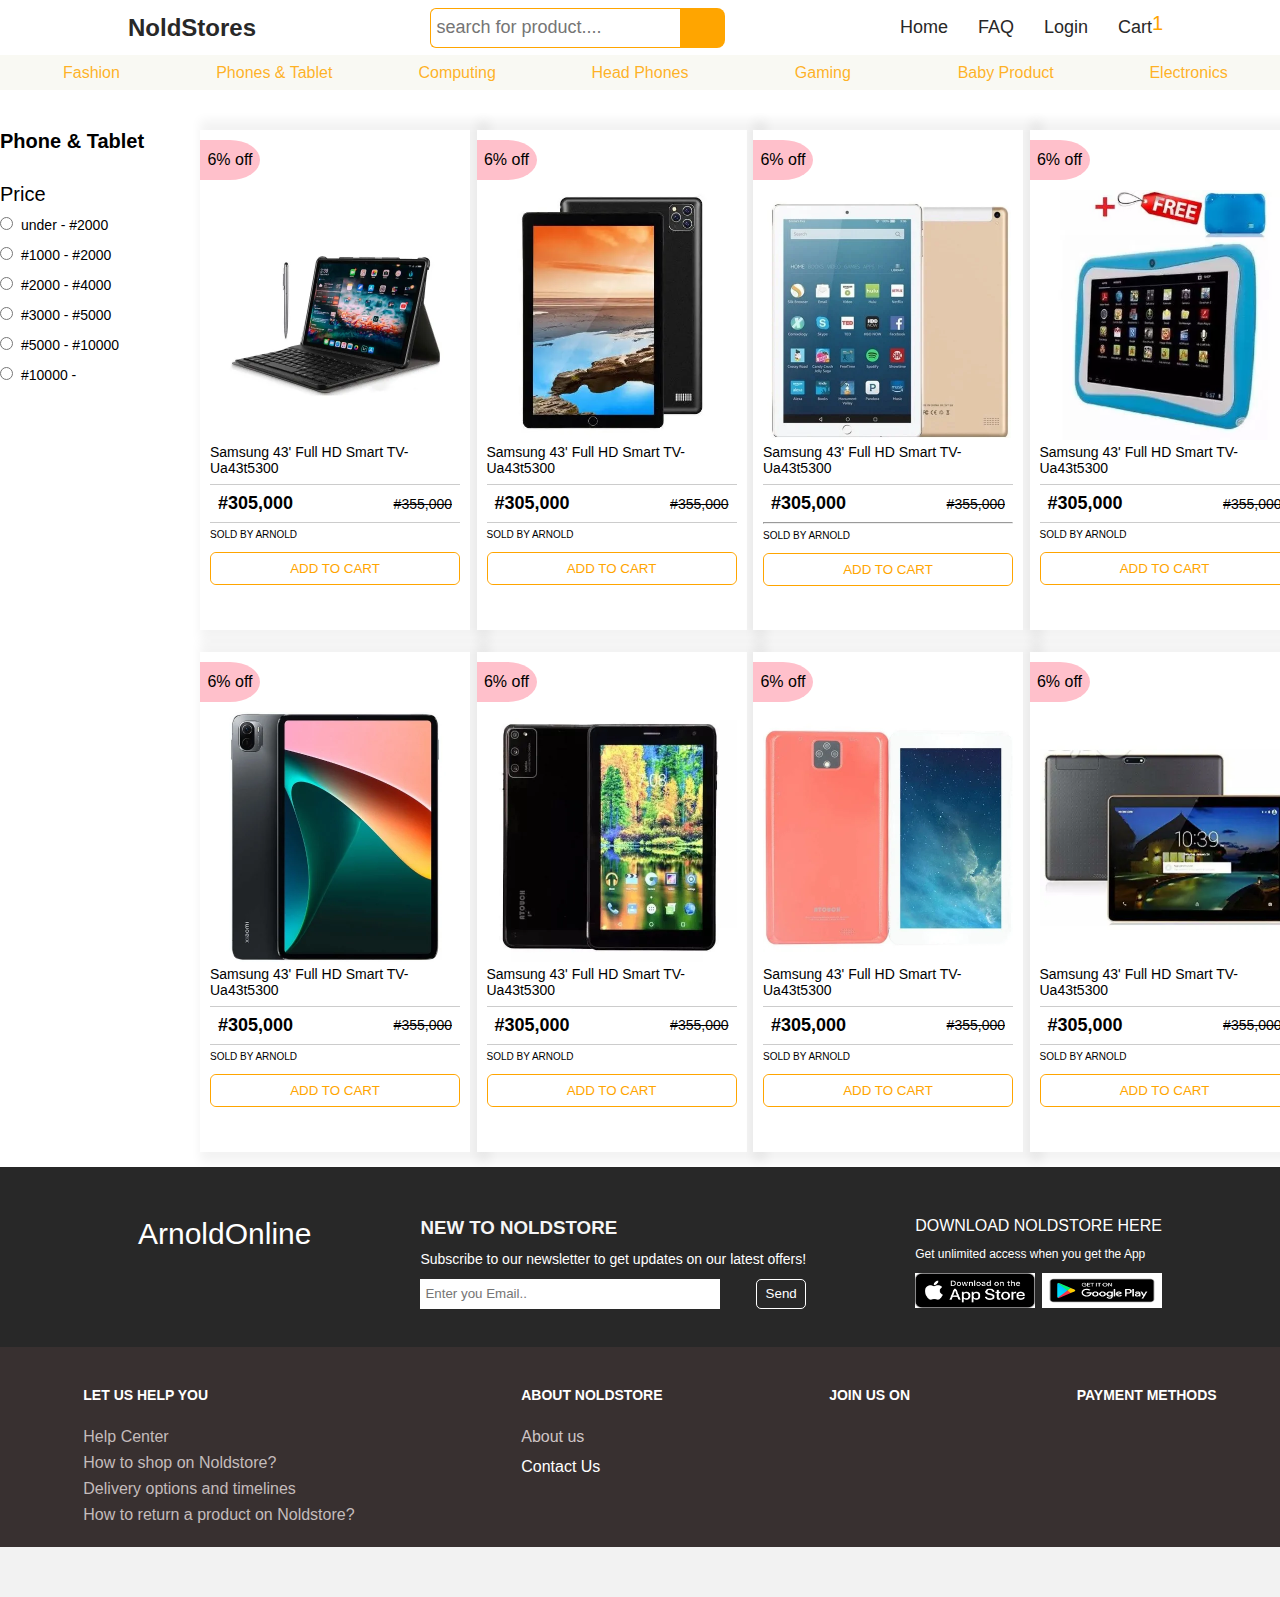
<file: phoneTablet.html>
<!DOCTYPE html>
<html lang="en">
<head>
    <meta charset="UTF-8">
    <meta http-equiv="X-UA-Compatible" content="IE=edge">
    <meta name="viewport" content="width=device-width, initial-scale=1.0">
    <link rel="stylesheet" href="index.css" />
    <link
      rel="stylesheet"
      href="https://cdnjs.cloudflare.com/ajax/libs/font-awesome/6.1.1/css/all.min.css"
      integrity="sha512-KfkfwYDsLkIlwQp6LFnl8zNdLGxu9YAA1QvwINks4PhcElQSvqcyVLLD9aMhXd13uQjoXtEKNosOWaZqXgel0g=="
      crossorigin="anonymous"
      referrerpolicy="no-referrer"
    />
    <title>Phone & Tablet</title>
</head>
<body class="change-body-pickers">
    <!-- navbar start section -->
    <!-- navbar start section -->

    <div class="header-container-wrapper">
        <div class="header-itemsContainer">
          <div class="header-name-title-nav">
            <a class="achor-class-header" href="index.html">NoldStores</a>
          </div>
  
          <div class="flex-searchAndBtn">
            <input
              type="text"
              placeholder="search for product...."
              class="search-input-headerBox"
            />
            <button class="search-nav-button">
              <i class="fa fa-search" aria-hidden="true"></i>
            </button>
          </div>
  
          <div class="listItems-of-header">
            <div class="header-listItems-each">
              <a class="achor-class-header" href="index.html">Home</a>
            </div>
            <div class="header-listItems-each">
              <a class="achor-class-header" href="faq.html">FAQ</a>
            </div>
            
            <div class="header-listItems-each">
              <a class="achor-class-header" href="login.html">Login</a>
            </div>
            <div class="header-listItems-each span-cart-number-wrapper">
              <a class="achor-class-header" href="cart.html">Cart</a>
              <span class="span-cart-number">1</span>
            </div>
          </div>
        </div>
      </div>
  
      <!-- navbar end section -->
      <!-- navbar end section -->

      <!-- search bar auto reverse section -->
      <!-- search bar auto reverse section -->


      <div class="sub-navBar-Container">
          <div class="eachFilter-link-container">
              <a class="anchor-linksClass" href="fashion.html">Fashion</a>
          </div>
          <div class="eachFilter-link-container">
              <a class="anchor-linksClass" href="phoneTablet.html">Phones & Tablet</a>
          </div>
          <div class="eachFilter-link-container">
              <a class="anchor-linksClass" href="computing.html">Computing</a>
          </div>
          <div class="eachFilter-link-container">
              <a class="anchor-linksClass" href="heahPhones.html">Head Phones</a>
          </div>
          <div class="eachFilter-link-container">
              <a class="anchor-linksClass" href="gaming.html">Gaming</a>
          </div>
          <div class="eachFilter-link-container">
              <a class="anchor-linksClass" href="babyproduct.html">Baby Product</a>
          </div>
          <div class="eachFilter-link-container">
              <a class="anchor-linksClass" href="electronics.html">Electronics</a>
          </div>
      </div>
      <!-- search bar auto reverse section -->
      <!-- search bar auto reverse section -->

      <div class="dividerContainer-LeftRight">
      <div class="dividerContainer-InnerCont">


        <div class="productSectionCont-left productSectionCont">
          <div class="topHeadingContainer-title">Phone & Tablet</div>
          <p class="topHeadingContainer">Price</p>

          <div class="priceFilterContainer">
            <div><input type="radio" name="radioB"></div>
            <p class="priceElectronic-Cont">under - #2000</p>
          </div>
          <div class="priceFilterContainer">
            <div><input type="radio" name="radioB"></div>
            <p class="priceElectronic-Cont">#1000 - #2000</p>
          </div>
          <div class="priceFilterContainer">
            <div><input type="radio" name="radioB"></div>
            <p class="priceElectronic-Cont">#2000 - #4000</p>
          </div>
          <div class="priceFilterContainer">
            <div><input type="radio" name="radioB"></div>
            <p class="priceElectronic-Cont">#3000 - #5000</p>
          </div>
          <div class="priceFilterContainer">
            <div><input type="radio" name="radioB"></div>
            <p class="priceElectronic-Cont">#5000 - #10000</p>
          </div>
          <div class="priceFilterContainer">
            <div><input type="radio" name="radioB"></div>
            <p class="priceElectronic-Cont">#10000 - </p>
          </div>


        </div>
        
        <div class="productSectionCont-right productSectionCont">
          <div class="EachproductElectronic">
           <div class="electronicProduct-cont">
            <div class="priceTopDiscount">
              <p class="paragWriteUp">6% off</p>
              <span class="favouriteCont-electronic"><i class="fa-regular fa-heart"></i></span>
            </div>

            <div class="detailsPart-electronics">
              <div class="imageElectronicPRoduct">
                <img src="assets/ptab1.webp" alt="" class="imageElectronicPArt">
              </div>

              <p class="productTitle-electronic">Samsung 43' Full HD Smart TV- Ua43t5300</p>
             
                <hr class="hrClass-electronic">
             <div class="priceCont-electronic">
           
              <p class="newPRice-electronic">#305,000</p>
              <p class="oldPRice-electronic">#355,000</p>
          
             </div>
             <hr class="hrClass-electronic">
              <p class="soldBy-electronic">SOLD BY <span class="kongaArnold">ARNOLD</span></p>
           <div class="reviewsCont-electronics">
            <span><i class="fa-regular fa-star"></i></span>
            <span><i class="fa-regular fa-star"></i></span>
            <span><i class="fa-regular fa-star"></i></span>
            <span><i class="fa-regular fa-star"></i></span>
            <span class="reviewStyle-electronic"><i class="fa-regular fa-star"></i></span>
           </div>
           <div class="buttoncont-electronics">
            <button class="btnCont-electronic">ADD TO CART</button>
           </div>
            </div>



           </div>
           <div class="electronicProduct-cont">
            <div class="priceTopDiscount">
              <p class="paragWriteUp">6% off</p>
              <span class="favouriteCont-electronic"><i class="fa-regular fa-heart"></i></span>
            </div>

            <div class="detailsPart-electronics">
              <div class="imageElectronicPRoduct">
                <img src="assets/ptab2.webp" alt="" class="imageElectronicPArt">
              </div>

              <p class="productTitle-electronic">Samsung 43' Full HD Smart TV- Ua43t5300</p>
             
                <hr class="hrClass-electronic">
             <div class="priceCont-electronic">
           
              <p class="newPRice-electronic">#305,000</p>
              <p class="oldPRice-electronic">#355,000</p>
          
             </div>
             <hr class="hrClass-electronic">
              <p class="soldBy-electronic">SOLD BY <span class="kongaArnold">ARNOLD</span></p>
           <div class="reviewsCont-electronics">
            <span><i class="fa-regular fa-star"></i></span>
            <span><i class="fa-regular fa-star"></i></span>
            <span><i class="fa-regular fa-star"></i></span>
            <span><i class="fa-regular fa-star"></i></span>
            <span class="reviewStyle-electronic"><i class="fa-regular fa-star"></i></span>
           </div>
           <div class="buttoncont-electronics">
            <button class="btnCont-electronic">ADD TO CART</button>
           </div>
            </div>



           </div>
           <div class="electronicProduct-cont">
            <div class="priceTopDiscount">
              <p class="paragWriteUp">6% off</p>
              <span class="favouriteCont-electronic"><i class="fa-regular fa-heart"></i></span>
            </div>

            <div class="detailsPart-electronics">
              <div class="imageElectronicPRoduct">
                <img src="assets/ptab3.webp" alt="" class="imageElectronicPArt">
              </div>

              <p class="productTitle-electronic">Samsung 43' Full HD Smart TV- Ua43t5300</p>
             
                <hr class="hrClass-electronic">
             <div class="priceCont-electronic">
           
              <p class="newPRice-electronic">#305,000</p>
              <p class="oldPRice-electronic">#355,000</p>
          
             </div>
             <hr class="hrClass-electronicD">
              <p class="soldBy-electronic">SOLD BY <span class="kongaArnold">ARNOLD</span></p>
           <div class="reviewsCont-electronics">
            <span><i class="fa-regular fa-star"></i></span>
            <span><i class="fa-regular fa-star"></i></span>
            <span><i class="fa-regular fa-star"></i></span>
            <span><i class="fa-regular fa-star"></i></span>
            <span class="reviewStyle-electronic"><i class="fa-regular fa-star"></i></span>
           </div>
           <div class="buttoncont-electronics">
            <button class="btnCont-electronic">ADD TO CART</button>
           </div>
            </div>



           </div>
           <div class="electronicProduct-cont">
            <div class="priceTopDiscount">
              <p class="paragWriteUp">6% off</p>
              <span class="favouriteCont-electronic"><i class="fa-regular fa-heart"></i></span>
            </div>

            <div class="detailsPart-electronics">
              <div class="imageElectronicPRoduct">
                <img src="assets/ptab4.webp" alt="" class="imageElectronicPArt">
              </div>

              <p class="productTitle-electronic">Samsung 43' Full HD Smart TV- Ua43t5300</p>
             
                <hr class="hrClass-electronic">
             <div class="priceCont-electronic">
           
              <p class="newPRice-electronic">#305,000</p>
              <p class="oldPRice-electronic">#355,000</p>
          
             </div>
             <hr class="hrClass-electronic">
              <p class="soldBy-electronic">SOLD BY <span class="kongaArnold">ARNOLD</span></p>
           <div class="reviewsCont-electronics">
            <span><i class="fa-regular fa-star"></i></span>
            <span><i class="fa-regular fa-star"></i></span>
            <span><i class="fa-regular fa-star"></i></span>
            <span><i class="fa-regular fa-star"></i></span>
            <span class="reviewStyle-electronic"><i class="fa-regular fa-star"></i></span>
           </div>
           <div class="buttoncont-electronics">
            <button class="btnCont-electronic">ADD TO CART</button>
           </div>
            </div>



           </div>

           <div class="electronicProduct-cont">
            <div class="priceTopDiscount">
              <p class="paragWriteUp">6% off</p>
              <span class="favouriteCont-electronic"><i class="fa-regular fa-heart"></i></span>
            </div>

            <div class="detailsPart-electronics">
              <div class="imageElectronicPRoduct">
                <img src="assets/ptab5.webp" alt="" class="imageElectronicPArt">
              </div>

              <p class="productTitle-electronic">Samsung 43' Full HD Smart TV- Ua43t5300</p>
             
                <hr class="hrClass-electronic">
             <div class="priceCont-electronic">
           
              <p class="newPRice-electronic">#305,000</p>
              <p class="oldPRice-electronic">#355,000</p>
          
             </div>
             <hr class="hrClass-electronic">
              <p class="soldBy-electronic">SOLD BY <span class="kongaArnold">ARNOLD</span></p>
           <div class="reviewsCont-electronics">
            <span><i class="fa-regular fa-star"></i></span>
            <span><i class="fa-regular fa-star"></i></span>
            <span><i class="fa-regular fa-star"></i></span>
            <span><i class="fa-regular fa-star"></i></span>
            <span class="reviewStyle-electronic"><i class="fa-regular fa-star"></i></span>
           </div>
           <div class="buttoncont-electronics">
            <button class="btnCont-electronic">ADD TO CART</button>
           </div>
            </div>



           </div>
           <div class="electronicProduct-cont">
            <div class="priceTopDiscount">
              <p class="paragWriteUp">6% off</p>
              <span class="favouriteCont-electronic"><i class="fa-regular fa-heart"></i></span>
            </div>

            <div class="detailsPart-electronics">
              <div class="imageElectronicPRoduct">
                <img src="assets/ptab6.webp" alt="" class="imageElectronicPArt">
              </div>

              <p class="productTitle-electronic">Samsung 43' Full HD Smart TV- Ua43t5300</p>
             
                <hr class="hrClass-electronic">
             <div class="priceCont-electronic">
           
              <p class="newPRice-electronic">#305,000</p>
              <p class="oldPRice-electronic">#355,000</p>
          
             </div>
             <hr class="hrClass-electronic">
              <p class="soldBy-electronic">SOLD BY <span class="kongaArnold">ARNOLD</span></p>
           <div class="reviewsCont-electronics">
            <span><i class="fa-regular fa-star"></i></span>
            <span><i class="fa-regular fa-star"></i></span>
            <span><i class="fa-regular fa-star"></i></span>
            <span><i class="fa-regular fa-star"></i></span>
            <span class="reviewStyle-electronic"><i class="fa-regular fa-star"></i></span>
           </div>
           <div class="buttoncont-electronics">
            <button class="btnCont-electronic">ADD TO CART</button>
           </div>
            </div>



           </div>
           <div class="electronicProduct-cont">
            <div class="priceTopDiscount">
              <p class="paragWriteUp">6% off</p>
              <span class="favouriteCont-electronic"><i class="fa-regular fa-heart"></i></span>
            </div>

            <div class="detailsPart-electronics">
              <div class="imageElectronicPRoduct">
                <img src="assets/ptab7.webp" alt="" class="imageElectronicPArt">
              </div>

              <p class="productTitle-electronic">Samsung 43' Full HD Smart TV- Ua43t5300</p>
             
                <hr class="hrClass-electronic">
             <div class="priceCont-electronic">
           
              <p class="newPRice-electronic">#305,000</p>
              <p class="oldPRice-electronic">#355,000</p>
          
             </div>
             <hr class="hrClass-electronic">
              <p class="soldBy-electronic">SOLD BY <span class="kongaArnold">ARNOLD</span></p>
           <div class="reviewsCont-electronics">
            <span><i class="fa-regular fa-star"></i></span>
            <span><i class="fa-regular fa-star"></i></span>
            <span><i class="fa-regular fa-star"></i></span>
            <span><i class="fa-regular fa-star"></i></span>
            <span class="reviewStyle-electronic"><i class="fa-regular fa-star"></i></span>
           </div>
           <div class="buttoncont-electronics">
            <button class="btnCont-electronic">ADD TO CART</button>
           </div>
            </div>



           </div>
           <div class="electronicProduct-cont">
            <div class="priceTopDiscount">
              <p class="paragWriteUp">6% off</p>
              <span class="favouriteCont-electronic"><i class="fa-regular fa-heart"></i></span>
            </div>

            <div class="detailsPart-electronics">
              <div class="imageElectronicPRoduct">
                <img src="assets/ptab8.webp" alt="" class="imageElectronicPArt">
              </div>

              <p class="productTitle-electronic">Samsung 43' Full HD Smart TV- Ua43t5300</p>
             
                <hr class="hrClass-electronic">
             <div class="priceCont-electronic">
           
              <p class="newPRice-electronic">#305,000</p>
              <p class="oldPRice-electronic">#355,000</p>
          
             </div>
             <hr class="hrClass-electronic">
              <p class="soldBy-electronic">SOLD BY <span class="kongaArnold">ARNOLD</span></p>
           <div class="reviewsCont-electronics">
            <span><i class="fa-regular fa-star"></i></span>
            <span><i class="fa-regular fa-star"></i></span>
            <span><i class="fa-regular fa-star"></i></span>
            <span><i class="fa-regular fa-star"></i></span>
            <span class="reviewStyle-electronic"><i class="fa-regular fa-star"></i></span>
           </div>
           <div class="buttoncont-electronics">
            <button class="btnCont-electronic">ADD TO CART</button>
           </div>
            </div>



           </div>
          
          </div>
        </div>
      </div>

      </div>



      <!-- footer -->
      <!-- footer -->
      <div class="footer-header">
        <div class="first-footer-container">
          <div class="footer-title">ArnoldOnline</div>
          <div class="middle-footer-con">
            <h3 class="new-letter-title">NEW TO NOLDSTORE</h3>
            <p class="newsletter-cont">
              Subscribe to our newsletter to get updates on our latest offers!
            </p>
  
            <div class="footer-input-form">
              <input
                type="text"
                class="input-newsletter"
                placeholder="Enter you Email.."
              />
              <button class="send-newsletter-btn">Send</button>
            </div>
          </div>
          <div class="footer-download-container">
            <p class="dowload-cont-footer">download NoldStore here</p>
            <p class="small-text-cont">
              Get unlimited access when you get the App
            </p>
            <div class="flex-both-link">
              <div class="dowload-store-link">
                <img
                  src="/assets/appstore.png"
                  alt=""
                  class="download-link-image"
                />
              </div>
              <div class="dowload-store-link">
                <img
                  src="/assets/google.png"
                  alt=""
                  class="download-link-image"
                />
              </div>
            </div>
          </div>
        </div>
      </div>
     
  
      <div class="footer-two-container">
        <div class="second-footer-itemContainer">
          <p class="second-footer-headingItem">LET US HELP YOU</p>
          <div class="headingItem-help-section">
            <p>Help Center</p>
            <p>How to shop on Noldstore?</p>
            <p>Delivery options and timelines</p>
            <p>How to return a product on Noldstore?</p>
          </div>
        </div>
        <div class="second-footer-itemContainer">
          <p class="second-footer-headingItem">ABOUT NOLDSTORE</p>
          <div class="second-footer-aboutUs">
            <p>About us</p>
            <p class="contact-us-page">
              <a class="contact-anchor-tag" href="contact.html">Contact Us</a>
            </p>
          </div>
        </div>
        <div class="second-footer-itemContainer">
          <p class="second-footer-headingItem">JOIN US ON</p>
  
          <div class="flex-social-icons">
            <span><i class="fa-brands fa-facebook-messenger"></i></span>
            <span><i class="fa-brands fa-instagram"></i></span>
            <span><i class="fa-brands fa-whatsapp"></i></span>
          </div>
        </div>
        <div class="second-footer-itemContainer">
          <p class="second-footer-headingItem">PAYMENT METHODS</p>
  
          <div class="second-footer-payment-section">
            <span><i class="fa-brands fa-cc-mastercard"></i></span>
            <span><i class="fa-brands fa-cc-visa"></i></span>
          </div>
        </div>
      </div>

       <!-- footer -->
      <!-- footer -->
    
</body>
</html>
</file>
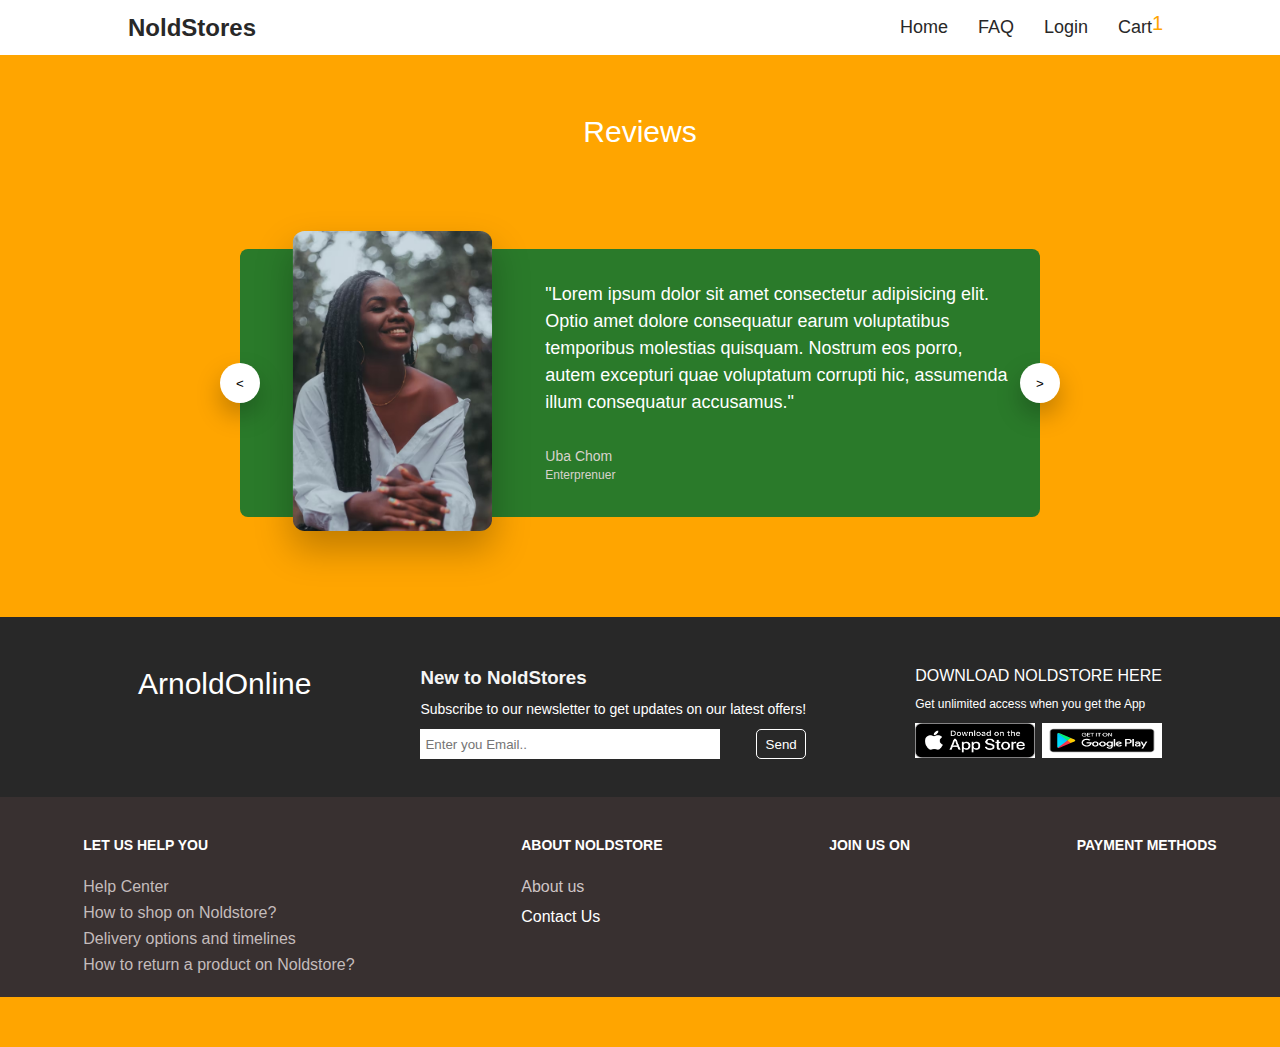
<file: reviews.html>
<!DOCTYPE html>
<html lang="en">

<head>
    <meta charset="UTF-8">
    <meta http-equiv="X-UA-Compatible" content="IE=edge">
    <meta name="viewport" content="width=device-width, initial-scale=1.0">
    <link rel="stylesheet" href="https://cdnjs.cloudflare.com/ajax/libs/font-awesome/6.1.1/css/all.min.css"
        integrity="sha512-KfkfwYDsLkIlwQp6LFnl8zNdLGxu9YAA1QvwINks4PhcElQSvqcyVLLD9aMhXd13uQjoXtEKNosOWaZqXgel0g=="
        crossorigin="anonymous" referrerpolicy="no-referrer" />
    <link rel="stylesheet" href="index.css">
    <title>Reviews</title>
</head>

<body>
    <!-- navbar start section -->
    <!-- navbar start section -->

    <div class="header-container-wrapper">
        <div class="header-itemsContainer">
            <div class="header-name-title-nav">
                <a class="achor-class-header" href="index.html">NoldStores</a>
            </div>

            <!-- <div class="flex-searchAndBtn">
            <input
              type="text"
              placeholder="search for product...."
              class="search-input-headerBox"
            />
            <button class="search-nav-button">
              <i class="fa fa-search" aria-hidden="true"></i>
            </button>
          </div> -->

            <div class="listItems-of-header">
                <div class="header-listItems-each">
                    <a class="achor-class-header" href="index.html">Home</a>
                </div>
                <div class="header-listItems-each">
                    <a class="achor-class-header" href="faq.html">FAQ</a>
                </div>
                <div class="header-listItems-each">
                    <a class="achor-class-header" href="login.html">Login</a>
                </div>
                <div class="header-listItems-each span-cart-number-wrapper">
                    <a class="achor-class-header" href="cart.html">Cart</a>
                    <span class="span-cart-number">1</span>
                </div>
            </div>
        </div>
    </div>

    <!-- navbar end section -->
    <!-- navbar end section -->





    <!-- review section -->
    <!-- review section -->

    <div class="reviews-header-cont">Reviews</div>

    <div class="carousel-section-container">
        <div>
            <img class="image-review-carousel" src="./assets/carol2.avif" alt="Arnold Robbins">
        </div>

        <blockquote class="carousel-blouqoute">
            <p class="review-text-carousel">"Lorem ipsum dolor sit amet consectetur adipisicing elit. Optio amet dolore
                consequatur earum voluptatibus temporibus molestias quisquam. Nostrum eos porro, autem excepturi quae
                voluptatum corrupti hic, assumenda illum consequatur accusamus."</p>

            <p class="carousel-author-name ">Uba Chom</p>
            <p class="carousel-author-job ">Enterprenuer</p>
        </blockquote>

        <button class="btn-carousel btnOne">
            <</button>
        <button class="btn-carousel btnTwo">></button>


        <!-- <div class="carouselDot-container">
            <button class="carouselDot-scroll">&nbsp;</button>
            <button class="carouselDot-scroll">&nbsp;</button>
            <button class="carouselDot-scroll">&nbsp;</button>
            <button class="carouselDot-scroll">&nbsp;</button>
        </div> -->


    </div>


    <!-- review section -->
    <!-- review section -->





    <!-- footer start -->
    <!-- footer start -->
    <div class="footer-header">
        <div class="first-footer-container">
            <div class="footer-title">ArnoldOnline</div>
            <div class="middle-footer-con">
                <h3 class="new-letter-title">New to NoldStores</h3>
                <p class="newsletter-cont">
                    Subscribe to our newsletter to get updates on our latest offers!
                </p>

                <div class="footer-input-form">
                    <input type="text" class="input-newsletter" placeholder="Enter you Email.." />
                    <button class="send-newsletter-btn">Send</button>
                </div>
            </div>
            <div class="footer-download-container">
                <p class="dowload-cont-footer">download NoldStore here</p>
                <p class="small-text-cont">
                    Get unlimited access when you get the App
                </p>
                <div class="flex-both-link">
                    <div class="dowload-store-link">
                        <img src="/assets/appstore.png" alt="" class="download-link-image" />
                    </div>
                    <div class="dowload-store-link">
                        <img src="/assets/google.png" alt="" class="download-link-image" />
                    </div>
                </div>
            </div>
        </div>
    </div>

    <!-- second footer -->
    <!-- second footer -->

    <div class="footer-two-container">
        <div class="second-footer-itemContainer">
            <p class="second-footer-headingItem">LET US HELP YOU</p>
            <div class="headingItem-help-section">
                <p>Help Center</p>
                <p>How to shop on Noldstore?</p>
                <p>Delivery options and timelines</p>
                <p>How to return a product on Noldstore?</p>
            </div>
        </div>
        <div class="second-footer-itemContainer">
            <p class="second-footer-headingItem">ABOUT NOLDSTORE</p>
            <div class="second-footer-aboutUs">
                <p>About us</p>
                <p class="contact-us-page">
                    <a class="contact-anchor-tag" href="contact.html">Contact Us</a>
                </p>
            </div>
        </div>
        <div class="second-footer-itemContainer">
            <p class="second-footer-headingItem">JOIN US ON</p>

            <div class="flex-social-icons">
                <span><i class="fa-brands fa-facebook-messenger"></i></span>
                <span><i class="fa-brands fa-instagram"></i></span>
                <span><i class="fa-brands fa-whatsapp"></i></span>
            </div>
        </div>
        <div class="second-footer-itemContainer">
            <p class="second-footer-headingItem">PAYMENT METHODS</p>

            <div class="second-footer-payment-section">
                <span><i class="fa-brands fa-cc-mastercard"></i></span>
                <span><i class="fa-brands fa-cc-visa"></i></span>
            </div>
        </div>
    </div>

    <!-- second footer ends-->
    <!-- second footer ends -->

    <!-- footer end -->
    <!-- footer end -->



</body>

</html>
</file>
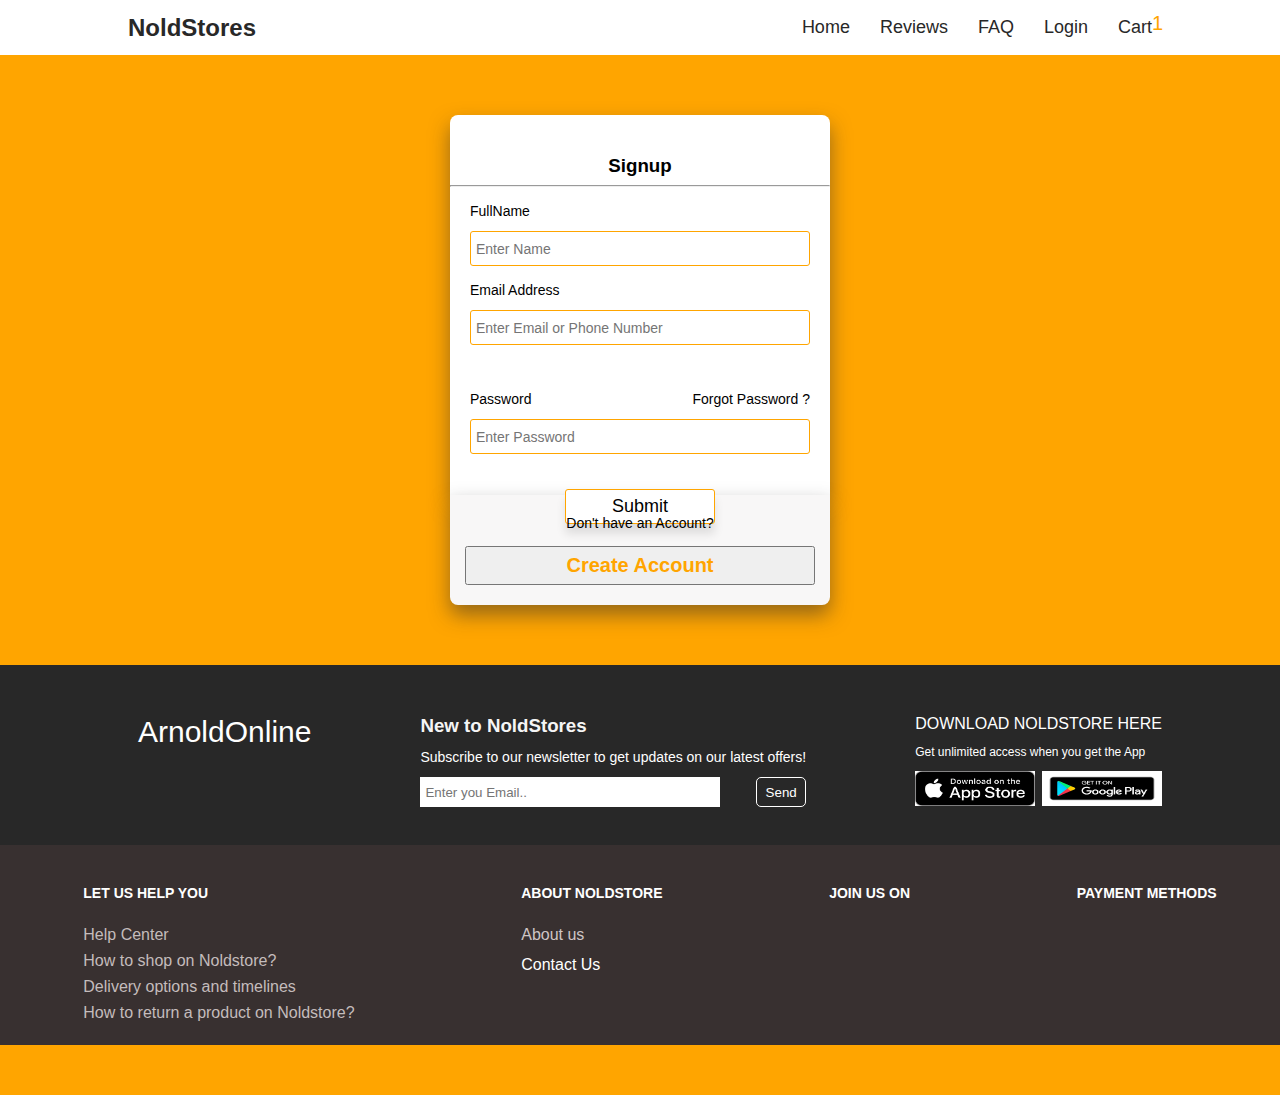
<file: signup.html>
<!DOCTYPE html>
<html lang="en">

<head>
  <meta charset="UTF-8">
  <meta http-equiv="X-UA-Compatible" content="IE=edge">
  <meta name="viewport" content="width=device-width, initial-scale=1.0">
  <link rel="stylesheet" href="https://cdnjs.cloudflare.com/ajax/libs/font-awesome/6.1.1/css/all.min.css"
    integrity="sha512-KfkfwYDsLkIlwQp6LFnl8zNdLGxu9YAA1QvwINks4PhcElQSvqcyVLLD9aMhXd13uQjoXtEKNosOWaZqXgel0g=="
    crossorigin="anonymous" referrerpolicy="no-referrer" />
  <link rel="stylesheet" href="index.css">
  <title>Sign up</title>
</head>

<body>
  <!-- navbar start section -->
  <!-- navbar start section -->

  <div class="header-container-wrapper">
    <div class="header-itemsContainer">
      <div class="header-name-title-nav">
        <a class="achor-class-header" href="index.html">NoldStores</a>
      </div>

      <!-- <div class="flex-searchAndBtn">
            <input
              type="text"
              placeholder="search for product...."
              class="search-input-headerBox"
            />
            <button class="search-nav-button">
              <i class="fa fa-search" aria-hidden="true"></i>
            </button>
          </div> -->

      <div class="listItems-of-header">
        <div class="header-listItems-each">
          <a class="achor-class-header" href="index.html ">Home</a>
        </div>
        <div class="header-listItems-each">
          <a class="achor-class-header" href="reviews.html">Reviews</a>
        </div>
        <div class="header-listItems-each">
          <a class="achor-class-header" href="faq.html">FAQ</a>
        </div>
        <div class="header-listItems-each">
          <a class="achor-class-header" href="login.html">Login</a>
        </div>
        <div class="header-listItems-each span-cart-number-wrapper">
          <a class="achor-class-header" href="cart.html">Cart</a>
          <span class="span-cart-number">1</span>
        </div>
      </div>
    </div>
  </div>

  <!-- navbar end section -->
  <!-- navbar end section -->



  <!-- login Form part -->
  <!-- login Form part -->

  <div class="form-main-container">

    <h3 class="login-header-firstElement">Signup</h3>
    <hr class="sepeartor-horizontal" />

    <div class="email-login-block">
      <p class="all-login-headings">FullName</p>
      <input type="text" class="email-input-block" placeholder="Enter Name">
    </div>

    <div class="email-login-block">
      <p class="all-login-headings">Email Address</p>
      <input type="text" class="email-input-block" placeholder="Enter Email or Phone Number">
    </div>

    <div class="password-login-forgot">
      <div class="login-password-block">
        <p class="all-login-headings">Password</p>
        <p class="all-login-headings">Forgot Password ?</p>
      </div>
      <input type="text" class="email-input-block" placeholder="Enter Password">
    </div>

    <div class="btnContainer-block-container">
      <button class="submit-btn-block">Submit</button>
    </div>



  </div>
  <div class="dont-have-accountContainer">
    <div class="dont-have-accountBlock">

      <p class="dont-have-header-firstElement">Don't have an Account?</p>


      <button class="Btndont-haveBtn">Create Account</button>
    </div>


  </div>
  <!-- login Form part -->
  <!-- login Form part -->








  <!-- footer start -->
  <!-- footer start -->
  <div class="footer-header">
    <div class="first-footer-container">
      <div class="footer-title">ArnoldOnline</div>
      <div class="middle-footer-con">
        <h3 class="new-letter-title">New to NoldStores</h3>
        <p class="newsletter-cont">
          Subscribe to our newsletter to get updates on our latest offers!
        </p>

        <div class="footer-input-form">
          <input type="text" class="input-newsletter" placeholder="Enter you Email.." />
          <button class="send-newsletter-btn">Send</button>
        </div>
      </div>
      <div class="footer-download-container">
        <p class="dowload-cont-footer">download NoldStore here</p>
        <p class="small-text-cont">
          Get unlimited access when you get the App
        </p>
        <div class="flex-both-link">
          <div class="dowload-store-link">
            <img src="/assets/appstore.png" alt="" class="download-link-image" />
          </div>
          <div class="dowload-store-link">
            <img src="/assets/google.png" alt="" class="download-link-image" />
          </div>
        </div>
      </div>
    </div>
  </div>

  <!-- second footer -->
  <!-- second footer -->

  <div class="footer-two-container">
    <div class="second-footer-itemContainer">
      <p class="second-footer-headingItem">LET US HELP YOU</p>
      <div class="headingItem-help-section">
        <p>Help Center</p>
        <p>How to shop on Noldstore?</p>
        <p>Delivery options and timelines</p>
        <p>How to return a product on Noldstore?</p>
      </div>
    </div>
    <div class="second-footer-itemContainer">
      <p class="second-footer-headingItem">ABOUT NOLDSTORE</p>
      <div class="second-footer-aboutUs">
        <p>About us</p>
        <p class="contact-us-page">
          <a class="contact-anchor-tag" href="contact.html">Contact Us</a>
        </p>
      </div>
    </div>
    <div class="second-footer-itemContainer">
      <p class="second-footer-headingItem">JOIN US ON</p>

      <div class="flex-social-icons">
        <span><i class="fa-brands fa-facebook-messenger"></i></span>
        <span><i class="fa-brands fa-instagram"></i></span>
        <span><i class="fa-brands fa-whatsapp"></i></span>
      </div>
    </div>
    <div class="second-footer-itemContainer">
      <p class="second-footer-headingItem">PAYMENT METHODS</p>

      <div class="second-footer-payment-section">
        <span><i class="fa-brands fa-cc-mastercard"></i></span>
        <span><i class="fa-brands fa-cc-visa"></i></span>
      </div>
    </div>
  </div>

  <!-- second footer ends-->
  <!-- second footer ends -->

  <!-- footer end -->
  <!-- footer end -->



</body>

</html>
</file>
<file: index.css>
* {
  margin: 0;
  padding: 0;
  box-sizing: border-box;
}
body {
  /* background-color: #F5F5F5; */
  background-color: orange;
  font-family: sans-serif;
}

/* navbar start */
/* navbar start */
* {
  margin: 0px;
  padding: 0px;
}

/* go to Top BTN */
.gotoTop-BtnContainer{
 text-align: end;

  margin: 12px 10px 25px 0px;
}
.goToTop-Btn{
  padding: 8px;
  background-color: rgb(19, 199, 19);
  border: none;
  outline: none;
  border-radius: 6px;
  color: white;
}
/* go to Top BTN */

.header-container-wrapper {
  height: 55px;
  width: 100%;
  background-color: #fff;
  display: flex;
  align-items: center;
  position: sticky;
  margin-top: 0px;
  background-color: rgba(255, 255, 255, 1);

}

.header-itemsContainer {
  width: 1024px;
  margin: 0 auto;
  color: rgb(0, 5, 0);
  display: flex;
  align-items: center;
  justify-content: space-between;
}
.header-name-title-nav {
  font-size: 24px;
  font-weight: 600;
}
.header-listItems-each {
  font-size: 18px;
  outline: orange;
}
.achor-class-header {
  text-decoration: none;
  color: #282828;
}
.listItems-of-header {
  display: flex;
  align-items: center;
  gap: 30px;
}

.nav-heade-listItems {
  font-size: 18px;
  color: rgb(209, 199, 199);
}

.header-logo {
  font-size: 32px;
}

.headerBtn {
  background-color: rgb(19, 199, 19);
  padding: 5px;
  border-radius: 100px;
  width: 120px;
  border: none;
  outline: none;
}

.search-nav-button {
  background-color: orange;
  outline: none;
  border: none;
  margin: 0px;
  padding: 8px;
  color: #fff;
  border-top-right-radius: 8px;
  border-bottom-right-radius: 8px;
  width: 45px;
  height: 40px;
  font-size: 22px;
}

.search-input-headerBox {
  outline: none;
  margin: 0px;

  border: 1px solid orange;
  border-right: none;
  width: 250px;
  height: 40px;
  padding-left: 5px;
  font-size: 18px;
  border-top-left-radius: 6px;
  border-bottom-left-radius: 6px;
}

.flex-searchAndBtn {
  display: flex;
}

.span-cart-number-wrapper {
  position: relative;
}

.span-cart-number {
  position: absolute;
  color: orange;
  top: -5px;
  font-size: 20px;
}

/* navbar end */
/* navbar end */

.listItems-filter {
  font-size: 14px;
  text-decoration:none;
  color: rgba(0, 0, 20, 1);
}

.header-container-first {
  width: 1300px;
  margin: 0 auto;
  /* background-color: grey; */
  display: grid;
  grid-template-columns: 250px 660px 350px;
  grid-template-rows: 280px;
  column-gap: 20px;
  margin-top: 35px;
}
.header-cont-values {
  display: flex;
  margin-left: 20px;
  margin-right: 20px;
  gap: 12px;
  margin-bottom: 12px;
  margin-top: 8px;
}

.container-filter-box {
  background-color: #fff;
  border-radius: 8px;
  /* align-self: center; */
}
.bilboard-container {
  /* background-color: #fff; */

  width: 660px;
  height: 280px;
}

.hearder-cont-image {
  width: 100%;
  border-radius: 8px;
  height: inherit;
}

.container-one {
  width: 900px;
  margin: 0 auto;
  margin-top: 70px;
}

.container-one-header {
  display: grid;
  grid-template-columns: 450px 450px;

  margin-top: 25px;
  /* background-color: grey; */
}

.header-img {
  width: 320px;
  justify-self: end;
  height: 300px;
  background-color: green;
  border-radius: 12px;
}
.last-wing-container-box {
  display: grid;
  grid-template-rows: repeat(2, 1);
  row-gap: 9px;
}
.last-wing-container-box-one {
  background-color: #fff;
  border-radius: 12px;
}
.last-wing-container-box-two {
  background-color: #fff;
  border-radius: 12px;
}

.img-first-header-container {
  width: 100%;
  height: 370px;
  border-radius: 12px;
}

.header-writeup {
  align-self: center;
}

.header-intro {
  letter-spacing: -1px;
  font-size: 44px;
  line-height: 1.1;
  margin-bottom: 25px;
  font-family: sans-serif;
  color: #fff;
}

.header-explana {
  font-size: 20px;
  line-height: 1.5;
  letter-spacing: -1px;
  font-family: sans-serif;
  color: rgb(36, 34, 34);
}

.btn {
  display: inline-block;
  background-color: rgb(42, 122, 42);
  margin-top: 25px;
  color: #fff;
  padding: 12px;
  align-self: center;
  cursor: pointer;
  font-size: 18px;
  border-radius: 100px;
  letter-spacing: 1px;
  border: none;
}
.btn-p {
  border-radius: 100px;
}

.btn:hover {
  background-color: rgb(61, 145, 61);
}

.container-latest-product {
  margin-top: 35px;
}

.latest-product-header {
  margin-bottom: 45px;
  font-size: 30px;
  text-align: center;
  font-weight: 600;
  margin-top: 60px;
}

.latest-product-display {
  /* background-color:grey; */
  display: grid;
  grid-template-columns: repeat(3, 1fr);
  /* justify-items:baseline ; */
  /* display: flex;
  justify-content: space-between; */
  flex-wrap: wrap;
  gap: 15px;

  /* gap: 20px; */
}

.latest-products {
  width: 290px;
  height: 420px;
  /* border:1px solid rgb(123, 123, 131); */
  margin-bottom: 25px;
  background-color: #fff;
  box-shadow: 0px 20px 30px 0px rgb(155, 148, 148);
  border-radius: 12px;
}
/* .latest-products:hover{
   

    width: 290px;
    height: 300px;
    border:1px solid blue

} */

.latest-product-box {
  width: 290px;
  height: 220px;
}
.latest-product-img {
  width: 100%;
  height: inherit;
}

.latest-product-price {
  font-size: 20px;
  font-weight: 600;
  font-family: sans-serif;
  color: rgb(151, 10, 10);
  padding: 6px;
  border-radius: 5px;
  background-color: #e1d2f3;
}

.latest-product-container {
  width: 270px;
  margin: 0 auto;
}

.latest-product-name {
  font-size: 24px;
  margin-top: 12px;
  font-weight: 600;
}
.latest-product-des {
  margin-top: 12px;
  line-height: 1.5;
  font-size: 16px;
  font-family: sans-serif;
}

.latest-product-rev-price {
  display: flex;
  align-items: center;

  justify-content: space-between;
  margin-top: 12px;
}

.latest-product-btn {
  margin-top: 12px;
  background-color: rgb(42, 122, 42);
  /* display: inline-block; */
  display: flex;
  justify-content: center;
  text-align: center;

  color: #fff;
  padding: 8px;
  width: 120px;
  margin: 12px 75px;

  cursor: pointer;
  font-size: 16px;
  border-radius: 100px;
}

.top-selling-container {
  background-color: #f9f9f3;
  margin-top: 35px;
  margin-bottom: 60px;
}

.top-selling-title {
  font-size: 20px;
  padding: 25px;
}

.title-container {
  height: 70px;

  background-color: #b5de93;
  font-weight: 600;
}

.top-items-container {
  margin-top: 25px;
  display: flex;
  justify-content: space-between;
  flex-wrap: wrap;
  gap: 15px;
}

.top-selling-cont {
  width: 290px;
  height: 380px;
  /* border:1px solid rgb(123, 123, 131); */
  margin-bottom: 25px;
  background-color: #fff;
  border-radius: 6px;
}

.top-selling-img {
  width: 290px;
  height: 220px;
}
.top-selling-image {
  width: 100%;
  height: 100%;
}

.top-items-cont {
  position: relative;
  width: 290px;
  height: 300px;
  background-color: #fff;
}

.old-top-price {
  text-decoration: line-through;
  opacity: 0.5;
}

.new-price-top {
  font-weight: 600;
  font-size: 18px;
  margin-top: 6px;
  margin-bottom: 4px;
}

.discount-price-top {
  position: absolute;
  background-color: pink;
  color: rgb(233, 15, 88);
  padding: 4px;
  border-radius: 6px;
  font-size: 14px;
  top: 10px;
  left: 85%;
}

.container-checks {
  width: 270px;
  margin: 10px 10px;
}

/* footer part  start*/
/* footer part  start*/

.contact-us-page {
  color: #fff;
  margin-top: 12px;
  text-decoration: none;
}
.contact-anchor-tag {
  color: #fff;
  text-decoration: none;
}

.footer-header {
  width: 1300px;
  height: 180px;
  margin: 0 auto;
  background-color: #282828;

  /* margin-bottom: 55px; */
}

.first-footer-container {
  max-width: 1024px;
  margin: 0 auto;
  display: flex;
  flex-wrap: wrap;
  flex-grow: 1;

  justify-content: space-between;
}

.dowload-cont-footer {
  margin-top: 50px;

  color: #fff;
  font-size: 16px;
  text-transform: uppercase;
}

.footer-title {
  margin-top: 50px;

  font-size: 30px;
  color: #fff;
}

.middle-footer-con {
  margin-top: 50px;
  justify-self: center;
}

.newsletter-cont {
  margin: 12px 0px 12px;
  color: #fff;
  font-size: 14px;
}

.small-text-cont {
  color: #fff;
  font-size: 12px;
  margin: 12px 0px 12px;
}

.new-letter-title {
  color: #f5f5f5;
}

.dowload-store-link {
  width: 120px;
  height: 35px;
}

.download-link-image {
  width: 100%;
  height: inherit;
}

.flex-both-link {
  display: flex;
  justify-content: space-between;
}

.footer-input-form {
  height: 30px;
  display: flex;
  justify-content: space-between;
}

.input-newsletter {
  width: 300px;
  height: inherit;
  border: none;
  padding: 5px;
}

.send-newsletter-btn {
  border: 1px solid #fff;
  width: 50px;
  background-color: #282828;
  color: #fff;
  border-radius: 5px;
}

.hidden {
  display: none;
}

/* foooter 2222 */

.footer-two-container {
  background-color: #383030;
  width: 1300px;
  height: 200px;
  margin: 0 auto;
  display: flex;
  margin-bottom: 50px;

  justify-content: space-around;
}
.second-footer-itemContainer {
  margin-top: 40px;
}
.second-footer-headingItem {
  font-size: 14px;
  color: #fff;
  font-weight: 600;
  margin-bottom: 25px;
}

.flex-social-icons {
  display: flex;
  justify-content: center;
  gap: 10px;
  color: #fff;
  font-size: 20px;
}

.headingItem-help-section {
  color: rgb(196, 188, 188);
  display: grid;
  gap: 8px;
}

.second-footer-aboutUs {
  color: rgb(206, 197, 197);
}

.second-footer-payment-section {
  display: flex;
  justify-content: center;
  gap: 10px;
  color: #fff;
}

/* end of second footer  */

/* start of Faq section */

.faq-header-title {
  text-align: center;
  margin-top: 30px;
  text-decoration: underline;
}

.faq-header-first-container {
  width: 1300px;
  margin: 0 auto;
  /* background-color: white; */
  margin-top: 30px;
  overflow: hidden;
}

.faq-container-box {
  width: 700px;
  margin: 0 auto;
  display: flex;
  justify-content: space-between;
  margin-bottom: 20px;
  background-color: #fff;
  padding: 20px;
}
.main-box-border-above {
  border-top: 1px solid orange;
}

.fag-cont-top-heading {
  font-size: 16px;
  font-weight: 600;
  text-align: center;
}

.the-answer-container-back-back {
  margin-top: 15px;
  margin-bottom: 15px;
  font-weight: 600;
  word-spacing: 1.5px;
  letter-spacing: 1.5;
}

li {
  font-size: 16px;
  line-height: 1.5;
}

.inner-div-questions {
  width: 500px;
  margin: 0 auto;
}

/* Faq section ends */

/* flash sales component start */

.flash-first-container {
  width: 1300px;

  margin: 0 auto;
  background-color: #e61601;
  color: #fff;
  display: grid;
  /* grid-template-columns: 420px 420px 420px; */
  grid-template-columns: 420px 420px 420px;
  grid-template-rows: 48px;
  justify-content: space-between;
  gap: 20px;
  align-items: center;

  font-size: 1.28rem;

  margin-top: 70px;
}
.flash-sales-container {
  display: flex;

  gap: 10px;

  justify-self: center;
}

.time-fixing-javascript {
  justify-self: center;
}

.flash-sales-see-more {
  justify-self: flex-end;
  margin-right: 20px;
}
.flash-all-goods-flash-sales {
  width: 1300px;
  margin: 0 auto;

  display: flex;
  gap: 10px;
  background-color: rgba(255, 255, 255, 0.801);
  margin-bottom: 150px;
}

.flash-top-items-cont {
  position: relative;
  width: 250px;
  /* height: 300px; */
  background-color: #fff;
  margin-top: 8px;
  /* margin-bottom: 20px; */
}

.flash-top-selling-img {
  width: 250px;
  height: 220px;
}

.flash-top-selling-image {
  width: 100%;
  height: 100%;
}
.flash-old-top-price {
  text-decoration: line-through;
  opacity: 0.5;
}

.flash-new-price-top {
  font-weight: 600;
  font-size: 18px;
  margin-top: 6px;
  margin-bottom: 4px;
}

.flash-discount-price-top {
  position: absolute;
  background-color: pink;
  color: rgb(233, 15, 88);
  padding: 4px;
  border-radius: 6px;
  font-size: 14px;
  top: 10px;
  right: 10px;
}

.flash-container-checks {
  width: 270px;
  margin: 10px 10px;
}

/* flash sales component ends*/

/* login section start */
/* login section start */

.login-header-title {
  text-align: center;
}

/* login section end */
/* login section end */




/* Carousel section */
/* Carousel section */
.carousel-section-container {
  background-color: rgb(42, 122, 42);
  width: 800px;
  margin: 100px auto;

  border-radius: 8px;
  padding: 32px;
  padding-left: 86px;
  display: flex;
  /* align-items: center; */
  gap: 86px;
  position: relative;
}

.image-review-carousel {
  height: 200px;
  border-radius: 8px;
  transform: scale(1.5);
  box-shadow: 0 12px 24px rgba(0, 0, 0, 0.25);
}
.review-text-carousel {
  font-size: 18px;
  line-height: 1.5;
  font-weight: 500;
  margin-bottom: 32px;
  color: #fff;
}
.carousel-author-name {
  font-size: 14px;
  margin-bottom: 4px;
  color: rgb(216, 211, 205);
}
.carousel-author-job {
  font-size: 12px;
  color: rgb(216, 211, 205);
}

.btn-carousel {
  background-color: #fff;
  border: none;
  height: 40px;
  width: 40px;
  position: absolute;
  border-radius: 50%;
  cursor: pointer;
}

.btnOne {
  left: 0;
  top: 50%;
  transform: translate(-50%, -50%);
  box-shadow: 0px 12px 24px rgba(0, 0, 0, 0.25);
}

.btnTwo {
  right: 0;
  top: 50%;
  transform: translate(50%, -50%);
  box-shadow: 0px 12px 24px rgba(0, 0, 0, 0.25);
}
.reviews-header-cont{
  margin-top: 60px;
  font-size: 30px;
  text-align: center;
  color: #fff;
}

.carouselDot-scroll{
  display: flex;
  gap: 12px;
  position: absolute;
  bottom: 0;
 left: 50%;

 transform: translate(-50%, 40px);
 color: #fff; 
}
.carouselDot-scroll{
  color: #fff;
  width: 12px;
  height: 12px;
  border-radius: 50%;
  border: 1px solid #087f5b;
  cursor: pointer;
}

/* Carousel section */
/* Carousel section */




/* <!-- login Form part --> */

.form-main-container {
  width: 380px;
  height: 380px;
  background-color: #fff;
  margin: 0 auto;
  margin-top: 60px;
  box-shadow: 0px 10px 20px rgba(46, 43, 43, .5);
  border-radius:8px 8px 0px 0px;
 
}

.login-header-firstElement {
  text-align: center;
  padding: 40px 0px 8px;
  font-weight: 700;
  letter-spacing: 1.5;
}
.sepeartor-horizontal {
  font-size: 0.2px;

  color: rgba(230, 231, 233, 0.2);
}

.email-login-block {
  width: 340px;

  margin: 0 auto;
  /* margin-top: 60px; */
}
.email-input-block {
  width: 100%;
  height: 35px;
  border: 0.5px solid orange;
  outline: none;
  border-radius: 3px;
  padding: 5px;
  font-size: 14px;
  color: #504242;
}

.login-password-block {
  display: flex;
  justify-content: space-between;
}
.password-login-forgot {
  width: 340px;

  margin: 0 auto;
  padding-top: 30px;
}

.all-login-headings {
  padding: 16px 0px 12px;
  font-size: 14px;
}

.btnContainer-block-container {
  margin-top: 35px;
  text-align: center;

}

.submit-btn-block {
  width: 150px;
  height: 35px;

  background-color: #fff;
  outline: none;

  color: black;
  border: 1px solid orange;
  border-radius: 3px;
  font-size: 18px;
  box-shadow: 0px 10px 10px rgba(0, 0, 0, 0.1);
  cursor: pointer;
}
.submit-btn-block:hover {
  width: 160px;
  height: 35px;

  background-color: #fff;
  outline: none;
  color: rgb(111, 224, 77);
  border: 1px solid greenyellow;
  border-radius: 3px;
  font-size: 18px;
  box-shadow: 0px 10px 10px rgba(0, 0, 0, 0.1);
  cursor: pointer;
}

.dont-have-accountContainer{
  background-color: rgb(248, 247, 247);
  width: 380px;
 
  
  margin: 0 auto;
  border-radius:0px 0px 8px 8px;
  box-shadow: 0px 10px 20px rgba(46, 43, 43, .5);
  margin-bottom: 60px;
  

}

.dont-have-accountBlock{
  width: 350px;
  margin: 0 auto;

}
.Btndont-haveBtn{
  width: 100%;
  margin-bottom: 20px;
  padding: 6px;
  color: orange;
  font-size: 20px;
  font-weight: 600;
  cursor: pointer;

}

.dont-have-header-firstElement{
  text-align: center;
  padding: 20px 0px 15px;
  font-size: 14px;

}

/* <!-- login Form part --> */





/* fashion section */
/* fashion section */

.change-body-pickers{
  background-color:  #f2f2f2;
}
/* fashion section */
/* fashion section */


/* sub navbar section */
/* sub navbar section */

.sub-navBar-Container{
  display: grid;
  grid-template-columns: repeat(7, 1fr);
  justify-content: space-around;
  background-color: #f9f9f3;
  height: 35px;
  align-items: center;

  text-align: center;


}
.anchor-linksClass{
  text-decoration: none;
  color: rgba(255, 166, 0, 0.863);
  align-self: center;
  cursor: pointer;
}
.eachFilter-link-container{
  /* cursor: pointer; */
  
  /* padding: 12px; */
}
.eachFilter-link-container:hover{
  border: 1px solid orange;
  padding: 8px;
}
/* sub navbar section */
/* sub navbar section */








/* phones and tablet section */
/* phones and tablet section */

.first-divider-columnContainer{
  width: 1300px;
  margin: 0 auto;

  display: grid;
  grid-template-columns: 300px 950px ;
  /* grid-template-rows: 280px; */
  column-gap: 50px;
  margin-top: 60px;

 

}
.first-columnPhone-Container{
  background-color: grey;
}
.second-columnPhone-Container{
  background-color: white;
}
/* phones and tablet section */
/* phones and tablet section */



/* Electronics Page  begins*/

.dividerContainer-LeftRight{

  background-color: #fff;
  
}
.dividerContainer-InnerCont{
  max-width: 1300px;
  margin: 0 auto;
  display: grid;
  grid-template-columns: 150px 1100px;
  gap: 50px;
}
.priceFilterContainer{
  display: flex;
  align-items: center;
  gap: 8px;
  margin-bottom: 12px;
}
.priceElectronic-Cont{
  font-size: 14px;
}
.topHeadingContainer-title{
  margin-bottom: 30px;
  font-size: 20px;
  font-weight: 600;

}
.topHeadingContainer{
  margin-bottom: 30px;
  font-size: 20px;
  font-weight: 500;
  margin-bottom: 10px;

}
.productSectionCont{
  margin-top: 40px;
}
.productSectionCont-left{
  align-self: flex-start; 
}

.productSectionCont-right{
  /* background-color: #df1591; */

}
.electronicProduct-cont{
  height: 300px;
  margin-bottom: 15px;

}
.EachproductElectronic{
  display: flex;
  flex-wrap: wrap;
  gap:6.5px
  
}
.electronicProduct-cont{
  width: 270px;
  height: 500px;
  background-color: #fff;
  box-shadow: 10px 0px 10px 10px rgba(0, 0, 0, 0.05);

}
.priceTopDiscount{
  margin-top: 10px;
  margin-bottom: 10px;
  display: flex;
  align-items: center;
  justify-content: space-between;
}

.paragWriteUp{
  width: 60px;
  height: 40px;
  background-color: pink;
  border-top-right-radius: 50%;
  border-bottom-right-radius: 50%;
  display: flex;
  justify-content: center;
  align-items: center;
}
.favouriteCont-electronic{
  margin-right: 10px;
  font-size: 20px;
}

.detailsPart-electronics{
  max-width: 250px;
  max-height: 200px;
  margin: 0 auto;
  margin-top: 0px;
}
.imageElectronicPRoduct{
  width: 100%;
  margin: 0px;


}
.imageElectronicPArt{
  width: 100%;
  /* margin-bottom: 10px; */
}
.productTitle-electronic{
  font-size: 14px;
  font-weight: 500;
  margin-bottom: 8px;
}
.priceCont-electronic{
  display: flex;
  justify-content: space-between;
  align-items: center;
  padding: 8px;
}
.hrClass-electronic{
  height: 1px;
  background-color: #ccc;
  border: none;
}
.newPRice-electronic{
  font-size: 18px;
  font-weight: 600;
}

.oldPRice-electronic{
  font-size: 14px;
  text-decoration: line-through;

}
.soldBy-electronic{
  font-size: 10px;
  margin-top: 6px;
}
.reviewsCont-electronics{
  margin-top: 10px;

}

.fa-regular{
  color: rgb(160, 150, 150);
}

.buttoncont-electronics{
  
  border: 1px solid orange;
  text-align: center;
  margin-top: 12px;
  border-radius: 6px;
  cursor: pointer;
  
}

.btnCont-electronic{
  outline: none;
  border-radius: 6px;
  border: none;
  background-color: #fff;
  width: 100%;
  padding: 8px;
  cursor: pointer;
  color: orange;

}
.btnCont-electronic:hover{
  outline: none;
  border-radius: 6px;
  border: none;
  background-color: orange;
  width: 100%;
  padding: 8px;
  cursor: pointer;
  color: #fff;

}


/* Electronics Page ends */
</file>
